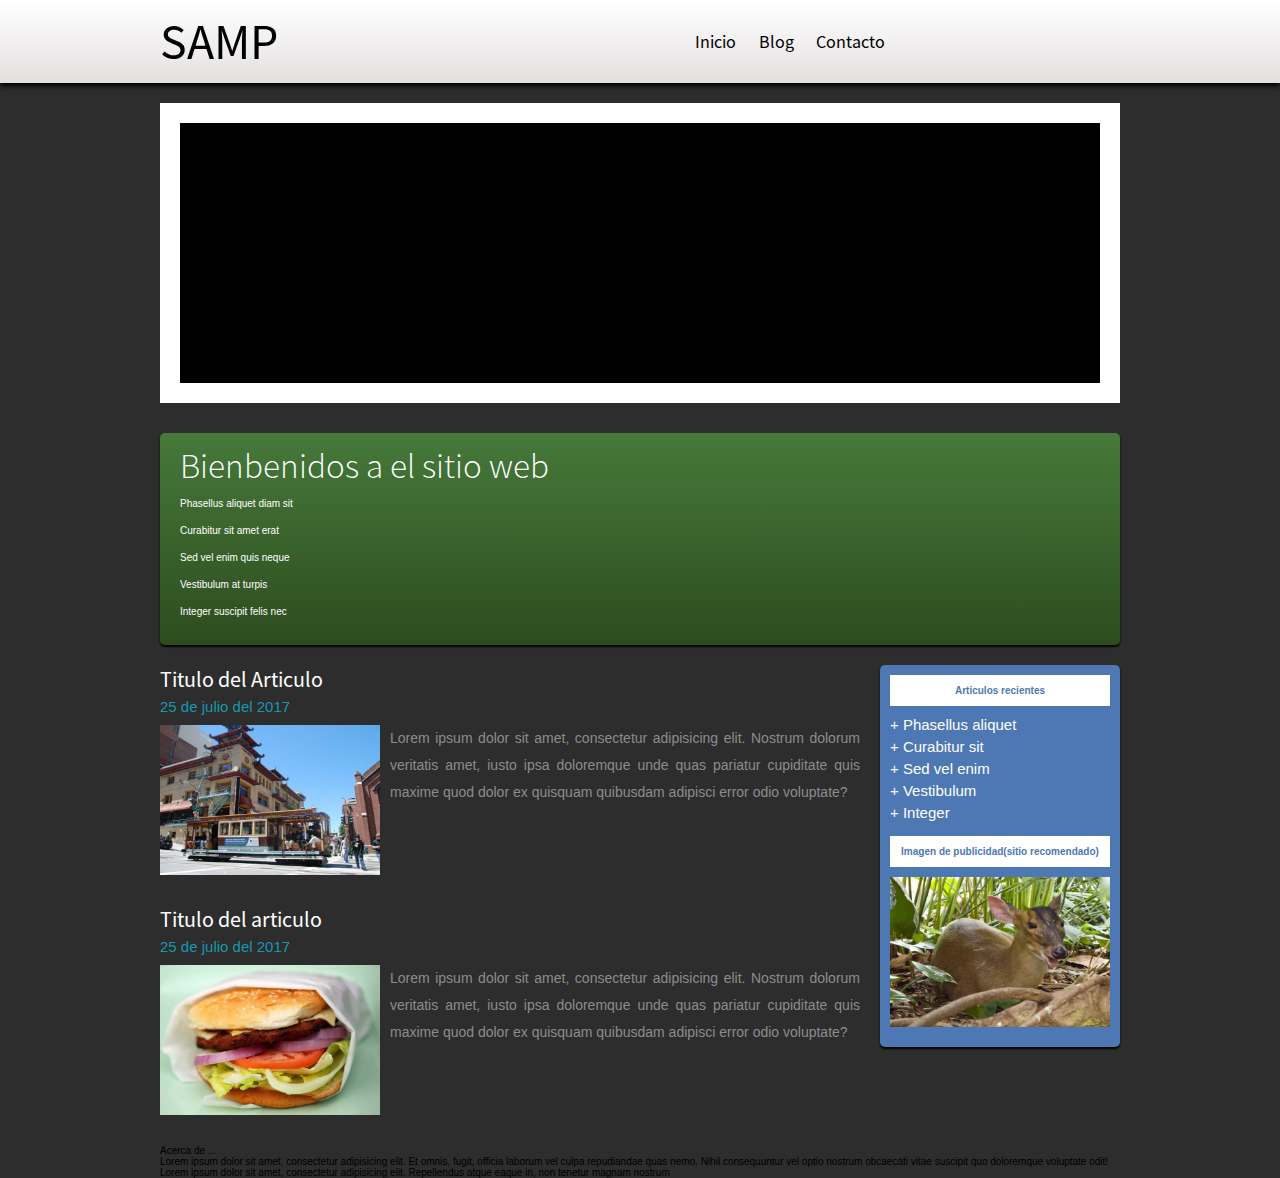
<file: Maquetacion/index.html>
<!DOCTYPE html>
<html lang="en">
<head>
    <meta charset="UTF-8">
    <meta name="description" content="Aqui es la descripcion de nuestra pagina">
    <meta name="keywords" content="Aqui, van, palabras, claves">
    <link rel="stylesheet" type="text/css" href="css/estilos.css">
    <title>Titulo de nuestra web</title>
    
</head>
<body>
     
     <header>
         <div id="subheader">
             <div id="logotipo" > <p><a href="#">SAMP</a></p> </div>
             <nav> 
                 <ul>
                     <li><a href="#" >Inicio</a></li>
                     <li><a href="#">Blog</a></li>
                     <li><a href="#">Contacto</a></li>
                     
                 </ul>
                 
             </nav>
         </div>
     </header>
             
             <section id="wrap">
                 <section id="main">
                         
                     <section id="slideshow"></section>
                     <section id="bienvenidos">
                             <article>
                                  
                                   
                                    <hgroup><h2>Bienbenidos a el sitio web</h2></hgroup>
                                         <p>
                                     
                                     
                                             <ul>
                                                 <li>Phasellus aliquet diam sit </li>

                                                 <li>Curabitur sit amet erat</li>

                                                 <li>Sed vel enim quis neque </li>

                                                 <li>Vestibulum at turpis </li>

                                                 <li>Integer suscipit felis nec</li>

                                             </ul>
                                         
                                         </p>
                                    
                                     
                             </article>
                         
                     </section>
                          
                     <section id="contenido">
                         <article>
                            <hgroup> <h2 class="titulo" >Titulo del Articulo</h2> </hgroup>
                                 <p class="fecha" >25 de julio del 2017</p>   
                                 <img class="thumb" src="media/img/brindage.jpg" alt="descripcion de imagen" >
                                 <p>Lorem ipsum dolor sit amet, consectetur adipisicing elit. Nostrum dolorum veritatis amet, iusto ipsa doloremque unde quas pariatur cupiditate quis maxime quod dolor ex quisquam quibusdam adipisci error odio voluptate?</p>
                             
                         </article>
                         
                        <article>
                            <hgroup> <h2 class="titulo" >Titulo del articulo</h2> </hgroup>
                                 <p class="fecha" >25 de julio del 2017</p>   
                                 <img class="thumb" src="media/img/brindage2.jpg" alt="descripcion de imagen" >
                                 <p>Lorem ipsum dolor sit amet, consectetur adipisicing elit. Nostrum dolorum veritatis amet, iusto ipsa doloremque unde quas pariatur cupiditate quis maxime quod dolor ex quisquam quibusdam adipisci error odio voluptate?</p>
                             
                         </article>                       

                     </section>
                     
                     <aside>
                         <section class="widget" >
                             <h3>Articulos recientes</h3>
                                 <ul>
                                         <li><a href="#"> + Phasellus aliquet </a> </li>

                                         <li><a href="#">+ Curabitur sit </a> </li>

                                         <li><a href="#">+ Sed vel enim </a> </li>

                                         <li><a href="#">+ Vestibulum </a> </li>

                                         <li><a href="#">+ Integer</a> </li>


                                 </ul>
                         </section>
                         
                         <section class="widget" >
                             <h3>Imagen de publicidad(sitio recomendado)</h3>
                             <img src="media/publicidad.jpg" class="thumb"  alt="Imagen de publicidad">
                             
                         </section>
                         
                     </aside>
                     
                     
                     
                     
                     
                 </section>
                 
                     <footer>
                         <section id="acerda-de" >
                             <article>
                                 <hgroup>
                                     <h3>Acerca de ...</h3>
                                    <p>Lorem ipsum dolor sit amet, consectetur adipisicing elit. Et omnis, fugit, officia laborum vel culpa repudiandae quas nemo. Nihil consequuntur vel optio nostrum obcaecati vitae suscipit quo doloremque voluptate odit!</p>
                                     
                                 </hgroup>
                                 
                             </article>
                             
                         </section>
                         
                         <section id="redes-s" >
                             <div class="email" > <a href="#"></a></div>
                             <div class="facebook" > <a href="#"></a></div>
                             <div class="twitter" > <a href="#"></a></div>
                             
                         </section>
                         
                     </footer>
                 
                    <div id="copyright">
                        <p>Lorem ipsum dolor sit amet, consectetur adipisicing elit. Repellendus atque eaque in, non tenetur magnam nostrum</p> 
                    
                    </div>  
                               
             </section>
             
             
         
</body>
</html>
</file>
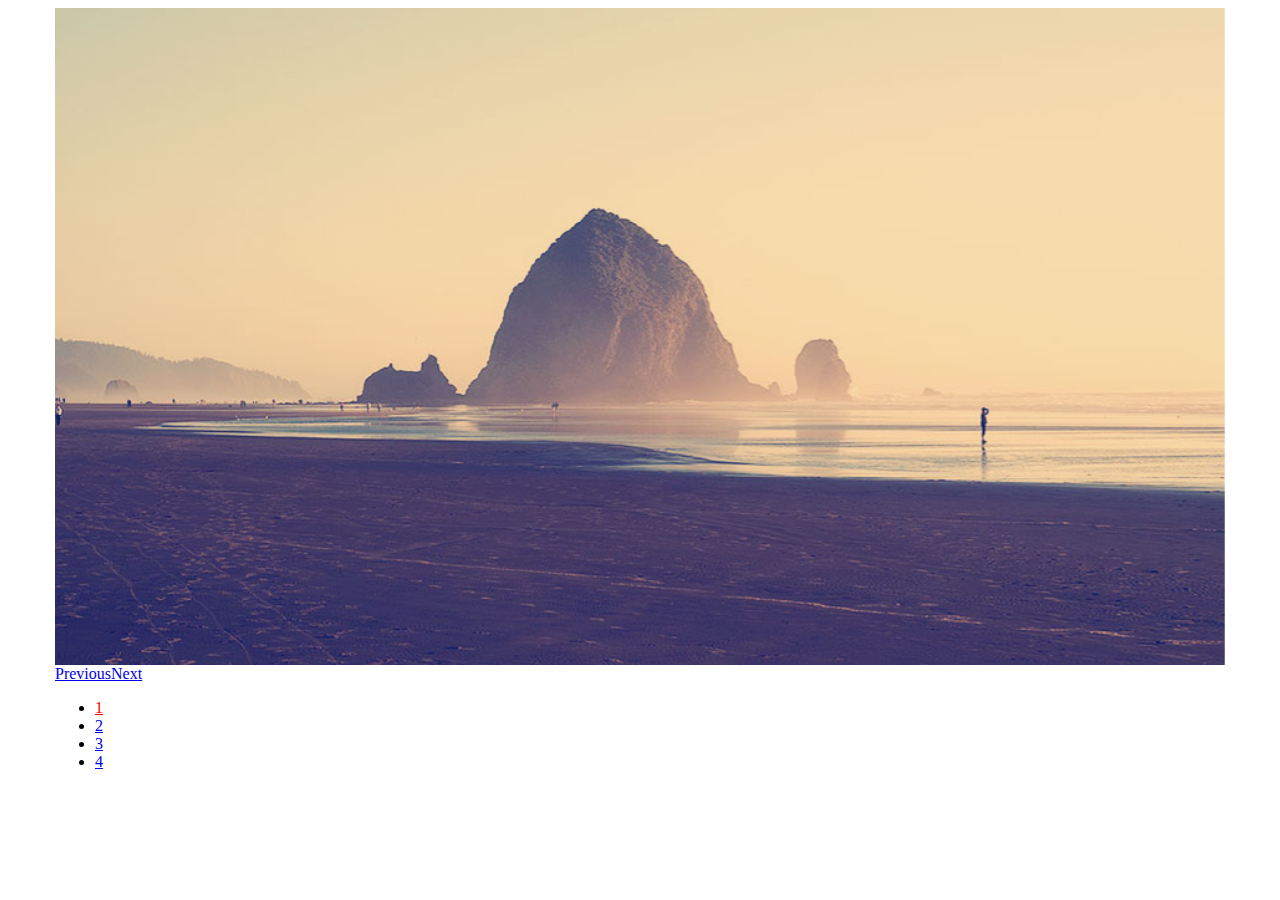
<file: Maquetacion/Recursos/Slides-SlidesJS-3/examples/basic-fade/index.html>
<!doctype html>
<html>
<head>
  <meta charset="utf-8">
  <title>SlidesJS Basic Code Example</title>
  <meta name="description" content="SlidesJS is a simple slideshow plugin for jQuery. Packed with a useful set of features to help novice and advanced developers alike create elegant and user-friendly slideshows.">
  <meta name="author" content="Nathan Searles">

  <!-- SlidesJS Required (if responsive): Sets the page width to the device width. -->
  <meta name="viewport" content="width=device-width">
  <!-- End SlidesJS Required -->

  <!-- SlidesJS Required: These styles are required if you'd like a responsive slideshow -->
  <style>
    /* Prevent the slideshow from flashing on load */
    #slides {
      display: none
    }

    /* Center the slideshow */
    .container {
      margin: 0 auto
    }

    /* Show active item in the pagination */
    .slidesjs-pagination .active {
      color:red;
    }

    /* Media quires for a responsive layout */

    /* For tablets & smart phones */
    @media (max-width: 767px) {
      body {
        padding-left: 10px;
        padding-right: 10px;
      }
      .container {
        width: auto
      }
    }

    /* For smartphones */
    @media (max-width: 480px) {
      .container {
        width: auto
      }
    }

    /* For smaller displays like laptops */
    @media (min-width: 768px) and (max-width: 979px) {
      .container {
        width: 724px
      }
    }

    /* For larger displays */
    @media (min-width: 1200px) {
      .container {
        width: 1170px
      }
    }
  </style>
  <!-- SlidesJS Required: -->
</head>
<body>

  <!-- SlidesJS Required: Start Slides -->
  <!-- The container is used to define the width of the slideshow -->
  <div class="container">
    <div id="slides">
      <img src="img/example-slide-1.jpg" alt="Photo by: Missy S Link: http://www.flickr.com/photos/listenmissy/5087404401/">
      <img src="img/example-slide-2.jpg" alt="Photo by: Daniel Parks Link: http://www.flickr.com/photos/parksdh/5227623068/">
      <img src="img/example-slide-3.jpg" alt="Photo by: Mike Ranweiler Link: http://www.flickr.com/photos/27874907@N04/4833059991/">
      <img src="img/example-slide-4.jpg" alt="Photo by: Stuart SeegerLink: http://www.flickr.com/photos/stuseeger/97577796/">
    </div>
  </div>
  <!-- End SlidesJS Required: Start Slides -->

  <!-- SlidesJS Required: Link to jQuery -->
  <script src="http://code.jquery.com/jquery-1.9.1.min.js"></script>
  <!-- End SlidesJS Required -->

  <!-- SlidesJS Required: Link to jquery.slides.js -->
  <script src="js/jquery.slides.min.js"></script>
  <!-- End SlidesJS Required -->

  <!-- SlidesJS Required: Initialize SlidesJS with a jQuery doc ready -->
  <script>
    $(function() {
      $('#slides').slidesjs({
        width: 940,
        height: 528,
        navigation: {
          effect: "fade"
        },
        pagination: {
          effect: "fade"
        },
        effect: {
          fade: {
            speed: 400
          }
        }
      });
    });
  </script>
  <!-- End SlidesJS Required -->
</body>
</html>
</file>
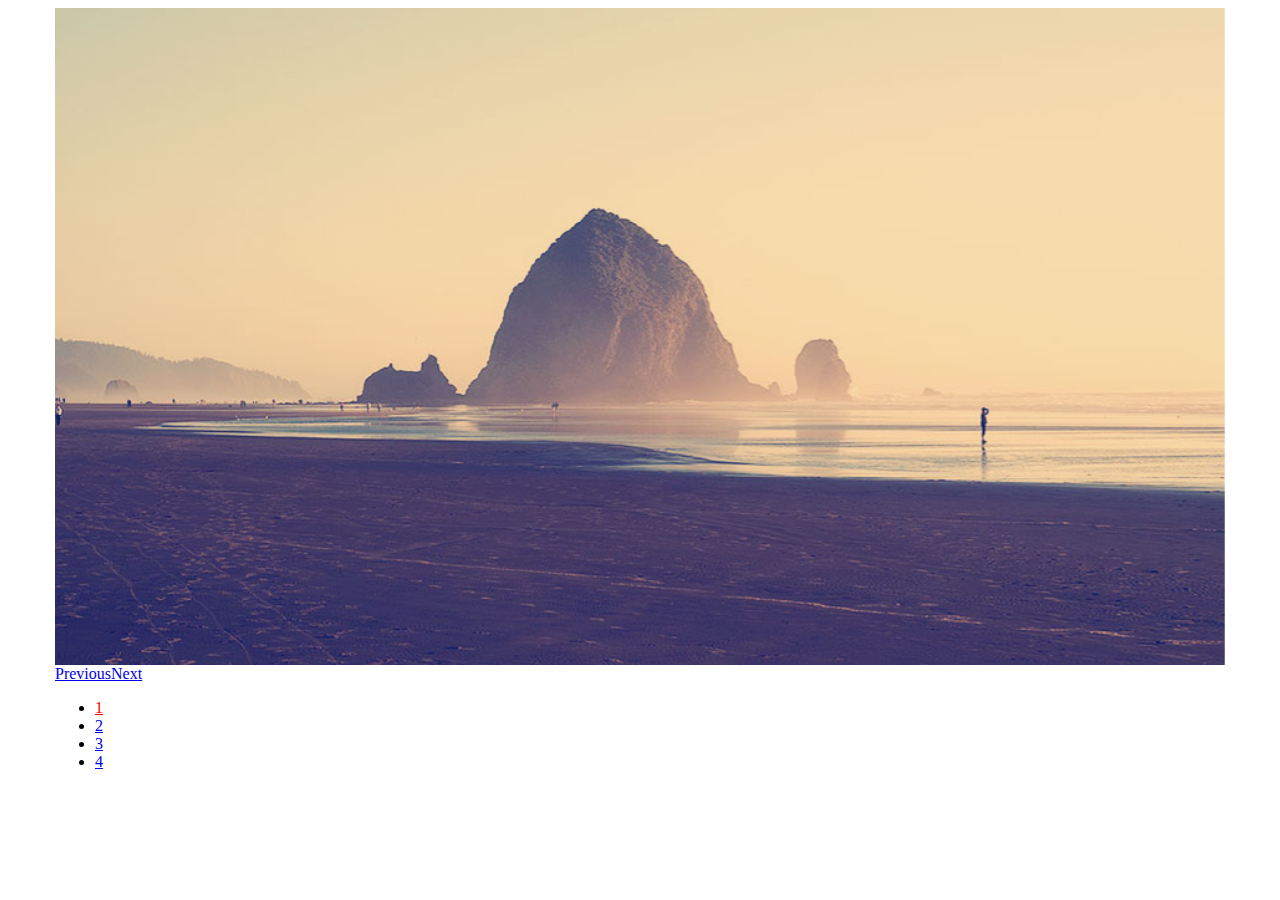
<file: Maquetacion/Recursos/Slides-SlidesJS-3/examples/basic-slide/index.html>
<!doctype html>
<html>
<head>
  <meta charset="utf-8">
  <title>SlidesJS Basic Code Example</title>
  <meta name="description" content="SlidesJS is a simple slideshow plugin for jQuery. Packed with a useful set of features to help novice and advanced developers alike create elegant and user-friendly slideshows.">
  <meta name="author" content="Nathan Searles">

  <!-- SlidesJS Required (if responsive): Sets the page width to the device width. -->
  <meta name="viewport" content="width=device-width">
  <!-- End SlidesJS Required -->

  <!-- SlidesJS Required: These styles are required if you'd like a responsive slideshow -->
  <style>
    /* Prevent the slideshow from flashing on load */
    #slides {
      display: none
    }

    /* Center the slideshow */
    .container {
      margin: 0 auto
    }

    /* Show active item in the pagination */
    .slidesjs-pagination .active {
      color:red;
    }

    /* Media quires for a responsive layout */

    /* For tablets & smart phones */
    @media (max-width: 767px) {
      body {
        padding-left: 10px;
        padding-right: 10px;
      }
      .container {
        width: auto
      }
    }

    /* For smartphones */
    @media (max-width: 480px) {
      .container {
        width: auto
      }
    }

    /* For smaller displays like laptops */
    @media (min-width: 768px) and (max-width: 979px) {
      .container {
        width: 724px
      }
    }

    /* For larger displays */
    @media (min-width: 1200px) {
      .container {
        width: 1170px
      }
    }
  </style>
  <!-- SlidesJS Required: -->
</head>
<body>

  <!-- SlidesJS Required: Start Slides -->
  <!-- The container is used to define the width of the slideshow -->
  <div class="container">
    <div id="slides">
      <img src="img/example-slide-1.jpg" alt="Photo by: Missy S Link: http://www.flickr.com/photos/listenmissy/5087404401/">
      <img src="img/example-slide-2.jpg" alt="Photo by: Daniel Parks Link: http://www.flickr.com/photos/parksdh/5227623068/">
      <img src="img/example-slide-3.jpg" alt="Photo by: Mike Ranweiler Link: http://www.flickr.com/photos/27874907@N04/4833059991/">
      <img src="img/example-slide-4.jpg" alt="Photo by: Stuart SeegerLink: http://www.flickr.com/photos/stuseeger/97577796/">
    </div>
  </div>
  <!-- End SlidesJS Required: Start Slides -->

  <!-- SlidesJS Required: Link to jQuery -->
  <script src="http://code.jquery.com/jquery-1.9.1.min.js"></script>
  <!-- End SlidesJS Required -->

  <!-- SlidesJS Required: Link to jquery.slides.js -->
  <script src="js/jquery.slides.min.js"></script>
  <!-- End SlidesJS Required -->

  <!-- SlidesJS Required: Initialize SlidesJS with a jQuery doc ready -->
  <script>
    $(function() {
      $('#slides').slidesjs({
        width: 940,
        height: 528
      });
    });
  </script>
  <!-- End SlidesJS Required -->
</body>
</html>
</file>
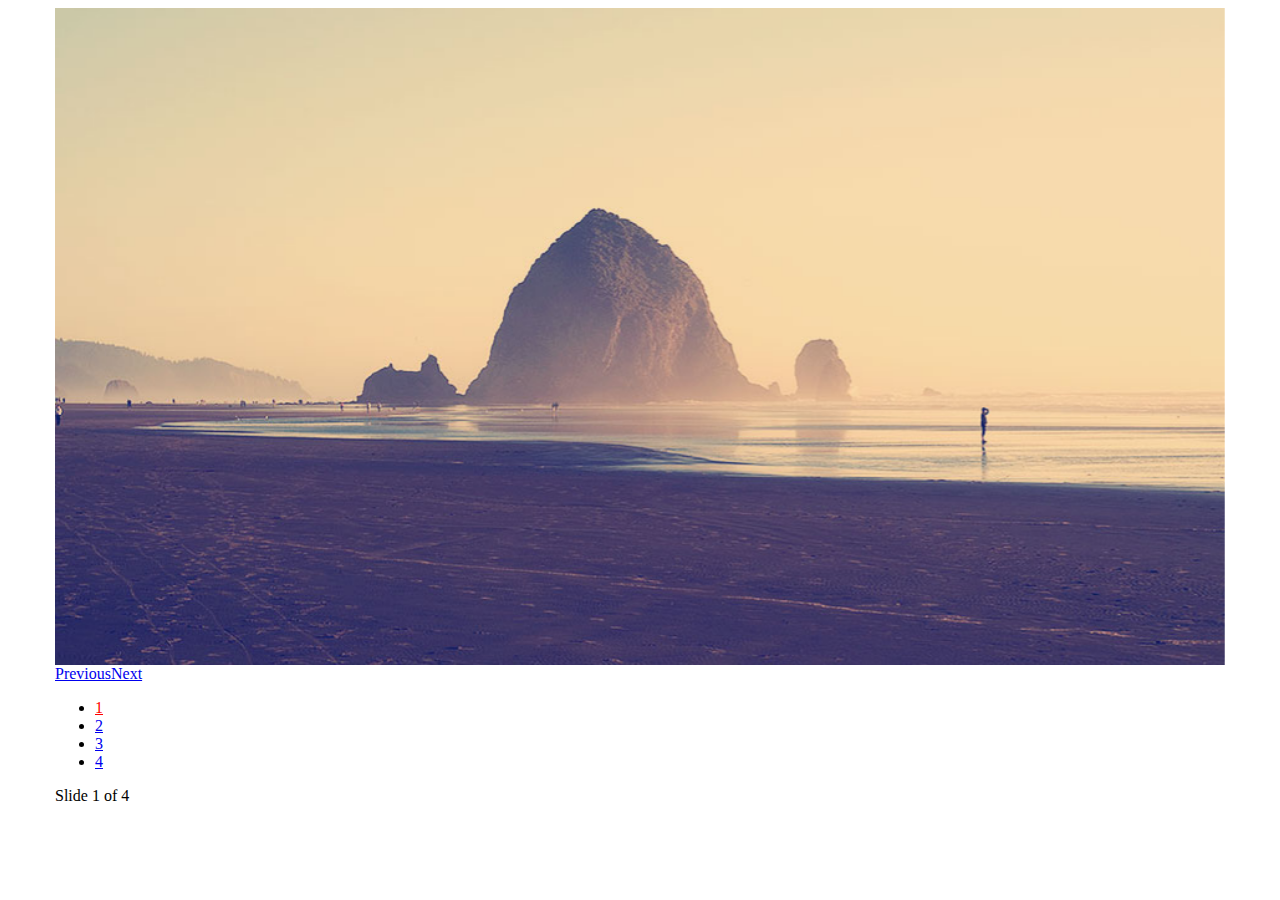
<file: Maquetacion/Recursos/Slides-SlidesJS-3/examples/callbacks/index.html>
<!doctype html>
<html>
<head>
  <meta charset="utf-8">
  <title>SlidesJS Basic Code Example</title>
  <meta name="description" content="SlidesJS is a simple slideshow plugin for jQuery. Packed with a useful set of features to help novice and advanced developers alike create elegant and user-friendly slideshows.">
  <meta name="author" content="Nathan Searles">

  <!-- SlidesJS Required (if responsive): Sets the page width to the device width. -->
  <meta name="viewport" content="width=device-width">
  <!-- End SlidesJS Required -->

  <!-- SlidesJS Required: These styles are required if you'd like a responsive slideshow -->
  <style>
    /* Prevent the slideshow from flashing on load */
    #slides {
      display: none
    }

    /* Center the slideshow */
    .container {
      margin: 0 auto
    }

    /* Show active item in the pagination */
    .slidesjs-pagination .active {
      color:red;
    }

    /* Media quires for a responsive layout */

    /* For tablets & smart phones */
    @media (max-width: 767px) {
      body {
        padding-left: 10px;
        padding-right: 10px;
      }
      .container {
        width: auto
      }
    }

    /* For smartphones */
    @media (max-width: 480px) {
      .container {
        width: auto
      }
    }

    /* For smaller displays like laptops */
    @media (min-width: 768px) and (max-width: 979px) {
      .container {
        width: 724px
      }
    }

    /* For larger displays */
    @media (min-width: 1200px) {
      .container {
        width: 1170px
      }
    }
  </style>
  <!-- SlidesJS Required: -->
</head>
<body>

  <!-- SlidesJS Required: Start Slides -->
  <!-- The container is used to define the width of the slideshow -->
  <div class="container">
    <div id="slides">
      <img src="img/example-slide-1.jpg" alt="Photo by: Missy S Link: http://www.flickr.com/photos/listenmissy/5087404401/">
      <img src="img/example-slide-2.jpg" alt="Photo by: Daniel Parks Link: http://www.flickr.com/photos/parksdh/5227623068/">
      <img src="img/example-slide-3.jpg" alt="Photo by: Mike Ranweiler Link: http://www.flickr.com/photos/27874907@N04/4833059991/">
      <img src="img/example-slide-4.jpg" alt="Photo by: Stuart SeegerLink: http://www.flickr.com/photos/stuseeger/97577796/">
    </div>
    <div id="slidesjs-log">Slide <span class="slidesjs-slide-number">1</span> of 4</div>
  </div>
  <!-- End SlidesJS Required: Start Slides -->

  <!-- SlidesJS Required: Link to jQuery -->
  <script src="http://code.jquery.com/jquery-1.9.1.min.js"></script>
  <!-- End SlidesJS Required -->

  <!-- SlidesJS Required: Link to jquery.slides.js -->
  <script src="js/jquery.slides.min.js"></script>
  <!-- End SlidesJS Required -->

  <!-- SlidesJS Required: Initialize SlidesJS with a jQuery doc ready -->
  <script>
    $(function() {
      $('#slides').slidesjs({
        width: 940,
        height: 528,
        callback: {
          loaded: function(number) {
            // Use your browser console to view log
            console.log('SlidesJS: Loaded with slide #' + number);

            // Show start slide in log
            $('#slidesjs-log .slidesjs-slide-number').text(number);
          },
          start: function(number) {
            // Use your browser console to view log
            console.log('SlidesJS: Start Animation on slide #' + number);
          },
          complete: function(number) {
            // Use your browser console to view log
            console.log('SlidesJS: Animation Complete. Current slide is #' + number);

            // Change slide number on animation complete
            $('#slidesjs-log .slidesjs-slide-number').text(number);
          }
        }
      });
    });
  </script>
  <!-- End SlidesJS Required -->
</body>
</html>
</file>
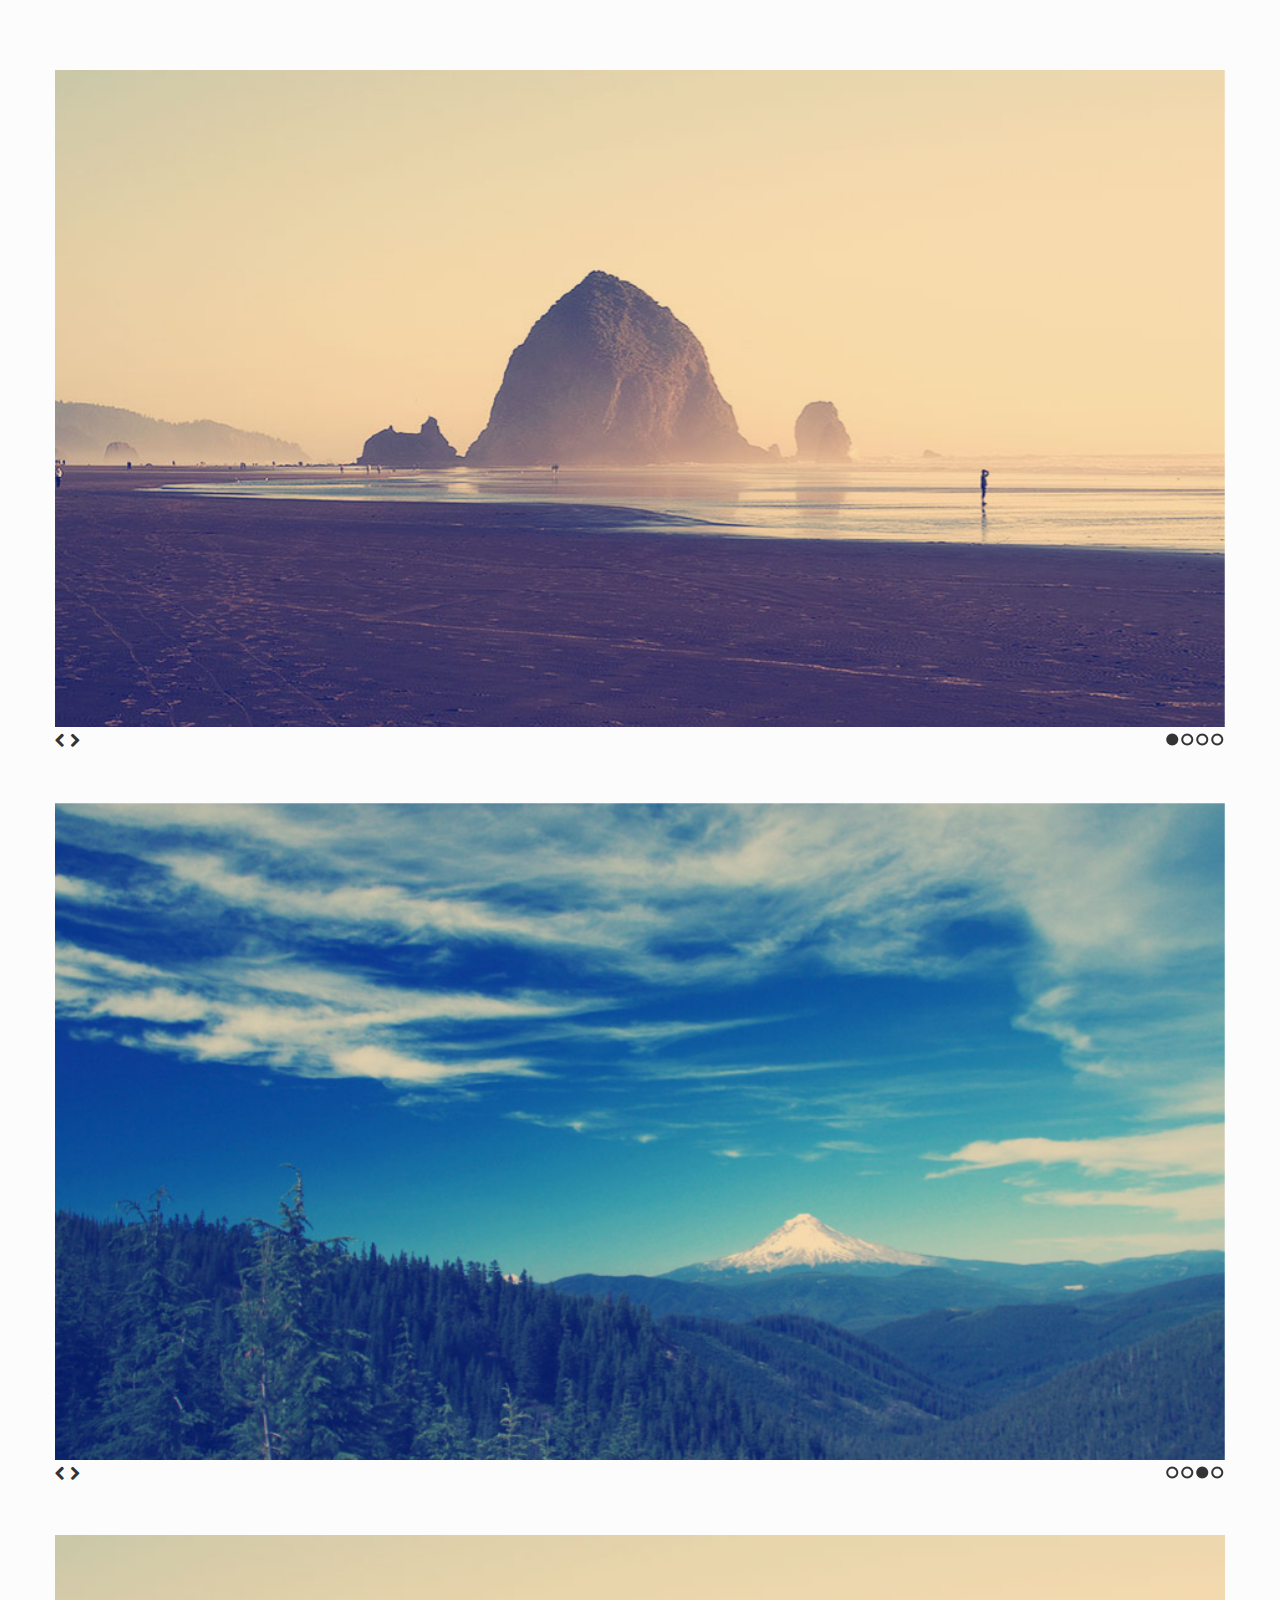
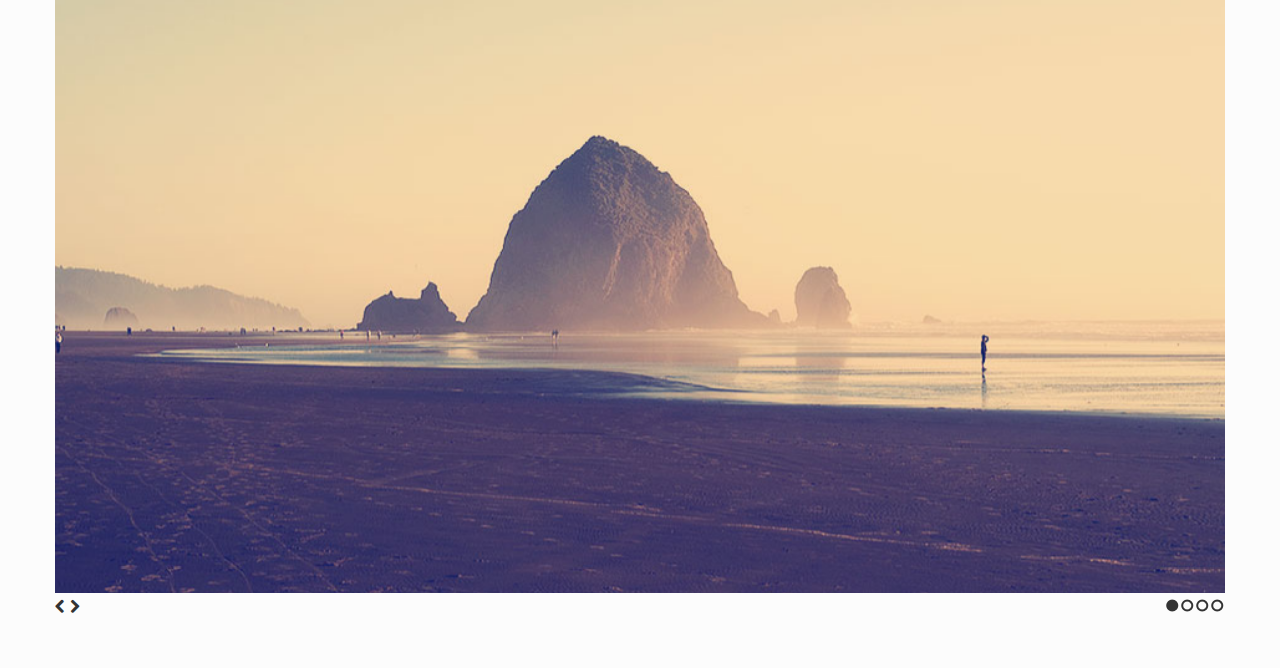
<file: Maquetacion/Recursos/Slides-SlidesJS-3/examples/multiple/index.html>
<!doctype html>
<html>
<head>
  <meta charset="utf-8">
  <title>SlidesJS Standard Code Example</title>
  <meta name="description" content="SlidesJS is a simple slideshow plugin for jQuery. Packed with a useful set of features to help novice and advanced developers alike create elegant and user-friendly slideshows.">
  <meta name="author" content="Nathan Searles">

  <!-- SlidesJS Required (if responsive): Sets the page width to the device width. -->
  <meta name="viewport" content="width=device-width">
  <!-- End SlidesJS Required -->

  <!-- CSS for slidesjs.com example -->
  <link rel="stylesheet" href="css/example.css">
  <link rel="stylesheet" href="css/font-awesome.min.css">
  <!-- End CSS for slidesjs.com example -->

  <!-- SlidesJS Optional: If you'd like to use this design -->
  <style>
    body {
      -webkit-font-smoothing: antialiased;
      font: normal 15px/1.5 "Helvetica Neue", Helvetica, Arial, sans-serif;
      color: #232525;
      padding-top:70px;
    }

    #slides,
    #slides2,
    #slides3 {
      display: none;
      margin-bottom:50px;
    }

    .slidesjs-navigation {
      margin-top:3px;
    }

    .slidesjs-previous {
      margin-right: 5px;
      float: left;
    }

    .slidesjs-next {
      margin-right: 5px;
      float: left;
    }

    .slidesjs-pagination {
      margin: 6px 0 0;
      float: right;
      list-style: none;
    }

    .slidesjs-pagination li {
      float: left;
      margin: 0 1px;
    }

    .slidesjs-pagination li a {
      display: block;
      width: 13px;
      height: 0;
      padding-top: 13px;
      background-image: url(img/pagination.png);
      background-position: 0 0;
      float: left;
      overflow: hidden;
    }

    .slidesjs-pagination li a.active,
    .slidesjs-pagination li a:hover.active {
      background-position: 0 -13px
    }

    .slidesjs-pagination li a:hover {
      background-position: 0 -26px
    }

    a:link,
    a:visited {
      color: #333
    }

    a:hover,
    a:active {
      color: #9e2020
    }

    .navbar {
      overflow: hidden
    }
  </style>
  <!-- End SlidesJS Optional-->

  <!-- SlidesJS Required: These styles are required if you'd like a responsive slideshow -->
  <style>
    #slides {
      display: none
    }

    .container {
      margin: 0 auto
    }

    /* For tablets & smart phones */
    @media (max-width: 767px) {
      body {
        padding-left: 20px;
        padding-right: 20px;
      }
      .container {
        width: auto
      }
    }

    /* For smartphones */
    @media (max-width: 480px) {
      .container {
        width: auto
      }
    }

    /* For smaller displays like laptops */
    @media (min-width: 768px) and (max-width: 979px) {
      .container {
        width: 724px
      }
    }

    /* For larger displays */
    @media (min-width: 1200px) {
      .container {
        width: 1170px
      }
    }
  </style>
  <!-- SlidesJS Required: -->
</head>
<body>
  <!-- SlidesJS Required: Start Slides -->
  <!-- The container is used to define the width of the slideshow -->
  <div class="container">
    <div id="slides">
      <img src="img/example-slide-1.jpg" alt="Photo by: Missy S Link: http://www.flickr.com/photos/listenmissy/5087404401/">
      <img src="img/example-slide-2.jpg" alt="Photo by: Daniel Parks Link: http://www.flickr.com/photos/parksdh/5227623068/">
      <img src="img/example-slide-3.jpg" alt="Photo by: Mike Ranweiler Link: http://www.flickr.com/photos/27874907@N04/4833059991/">
      <img src="img/example-slide-4.jpg" alt="Photo by: Stuart SeegerLink: http://www.flickr.com/photos/stuseeger/97577796/">
      <a href="#" class="slidesjs-previous slidesjs-navigation"><i class="icon-chevron-left"></i></a>
      <a href="#" class="slidesjs-next slidesjs-navigation"><i class="icon-chevron-right"></i></a>
    </div>

    <div id="slides2">
      <img src="img/example-slide-1.jpg" alt="Photo by: Missy S Link: http://www.flickr.com/photos/listenmissy/5087404401/">
      <img src="img/example-slide-2.jpg" alt="Photo by: Daniel Parks Link: http://www.flickr.com/photos/parksdh/5227623068/">
      <img src="img/example-slide-3.jpg" alt="Photo by: Mike Ranweiler Link: http://www.flickr.com/photos/27874907@N04/4833059991/">
      <img src="img/example-slide-4.jpg" alt="Photo by: Stuart SeegerLink: http://www.flickr.com/photos/stuseeger/97577796/">
      <a href="#" class="slidesjs-previous slidesjs-navigation"><i class="icon-chevron-left"></i></a>
      <a href="#" class="slidesjs-next slidesjs-navigation"><i class="icon-chevron-right"></i></a>
    </div>

    <div id="slides3">
      <img src="img/example-slide-1.jpg" alt="Photo by: Missy S Link: http://www.flickr.com/photos/listenmissy/5087404401/">
      <img src="img/example-slide-2.jpg" alt="Photo by: Daniel Parks Link: http://www.flickr.com/photos/parksdh/5227623068/">
      <img src="img/example-slide-3.jpg" alt="Photo by: Mike Ranweiler Link: http://www.flickr.com/photos/27874907@N04/4833059991/">
      <img src="img/example-slide-4.jpg" alt="Photo by: Stuart SeegerLink: http://www.flickr.com/photos/stuseeger/97577796/">
      <a href="#" class="slidesjs-previous slidesjs-navigation"><i class="icon-chevron-left"></i></a>
      <a href="#" class="slidesjs-next slidesjs-navigation"><i class="icon-chevron-right"></i></a>
    </div>
  </div>
  <!-- End SlidesJS Required: Start Slides -->

  <!-- SlidesJS Required: Link to jQuery -->
  <script src="http://code.jquery.com/jquery-1.9.1.min.js"></script>
  <!-- End SlidesJS Required -->

  <!-- SlidesJS Required: Link to jquery.slides.js -->
  <script src="js/jquery.slides.min.js"></script>
  <!-- End SlidesJS Required -->

  <!-- SlidesJS Required: Initialize SlidesJS with a jQuery doc ready -->
  <script>
    $(function() {
      $('#slides').slidesjs({
        width: 940,
        height: 528,
        navigation: false
      });

      /*
        To have multiple slideshows on the same page
        they just need to have separate IDs
      */
      $('#slides2').slidesjs({
        width: 940,
        height: 528,
        navigation: false,
        start: 3,
        play: {
          auto: true
        }
      });

      $('#slides3').slidesjs({
        width: 940,
        height: 528,
        navigation: false
      });
    });
  </script>
  <!-- End SlidesJS Required -->
</body>
</html>
</file>
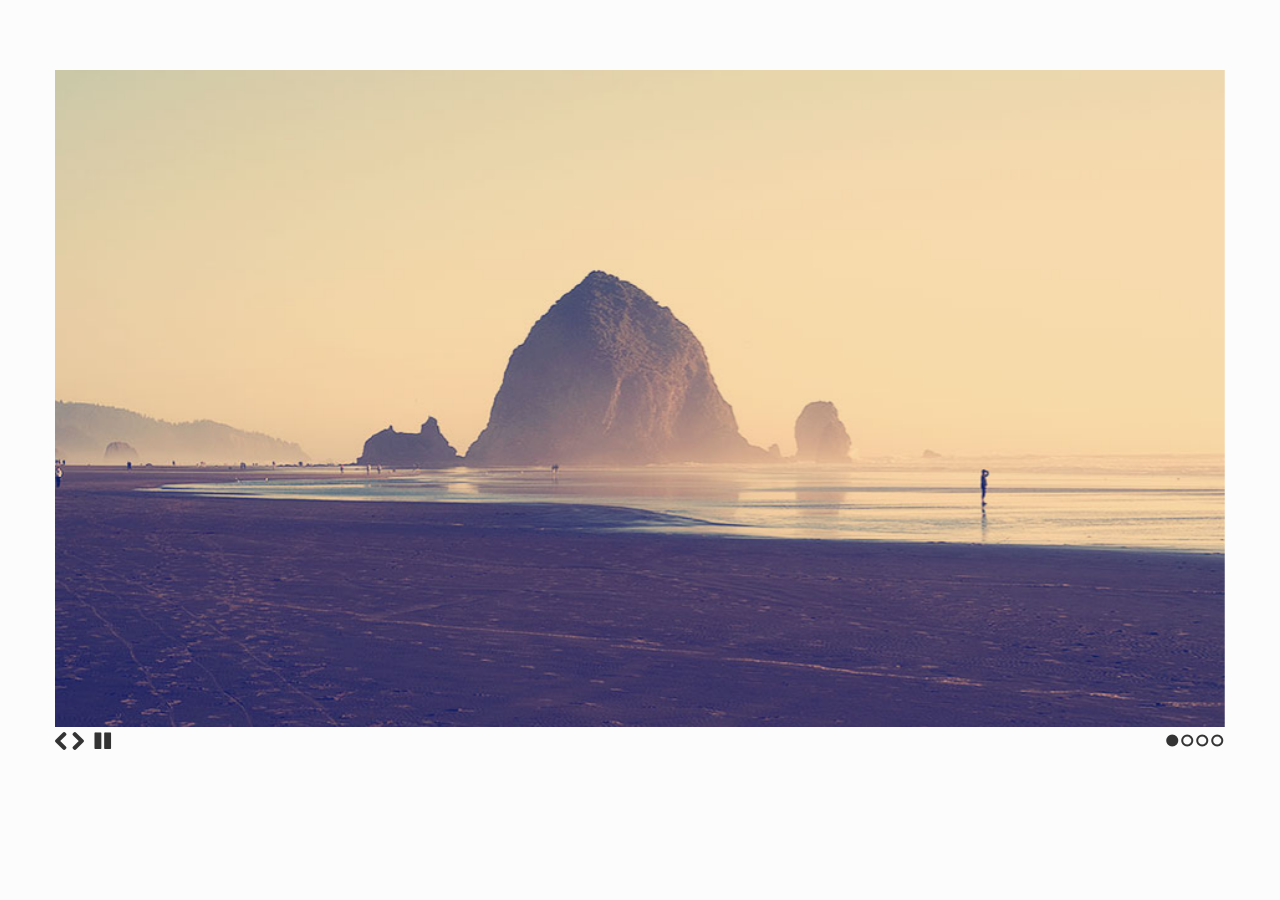
<file: Maquetacion/Recursos/Slides-SlidesJS-3/examples/playing/index.html>
<!doctype html>
<html>
<head>
  <meta charset="utf-8">
  <title>SlidesJS Standard Code Example</title>
  <meta name="description" content="SlidesJS is a simple slideshow plugin for jQuery. Packed with a useful set of features to help novice and advanced developers alike create elegant and user-friendly slideshows.">
  <meta name="author" content="Nathan Searles">

  <!-- SlidesJS Required (if responsive): Sets the page width to the device width. -->
  <meta name="viewport" content="width=device-width">
  <!-- End SlidesJS Required -->

  <!-- CSS for slidesjs.com example -->
  <link rel="stylesheet" href="css/example.css">
  <link rel="stylesheet" href="css/font-awesome.min.css">
  <!-- End CSS for slidesjs.com example -->

  <!-- SlidesJS Optional: If you'd like to use this design -->
  <style>
    body {
      -webkit-font-smoothing: antialiased;
      font: normal 15px/1.5 "Helvetica Neue", Helvetica, Arial, sans-serif;
      color: #232525;
      padding-top:70px;
    }

    #slides {
      display: none
    }

    #slides .slidesjs-navigation {
      margin-top:5px;
    }

    a.slidesjs-next,
    a.slidesjs-previous,
    a.slidesjs-play,
    a.slidesjs-stop {
      background-image: url(img/btns-next-prev.png);
      background-repeat: no-repeat;
      display:block;
      width:12px;
      height:18px;
      overflow: hidden;
      text-indent: -9999px;
      float: left;
      margin-right:5px;
    }

    a.slidesjs-next {
      margin-right:10px;
      background-position: -12px 0;
    }

    a:hover.slidesjs-next {
      background-position: -12px -18px;
    }

    a.slidesjs-previous {
      background-position: 0 0;
    }

    a:hover.slidesjs-previous {
      background-position: 0 -18px;
    }

    a.slidesjs-play {
      width:15px;
      background-position: -25px 0;
    }

    a:hover.slidesjs-play {
      background-position: -25px -18px;
    }

    a.slidesjs-stop {
      width:18px;
      background-position: -41px 0;
    }

    a:hover.slidesjs-stop {
      background-position: -41px -18px;
    }

    .slidesjs-pagination {
      margin: 7px 0 0;
      float: right;
      list-style: none;
    }

    .slidesjs-pagination li {
      float: left;
      margin: 0 1px;
    }

    .slidesjs-pagination li a {
      display: block;
      width: 13px;
      height: 0;
      padding-top: 13px;
      background-image: url(img/pagination.png);
      background-position: 0 0;
      float: left;
      overflow: hidden;
    }

    .slidesjs-pagination li a.active,
    .slidesjs-pagination li a:hover.active {
      background-position: 0 -13px
    }

    .slidesjs-pagination li a:hover {
      background-position: 0 -26px
    }

    #slides a:link,
    #slides a:visited {
      color: #333
    }

    #slides a:hover,
    #slides a:active {
      color: #9e2020
    }

    .navbar {
      overflow: hidden
    }
  </style>
  <!-- End SlidesJS Optional-->

  <!-- SlidesJS Required: These styles are required if you'd like a responsive slideshow -->
  <style>
    #slides {
      display: none
    }

    .container {
      margin: 0 auto
    }

    /* For tablets & smart phones */
    @media (max-width: 767px) {
      body {
        padding-left: 20px;
        padding-right: 20px;
      }
      .container {
        width: auto
      }
    }

    /* For smartphones */
    @media (max-width: 480px) {
      .container {
        width: auto
      }
    }

    /* For smaller displays like laptops */
    @media (min-width: 768px) and (max-width: 979px) {
      .container {
        width: 724px
      }
    }

    /* For larger displays */
    @media (min-width: 1200px) {
      .container {
        width: 1170px
      }
    }
  </style>
  <!-- SlidesJS Required: -->
</head>
<body>

  <!-- SlidesJS Required: Start Slides -->
  <!-- The container is used to define the width of the slideshow -->
  <div class="container">
    <div id="slides">
      <img src="img/example-slide-1.jpg" alt="Photo by: Missy S Link: http://www.flickr.com/photos/listenmissy/5087404401/">
      <img src="img/example-slide-2.jpg" alt="Photo by: Daniel Parks Link: http://www.flickr.com/photos/parksdh/5227623068/">
      <img src="img/example-slide-3.jpg" alt="Photo by: Mike Ranweiler Link: http://www.flickr.com/photos/27874907@N04/4833059991/">
      <img src="img/example-slide-4.jpg" alt="Photo by: Stuart SeegerLink: http://www.flickr.com/photos/stuseeger/97577796/">
    </div>
  </div>
  <!-- End SlidesJS Required: Start Slides -->

  <!-- SlidesJS Required: Link to jQuery -->
  <script src="http://code.jquery.com/jquery-1.9.1.min.js"></script>
  <!-- End SlidesJS Required -->

  <!-- SlidesJS Required: Link to jquery.slides.js -->
  <script src="js/jquery.slides.min.js"></script>
  <!-- End SlidesJS Required -->

  <!-- SlidesJS Required: Initialize SlidesJS with a jQuery doc ready -->
  <script>
    $(function() {
      $('#slides').slidesjs({
        width: 940,
        height: 528,
        play: {
          active: true,
          auto: true,
          interval: 4000,
          swap: true
        }
      });
    });
  </script>
  <!-- End SlidesJS Required -->
</body>
</html>
</file>
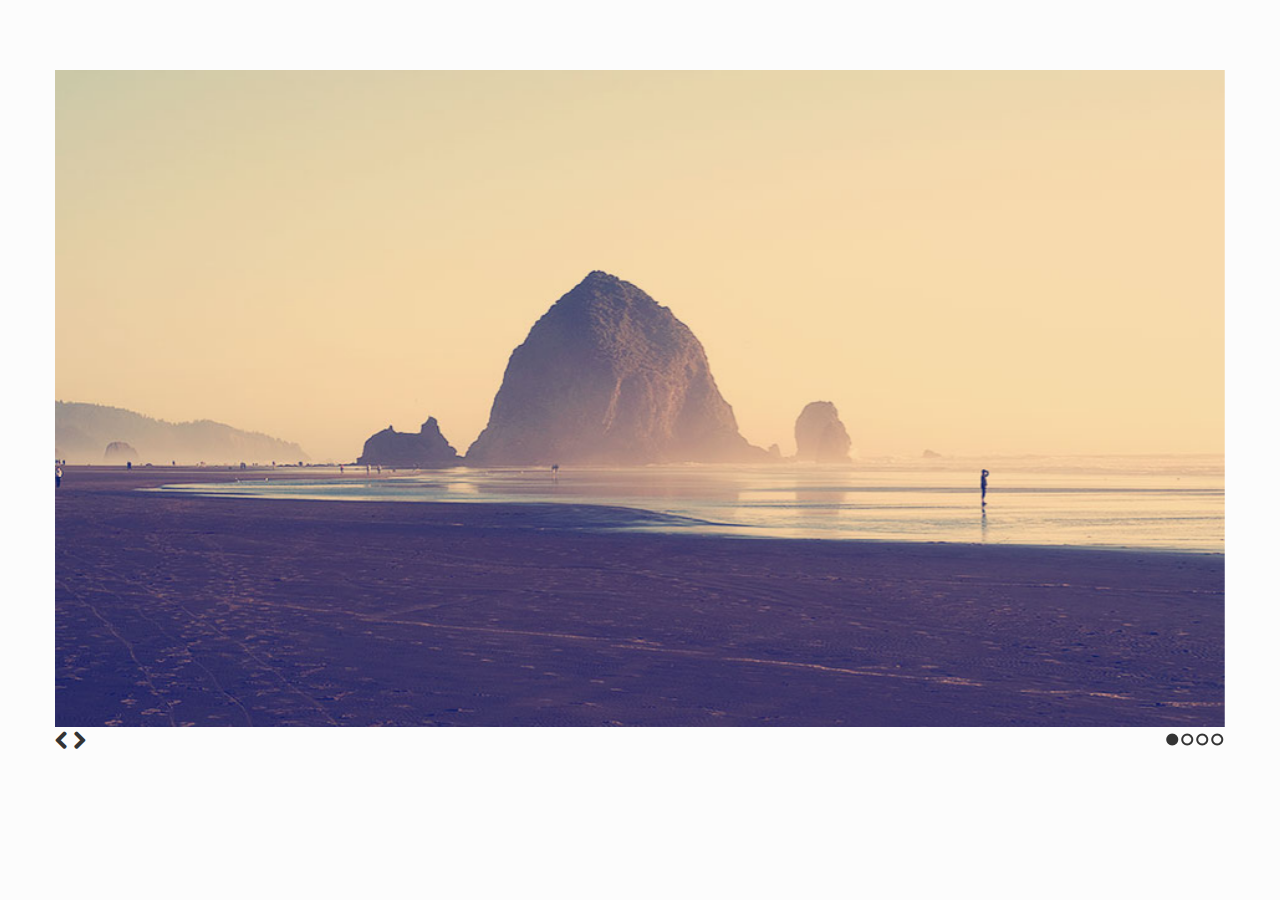
<file: Maquetacion/Recursos/Slides-SlidesJS-3/examples/standard/index.html>
<!doctype html>
<html>
<head>
  <meta charset="utf-8">
  <title>SlidesJS Standard Code Example</title>
  <meta name="description" content="SlidesJS is a simple slideshow plugin for jQuery. Packed with a useful set of features to help novice and advanced developers alike create elegant and user-friendly slideshows.">
  <meta name="author" content="Nathan Searles">

  <!-- SlidesJS Required (if responsive): Sets the page width to the device width. -->
  <meta name="viewport" content="width=device-width">
  <!-- End SlidesJS Required -->

  <!-- CSS for slidesjs.com example -->
  <link rel="stylesheet" href="css/example.css">
  <link rel="stylesheet" href="css/font-awesome.min.css">
  <!-- End CSS for slidesjs.com example -->

  <!-- SlidesJS Optional: If you'd like to use this design -->
  <style>
    body {
      -webkit-font-smoothing: antialiased;
      font: normal 15px/1.5 "Helvetica Neue", Helvetica, Arial, sans-serif;
      color: #232525;
      padding-top:70px;
    }

    #slides {
      display: none
    }

    #slides .slidesjs-navigation {
      margin-top:3px;
    }

    #slides .slidesjs-previous {
      margin-right: 5px;
      float: left;
    }

    #slides .slidesjs-next {
      margin-right: 5px;
      float: left;
    }

    .slidesjs-pagination {
      margin: 6px 0 0;
      float: right;
      list-style: none;
    }

    .slidesjs-pagination li {
      float: left;
      margin: 0 1px;
    }

    .slidesjs-pagination li a {
      display: block;
      width: 13px;
      height: 0;
      padding-top: 13px;
      background-image: url(img/pagination.png);
      background-position: 0 0;
      float: left;
      overflow: hidden;
    }

    .slidesjs-pagination li a.active,
    .slidesjs-pagination li a:hover.active {
      background-position: 0 -13px
    }

    .slidesjs-pagination li a:hover {
      background-position: 0 -26px
    }

    #slides a:link,
    #slides a:visited {
      color: #333
    }

    #slides a:hover,
    #slides a:active {
      color: #9e2020
    }

    .navbar {
      overflow: hidden
    }
  </style>
  <!-- End SlidesJS Optional-->

  <!-- SlidesJS Required: These styles are required if you'd like a responsive slideshow -->
  <style>
    #slides {
      display: none
    }

    .container {
      margin: 0 auto
    }

    /* For tablets & smart phones */
    @media (max-width: 767px) {
      body {
        padding-left: 20px;
        padding-right: 20px;
      }
      .container {
        width: auto
      }
    }

    /* For smartphones */
    @media (max-width: 480px) {
      .container {
        width: auto
      }
    }

    /* For smaller displays like laptops */
    @media (min-width: 768px) and (max-width: 979px) {
      .container {
        width: 724px
      }
    }

    /* For larger displays */
    @media (min-width: 1200px) {
      .container {
        width: 1170px
      }
    }
  </style>
  <!-- SlidesJS Required: -->
</head>
<body>

  <!-- SlidesJS Required: Start Slides -->
  <!-- The container is used to define the width of the slideshow -->
  <div class="container">
    <div id="slides">
      <img src="img/example-slide-1.jpg" alt="Photo by: Missy S Link: http://www.flickr.com/photos/listenmissy/5087404401/">
      <img src="img/example-slide-2.jpg" alt="Photo by: Daniel Parks Link: http://www.flickr.com/photos/parksdh/5227623068/">
      <img src="img/example-slide-3.jpg" alt="Photo by: Mike Ranweiler Link: http://www.flickr.com/photos/27874907@N04/4833059991/">
      <img src="img/example-slide-4.jpg" alt="Photo by: Stuart SeegerLink: http://www.flickr.com/photos/stuseeger/97577796/">
      <a href="#" class="slidesjs-previous slidesjs-navigation"><i class="icon-chevron-left icon-large"></i></a>
      <a href="#" class="slidesjs-next slidesjs-navigation"><i class="icon-chevron-right icon-large"></i></a>
    </div>
  </div>
  <!-- End SlidesJS Required: Start Slides -->

  <!-- SlidesJS Required: Link to jQuery -->
  <script src="http://code.jquery.com/jquery-1.9.1.min.js"></script>
  <!-- End SlidesJS Required -->

  <!-- SlidesJS Required: Link to jquery.slides.js -->
  <script src="js/jquery.slides.min.js"></script>
  <!-- End SlidesJS Required -->

  <!-- SlidesJS Required: Initialize SlidesJS with a jQuery doc ready -->
  <script>
    $(function() {
      $('#slides').slidesjs({
        width: 940,
        height: 528,
        navigation: false
      });
    });
  </script>
  <!-- End SlidesJS Required -->
</body>
</html>
</file>
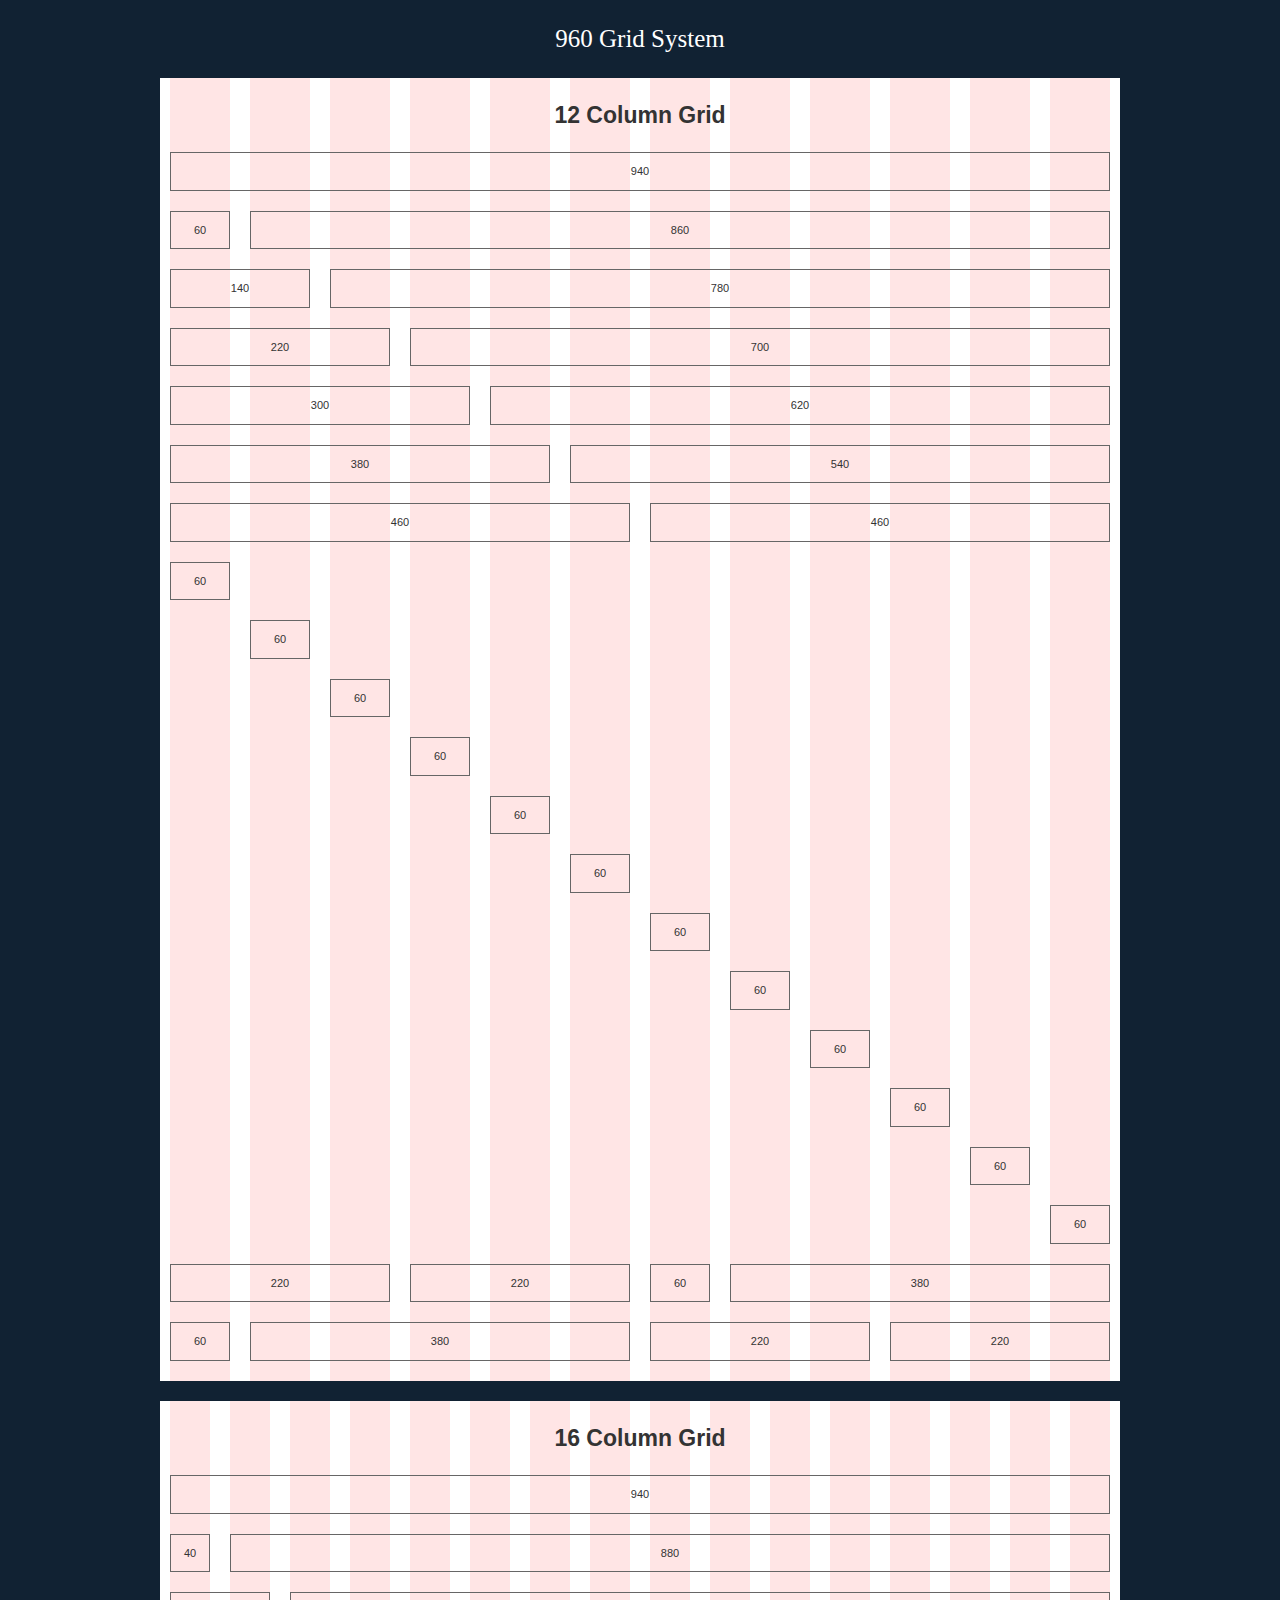
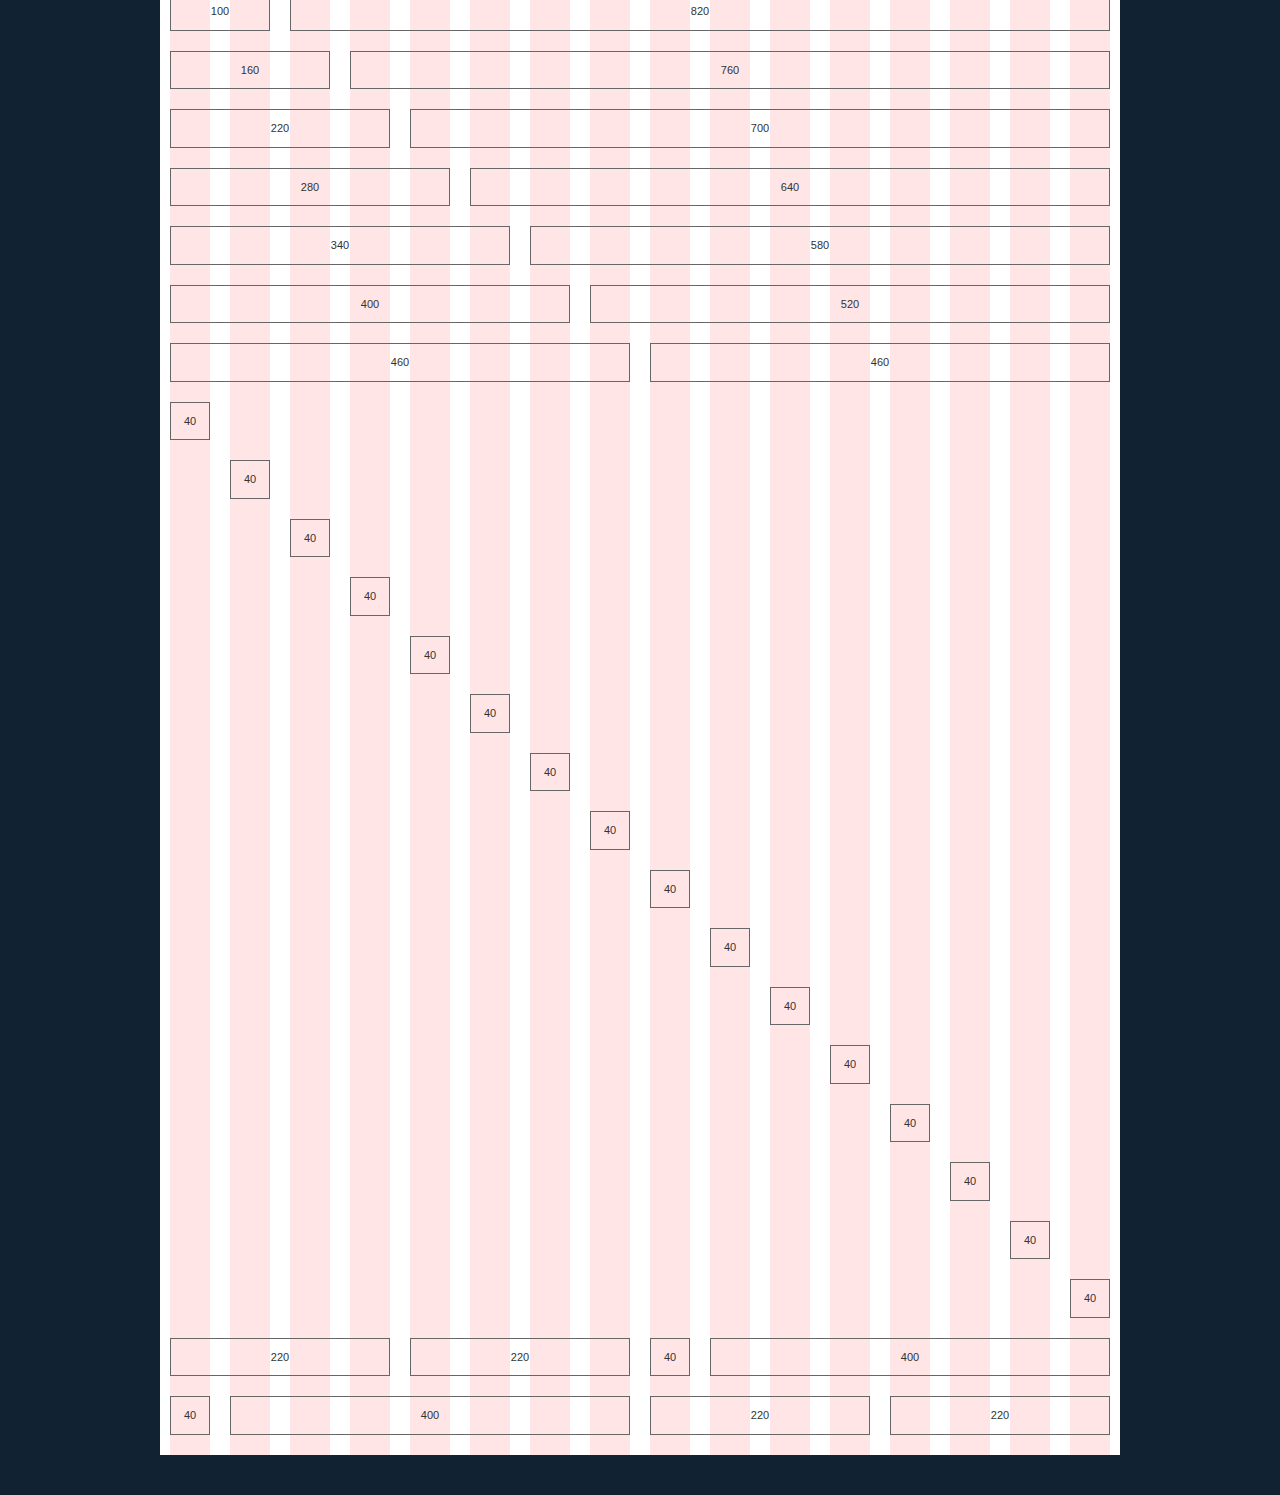
<file: Maquetacion/Recursos/960-Grid-System/code/demo.html>
<!DOCTYPE html>
<html lang="en">
<head>
<meta charset="utf-8" />
<title>960 Grid System &mdash; Demo</title>
<link rel="stylesheet" href="css/reset.css" />
<link rel="stylesheet" href="css/text.css" />
<link rel="stylesheet" href="css/960.css" />
<link rel="stylesheet" href="css/demo.css" />
</head>
<body>
<h1>
  <a href="http://960.gs/">960 Grid System</a>
</h1>
<div class="container_12">
  <h2>
    12 Column Grid
  </h2>
  <div class="grid_12">
    <p>
      940
    </p>
  </div>
  <!-- end .grid_12 -->
  <div class="clear"></div>
  <div class="grid_1">
    <p>
      60
    </p>
  </div>
  <!-- end .grid_1 -->
  <div class="grid_11">
    <p>
      860
    </p>
  </div>
  <!-- end .grid_11 -->
  <div class="clear"></div>
  <div class="grid_2">
    <p>
      140
    </p>
  </div>
  <!-- end .grid_2 -->
  <div class="grid_10">
    <p>
      780
    </p>
  </div>
  <!-- end .grid_10 -->
  <div class="clear"></div>
  <div class="grid_3">
    <p>
      220
    </p>
  </div>
  <!-- end .grid_3 -->
  <div class="grid_9">
    <p>
      700
    </p>
  </div>
  <!-- end .grid_9 -->
  <div class="clear"></div>
  <div class="grid_4">
    <p>
      300
    </p>
  </div>
  <!-- end .grid_4 -->
  <div class="grid_8">
    <p>
      620
    </p>
  </div>
  <!-- end .grid_8 -->
  <div class="clear"></div>
  <div class="grid_5">
    <p>
      380
    </p>
  </div>
  <!-- end .grid_5 -->
  <div class="grid_7">
    <p>
      540
    </p>
  </div>
  <!-- end .grid_7 -->
  <div class="clear"></div>
  <div class="grid_6">
    <p>
      460
    </p>
  </div>
  <!-- end .grid_6 -->
  <div class="grid_6">
    <p>
      460
    </p>
  </div>
  <!-- end .grid_6 -->
  <div class="clear"></div>
  <div class="grid_1 suffix_11">
    <p>
      60
    </p>
  </div>
  <!-- end .grid_1.suffix_11 -->
  <div class="clear"></div>
  <div class="grid_1 prefix_1 suffix_10">
    <p>
      60
    </p>
  </div>
  <!-- end .grid_1.prefix_1.suffix_10 -->
  <div class="clear"></div>
  <div class="grid_1 prefix_2 suffix_9">
    <p>
      60
    </p>
  </div>
  <!-- end .grid_1.prefix_2.suffix_9 -->
  <div class="clear"></div>
  <div class="grid_1 prefix_3 suffix_8">
    <p>
      60
    </p>
  </div>
  <!-- end .grid_1.prefix_3.suffix_8 -->
  <div class="clear"></div>
  <div class="grid_1 prefix_4 suffix_7">
    <p>
      60
    </p>
  </div>
  <!-- end .grid_1.prefix_4.suffix_7 -->
  <div class="clear"></div>
  <div class="grid_1 prefix_5 suffix_6">
    <p>
      60
    </p>
  </div>
  <!-- end .grid_1.prefix_5.suffix_6 -->
  <div class="clear"></div>
  <div class="grid_1 prefix_6 suffix_5">
    <p>
      60
    </p>
  </div>
  <!-- end .grid_1.prefix_6.suffix_5 -->
  <div class="clear"></div>
  <div class="grid_1 prefix_7 suffix_4">
    <p>
      60
    </p>
  </div>
  <!-- end .grid_1.prefix_7.suffix_4 -->
  <div class="clear"></div>
  <div class="grid_1 prefix_8 suffix_3">
    <p>
      60
    </p>
  </div>
  <!-- end .grid_1.prefix_8.suffix_3 -->
  <div class="clear"></div>
  <div class="grid_1 prefix_9 suffix_2">
    <p>
      60
    </p>
  </div>
  <!-- end .grid_1.prefix_9.suffix_2 -->
  <div class="clear"></div>
  <div class="grid_1 prefix_10 suffix_1">
    <p>
      60
    </p>
  </div>
  <!-- end .grid_1.prefix_10.suffix_1 -->
  <div class="clear"></div>
  <div class="grid_1 prefix_11">
    <p>
      60
    </p>
  </div>
  <!-- end .grid_1.prefix_11 -->
  <div class="clear"></div>
  <div class="grid_6 push_6">
    <div class="grid_1 alpha">
      <p>
        60
      </p>
    </div>
    <!-- end .grid_1.alpha -->
    <div class="grid_5 omega">
      <p>
        380
      </p>
    </div>
    <!-- end .grid_5.omega -->
    <div class="clear"></div>
    <div class="grid_3 alpha">
      <p>
        220
      </p>
    </div>
    <!-- end .grid_3.alpha -->
    <div class="grid_3 omega">
      <p>
        220
      </p>
    </div>
    <!-- end .grid_3.omega -->
  </div>
  <!-- end .grid_6.push_6 -->
  <div class="grid_6 pull_6">
    <div class="grid_3 alpha">
      <p>
        220
      </p>
    </div>
    <!-- end .grid_3.alpha -->
    <div class="grid_3 omega">
      <p>
        220
      </p>
    </div>
    <!-- end .grid_3.omega -->
    <div class="clear"></div>
    <div class="grid_1 alpha">
      <p>
        60
      </p>
    </div>
    <!-- end .grid_1.alpha -->
    <div class="grid_5 omega">
      <p>
        380
      </p>
    </div>
    <!-- end .grid_5.omega -->
  </div>
  <!-- end .grid_6.pull_6 -->
</div>
<!-- end .container_12 -->
<div class="container_16">
  <h2>
    16 Column Grid
  </h2>
  <div class="grid_16">
    <p>
      940
    </p>
  </div>
  <!-- end .grid_16 -->
  <div class="clear"></div>
  <div class="grid_1">
    <p>
      40
    </p>
  </div>
  <!-- end .grid_1 -->
  <div class="grid_15">
    <p>
      880
    </p>
  </div>
  <!-- end .grid_15 -->
  <div class="clear"></div>
  <div class="grid_2">
    <p>
      100
    </p>
  </div>
  <!-- end .grid_2 -->
  <div class="grid_14">
    <p>
      820
    </p>
  </div>
  <!-- end .grid_14 -->
  <div class="clear"></div>
  <div class="grid_3">
    <p>
      160
    </p>
  </div>
  <!-- end .grid_3 -->
  <div class="grid_13">
    <p>
      760
    </p>
  </div>
  <!-- end .grid_13 -->
  <div class="clear"></div>
  <div class="grid_4">
    <p>
      220
    </p>
  </div>
  <!-- end .grid_4 -->
  <div class="grid_12">
    <p>
      700
    </p>
  </div>
  <!-- end .grid_12 -->
  <div class="clear"></div>
  <div class="grid_5">
    <p>
      280
    </p>
  </div>
  <!-- end .grid_5 -->
  <div class="grid_11">
    <p>
      640
    </p>
  </div>
  <!-- end .grid_11 -->
  <div class="clear"></div>
  <div class="grid_6">
    <p>
      340
    </p>
  </div>
  <!-- end .grid_6 -->
  <div class="grid_10">
    <p>
      580
    </p>
  </div>
  <!-- end .grid_10 -->
  <div class="clear"></div>
  <div class="grid_7">
    <p>
      400
    </p>
  </div>
  <!-- end .grid_7 -->
  <div class="grid_9">
    <p>
      520
    </p>
  </div>
  <!-- end .grid_9 -->
  <div class="clear"></div>
  <div class="grid_8">
    <p>
      460
    </p>
  </div>
  <!-- end .grid_8 -->
  <div class="grid_8">
    <p>
      460
    </p>
  </div>
  <!-- end .grid_8 -->
  <div class="clear"></div>
  <div class="grid_1 suffix_15">
    <p>
      40
    </p>
  </div>
  <!-- end .grid_1.suffix_15 -->
  <div class="clear"></div>
  <div class="grid_1 prefix_1 suffix_14">
    <p>
      40
    </p>
  </div>
  <!-- end .grid_1.prefix_1.suffix_14 -->
  <div class="clear"></div>
  <div class="grid_1 prefix_2 suffix_13">
    <p>
      40
    </p>
  </div>
  <!-- end .grid_1.prefix_2.suffix_13 -->
  <div class="clear"></div>
  <div class="grid_1 prefix_3 suffix_12">
    <p>
      40
    </p>
  </div>
  <!-- end .grid_1.prefix_3.suffix_12 -->
  <div class="clear"></div>
  <div class="grid_1 prefix_4 suffix_11">
    <p>
      40
    </p>
  </div>
  <!-- end .grid_1.prefix_4.suffix_11 -->
  <div class="clear"></div>
  <div class="grid_1 prefix_5 suffix_10">
    <p>
      40
    </p>
  </div>
  <!-- end .grid_1.prefix_5.suffix_10 -->
  <div class="clear"></div>
  <div class="grid_1 prefix_6 suffix_9">
    <p>
      40
    </p>
  </div>
  <!-- end .grid_1.prefix_6.suffix_9 -->
  <div class="clear"></div>
  <div class="grid_1 prefix_7 suffix_8">
    <p>
      40
    </p>
  </div>
  <!-- end .grid_1.prefix_7.suffix_8 -->
  <div class="clear"></div>
  <div class="grid_1 prefix_8 suffix_7">
    <p>
      40
    </p>
  </div>
  <!-- end .grid_1.prefix_8.suffix_7 -->
  <div class="clear"></div>
  <div class="grid_1 prefix_9 suffix_6">
    <p>
      40
    </p>
  </div>
  <!-- end .grid_1.prefix_9.suffix_6 -->
  <div class="clear"></div>
  <div class="grid_1 prefix_10 suffix_5">
    <p>
      40
    </p>
  </div>
  <!-- end .grid_1.prefix_10.suffix_5 -->
  <div class="clear"></div>
  <div class="grid_1 prefix_11 suffix_4">
    <p>
      40
    </p>
  </div>
  <!-- end .grid_1.prefix_11.suffix_4 -->
  <div class="clear"></div>
  <div class="grid_1 prefix_12 suffix_3">
    <p>
      40
    </p>
  </div>
  <!-- end .grid_1.prefix_12.suffix_3 -->
  <div class="clear"></div>
  <div class="grid_1 prefix_13 suffix_2">
    <p>
      40
    </p>
  </div>
  <!-- end .grid_1.prefix_13.suffix_2 -->
  <div class="clear"></div>
  <div class="grid_1 prefix_14 suffix_1">
    <p>
      40
    </p>
  </div>
  <!-- end .grid_1.prefix_14.suffix_1 -->
  <div class="clear"></div>
  <div class="grid_1 prefix_15">
    <p>
      40
    </p>
  </div>
  <!-- end .grid_1.prefix_15 -->
  <div class="clear"></div>
  <div class="grid_8 push_8">
    <div class="grid_1 alpha">
      <p>
        40
      </p>
    </div>
    <!-- end .grid_1.alpha -->
    <div class="grid_7 omega">
      <p>
        400
      </p>
    </div>
    <!-- end .grid_7.omega -->
    <div class="clear"></div>
    <div class="grid_4 alpha">
      <p>
        220
      </p>
    </div>
    <!-- end .grid_4.alpha -->
    <div class="grid_4 omega">
      <p>
        220
      </p>
    </div>
    <!-- end .grid_4.omega -->
  </div>
  <!-- end .grid_8.push_8 -->
  <div class="grid_8 pull_8">
    <div class="grid_4 alpha">
      <p>
        220
      </p>
    </div>
    <!-- end .grid_4.alpha -->
    <div class="grid_4 omega">
      <p>
        220
      </p>
    </div>
    <!-- end .grid_4.omega -->
    <div class="clear"></div>
    <div class="grid_1 alpha">
      <p>
        40
      </p>
    </div>
    <!-- end .grid_1.alpha -->
    <div class="grid_7 omega">
      <p>
        400
      </p>
    </div>
    <!-- end .grid_7.omega -->
  </div>
  <!-- end .grid_8.pull_8 -->
</div>
<!-- end .container_16 -->
</body>
</html>
</file>
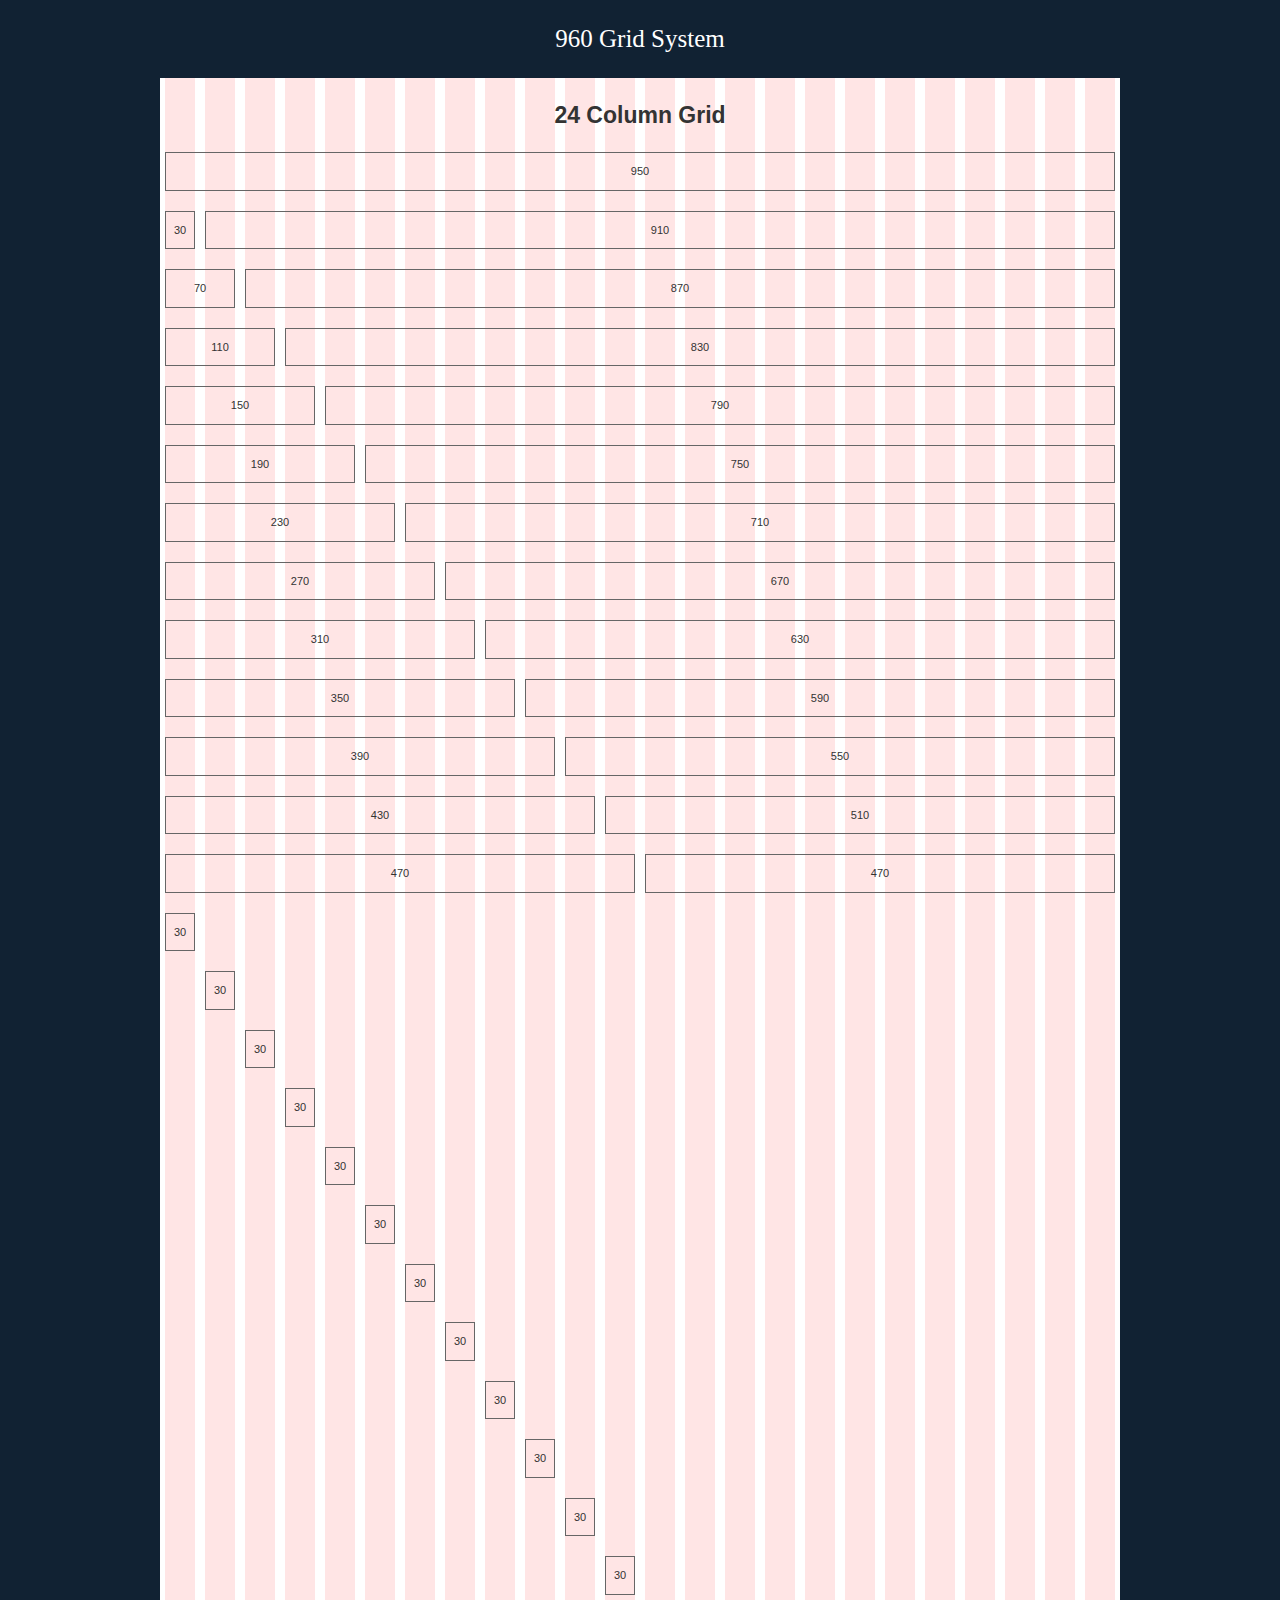
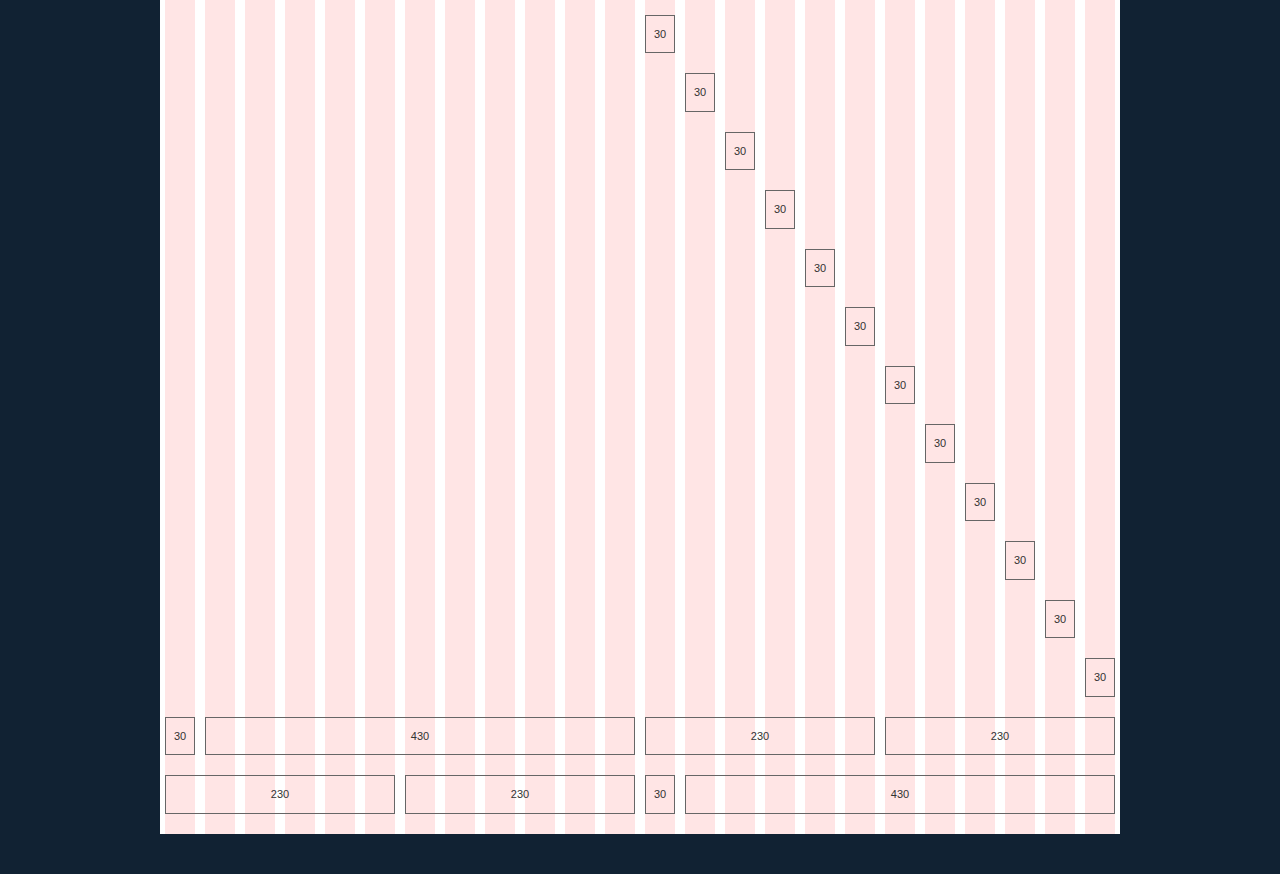
<file: Maquetacion/Recursos/960-Grid-System/code/demo_24_col.html>
<!DOCTYPE html>
<html lang="en">
<head>
<meta charset="utf-8" />
<title>960 Grid System &mdash; Demo</title>
<link rel="stylesheet" href="css/reset.css" />
<link rel="stylesheet" href="css/text.css" />
<link rel="stylesheet" href="css/960_24_col.css" />
<link rel="stylesheet" href="css/demo.css" />
</head>
<body>
<h1>
  <a href="http://960.gs/">960 Grid System</a>
</h1>
<div class="container_24">
  <h2>
    24 Column Grid
  </h2>
  <div class="grid_24">
    <p>
      950
    </p>
  </div>
  <!-- end .grid_24 -->
  <div class="clear"></div>
  <div class="grid_1">
    <p>
      30
    </p>
  </div>
  <!-- end .grid_1 -->
  <div class="grid_23">
    <p>
      910
    </p>
  </div>
  <!-- end .grid_23 -->
  <div class="clear"></div>
  <div class="grid_2">
    <p>
      70
    </p>
  </div>
  <!-- end .grid_2 -->
  <div class="grid_22">
    <p>
      870
    </p>
  </div>
  <!-- end .grid_2 -->
  <div class="clear"></div>
  <div class="grid_3">
    <p>
      110
    </p>
  </div>
  <!-- end .grid_3 -->
  <div class="grid_21">
    <p>
      830
    </p>
  </div>
  <!-- end .grid_21 -->
  <div class="clear"></div>
  <div class="grid_4">
    <p>
      150
    </p>
  </div>
  <!-- end .grid_4 -->
  <div class="grid_20">
    <p>
      790
    </p>
  </div>
  <!-- end .grid_20 -->
  <div class="clear"></div>
  <div class="grid_5">
    <p>
      190
    </p>
  </div>
  <!-- end .grid_5 -->
  <div class="grid_19">
    <p>
      750
    </p>
  </div>
  <!-- end .grid_19 -->
  <div class="clear"></div>
  <div class="grid_6">
    <p>
      230
    </p>
  </div>
  <!-- end .grid_6 -->
  <div class="grid_18">
    <p>
      710
    </p>
  </div>
  <!-- end .grid_18 -->
  <div class="clear"></div>
  <div class="grid_7">
    <p>
      270
    </p>
  </div>
  <!-- end .grid_7 -->
  <div class="grid_17">
    <p>
      670
    </p>
  </div>
  <!-- end .grid_17 -->
  <div class="clear"></div>
  <div class="grid_8">
    <p>
      310
    </p>
  </div>
  <!-- end .grid_8 -->
  <div class="grid_16">
    <p>
      630
    </p>
  </div>
  <!-- end .grid_16 -->
  <div class="clear"></div>
  <div class="grid_9">
    <p>
      350
    </p>
  </div>
  <!-- end .grid_9 -->
  <div class="grid_15">
    <p>
      590
    </p>
  </div>
  <!-- end .grid_15 -->
  <div class="clear"></div>
  <div class="grid_10">
    <p>
      390
    </p>
  </div>
  <!-- end .grid_10 -->
  <div class="grid_14">
    <p>
      550
    </p>
  </div>
  <!-- end .grid_14 -->
  <div class="clear"></div>
  <div class="grid_11">
    <p>
      430
    </p>
  </div>
  <!-- end .grid_11 -->
  <div class="grid_13">
    <p>
      510
    </p>
  </div>
  <!-- end .grid_13 -->
  <div class="clear"></div>
  <div class="grid_12">
    <p>
      470
    </p>
  </div>
  <!-- end .grid_12 -->
  <div class="grid_12">
    <p>
      470
    </p>
  </div>
  <!-- end .grid_12 -->
  <div class="clear"></div>
  <div class="grid_1 suffix_23">
    <p>
      30
    </p>
  </div>
  <!-- end .grid_1.suffix_23 -->
  <div class="clear"></div>
  <div class="grid_1 prefix_1 suffix_22">
    <p>
      30
    </p>
  </div>
  <!-- end .grid_1.prefix_1.suffix_22 -->
  <div class="clear"></div>
  <div class="grid_1 prefix_2 suffix_21">
    <p>
      30
    </p>
  </div>
  <!-- end .grid_1.prefix_2.suffix_21 -->
  <div class="clear"></div>
  <div class="grid_1 prefix_3 suffix_20">
    <p>
      30
    </p>
  </div>
  <!-- end .grid_1.prefix_3.suffix_20 -->
  <div class="clear"></div>
  <div class="grid_1 prefix_4 suffix_19">
    <p>
      30
    </p>
  </div>
  <!-- end .grid_1.prefix_4.suffix_19 -->
  <div class="clear"></div>
  <div class="grid_1 prefix_5 suffix_18">
    <p>
      30
    </p>
  </div>
  <!-- end .grid_1.prefix_5.suffix_18 -->
  <div class="clear"></div>
  <div class="grid_1 prefix_6 suffix_17">
    <p>
      30
    </p>
  </div>
  <!-- end .grid_1.prefix_6.suffix_17 -->
  <div class="clear"></div>
  <div class="grid_1 prefix_7 suffix_16">
    <p>
      30
    </p>
  </div>
  <!-- end .grid_1.prefix_7.suffix_16 -->
  <div class="clear"></div>
  <div class="grid_1 prefix_8 suffix_15">
    <p>
      30
    </p>
  </div>
  <!-- end .grid_1.prefix_8.suffix_15 -->
  <div class="clear"></div>
  <div class="grid_1 prefix_9 suffix_14">
    <p>
      30
    </p>
  </div>
  <!-- end .grid_1.prefix_9.suffix_14 -->
  <div class="clear"></div>
  <div class="grid_1 prefix_10 suffix_13">
    <p>
      30
    </p>
  </div>
  <!-- end .grid_1.prefix_10.suffix_13 -->
  <div class="clear"></div>
  <div class="grid_1 prefix_11 suffix_12">
    <p>
      30
    </p>
  </div>
  <!-- end .grid_1.prefix_11.suffix_12 -->
  <div class="grid_1 prefix_12 suffix_11">
    <p>
      30
    </p>
  </div>
  <!-- end .grid_1.prefix_12.suffix_11 -->
  <div class="clear"></div>
  <div class="grid_1 prefix_13 suffix_10">
    <p>
      30
    </p>
  </div>
  <!-- end .grid_1.prefix_13.suffix_10 -->
  <div class="clear"></div>
  <div class="grid_1 prefix_14 suffix_9">
    <p>
      30
    </p>
  </div>
  <!-- end .grid_1.prefix_14.suffix_9 -->
  <div class="clear"></div>
  <div class="grid_1 prefix_15 suffix_8">
    <p>
      30
    </p>
  </div>
  <!-- end .grid_1.prefix_15.suffix_8 -->
  <div class="clear"></div>
  <div class="grid_1 prefix_16 suffix_7">
    <p>
      30
    </p>
  </div>
  <!-- end .grid_1.prefix_16.suffix_7 -->
  <div class="clear"></div>
  <div class="grid_1 prefix_17 suffix_6">
    <p>
      30
    </p>
  </div>
  <!-- end .grid_1.prefix_17.suffix_6 -->
  <div class="clear"></div>
  <div class="grid_1 prefix_18 suffix_5">
    <p>
      30
    </p>
  </div>
  <!-- end .grid_1.prefix_18.suffix_5 -->
  <div class="clear"></div>
  <div class="grid_1 prefix_19 suffix_4">
    <p>
      30
    </p>
  </div>
  <!-- end .grid_1.prefix_19.suffix_4 -->
  <div class="clear"></div>
  <div class="grid_1 prefix_20 suffix_3">
    <p>
      30
    </p>
  </div>
  <!-- end .grid_1.prefix_20.suffix_3 -->
  <div class="clear"></div>
  <div class="grid_1 prefix_21 suffix_2">
    <p>
      30
    </p>
  </div>
  <!-- end .grid_1.prefix_21.suffix_2 -->
  <div class="clear"></div>
  <div class="grid_1 prefix_22 suffix_1">
    <p>
      30
    </p>
  </div>
  <!-- end .grid_1.prefix_22.suffix_1 -->
  <div class="clear"></div>
  <div class="grid_1 prefix_23">
    <p>
      30
    </p>
  </div>
  <!-- end .grid_1.prefix_23 -->
  <div class="clear"></div>
  <div class="grid_12 push_12">
    <div class="grid_6 alpha">
      <p>
        230
      </p>
    </div>
    <!-- end .grid_6.alpha -->
    <div class="grid_6 omega">
      <p>
        230
      </p>
    </div>
    <!-- end .grid_6.omega -->
    <div class="clear"></div>
    <div class="grid_1 alpha">
      <p>
        30
      </p>
    </div>
    <!-- end .grid_1.alpha -->
    <div class="grid_11 omega">
      <p>
        430
      </p>
    </div>
    <!-- end .grid_11.omega -->
  </div>
  <!-- end .grid_12.push_12 -->
  <div class="grid_12 pull_12">
    <div class="grid_1 alpha">
      <p>
        30
      </p>
    </div>
    <!-- end .grid_1.alpha -->
    <div class="grid_11 omega">
      <p>
        430
      </p>
    </div>
    <!-- end .grid_11.omega -->
    <div class="clear"></div>
    <div class="grid_6 alpha">
      <p>
        230
      </p>
    </div>
    <!-- end .grid_6.alpha -->
    <div class="grid_6 omega">
      <p>
        230
      </p>
    </div>
    <!-- end .grid_6.omega -->
  </div>
  <!-- end .grid_12.pull_12 -->
</div>
<!-- end .container_24 -->
</body>
</html>
</file>
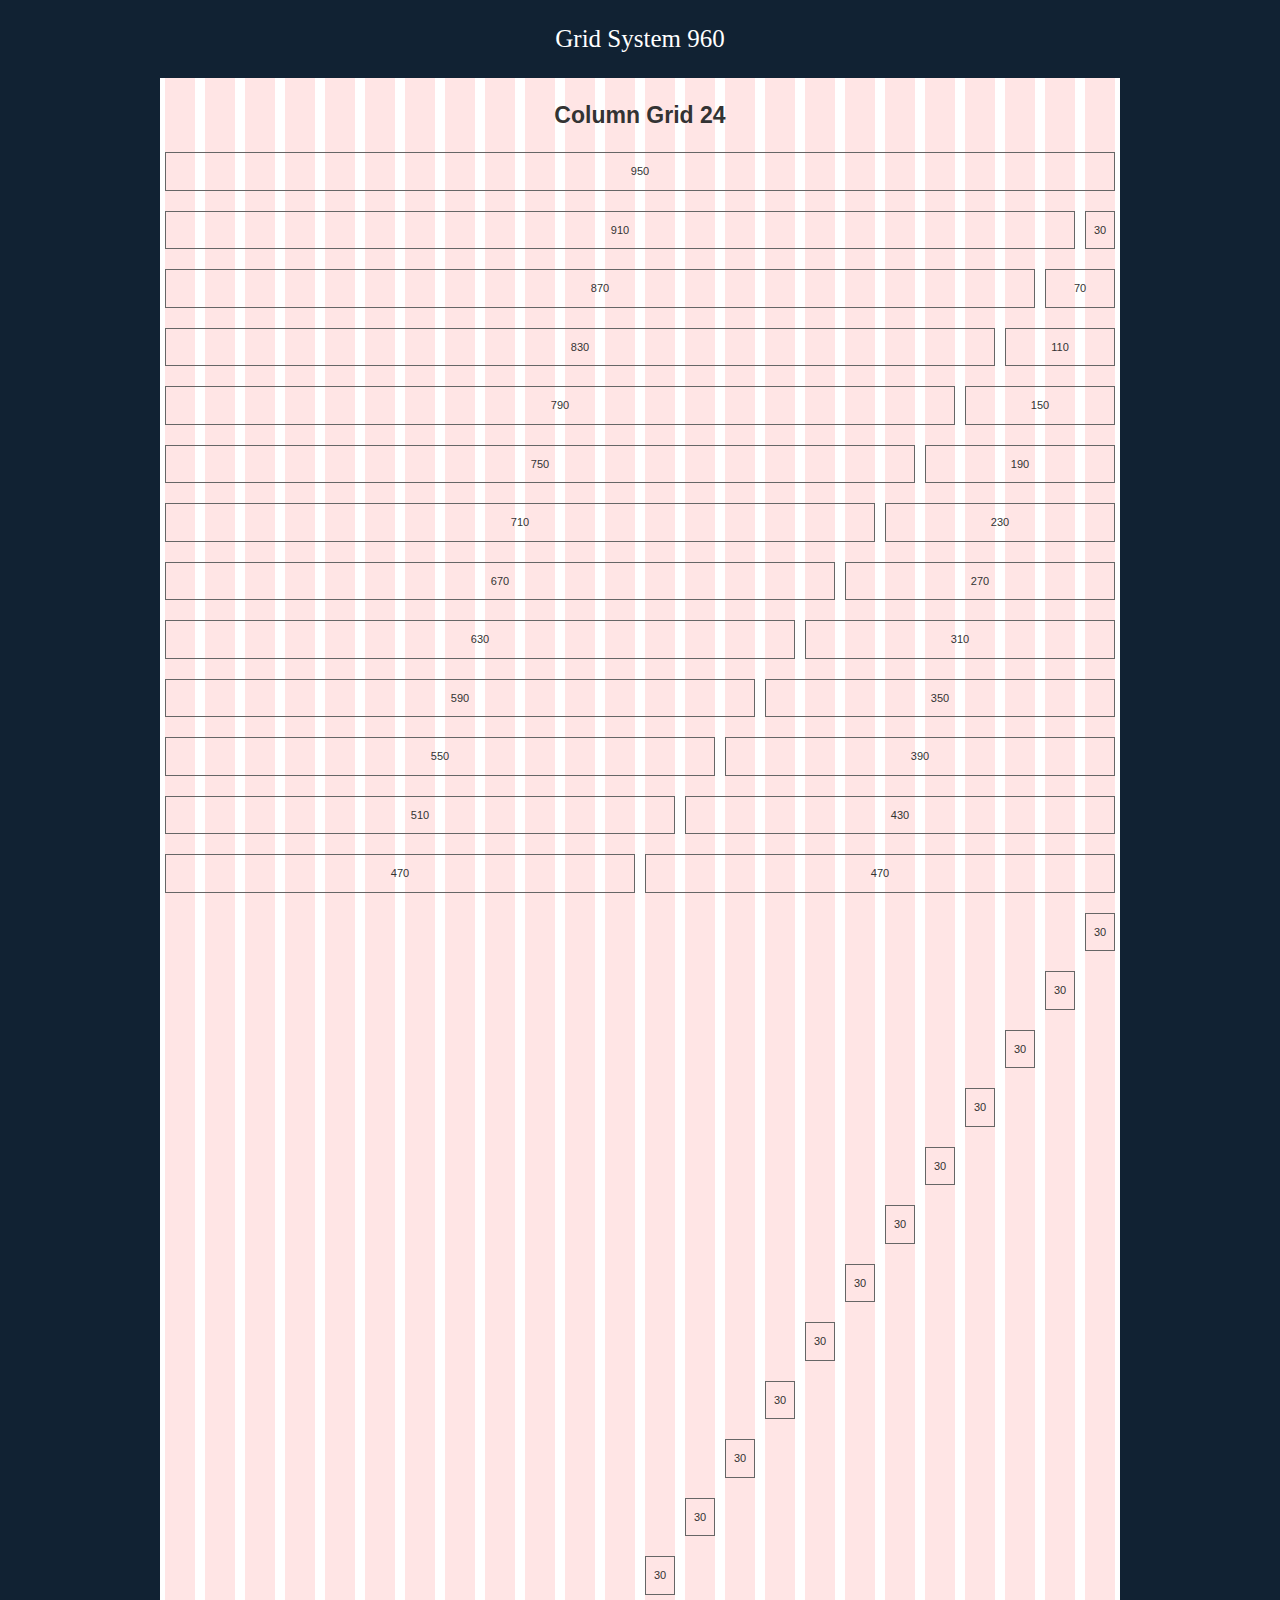
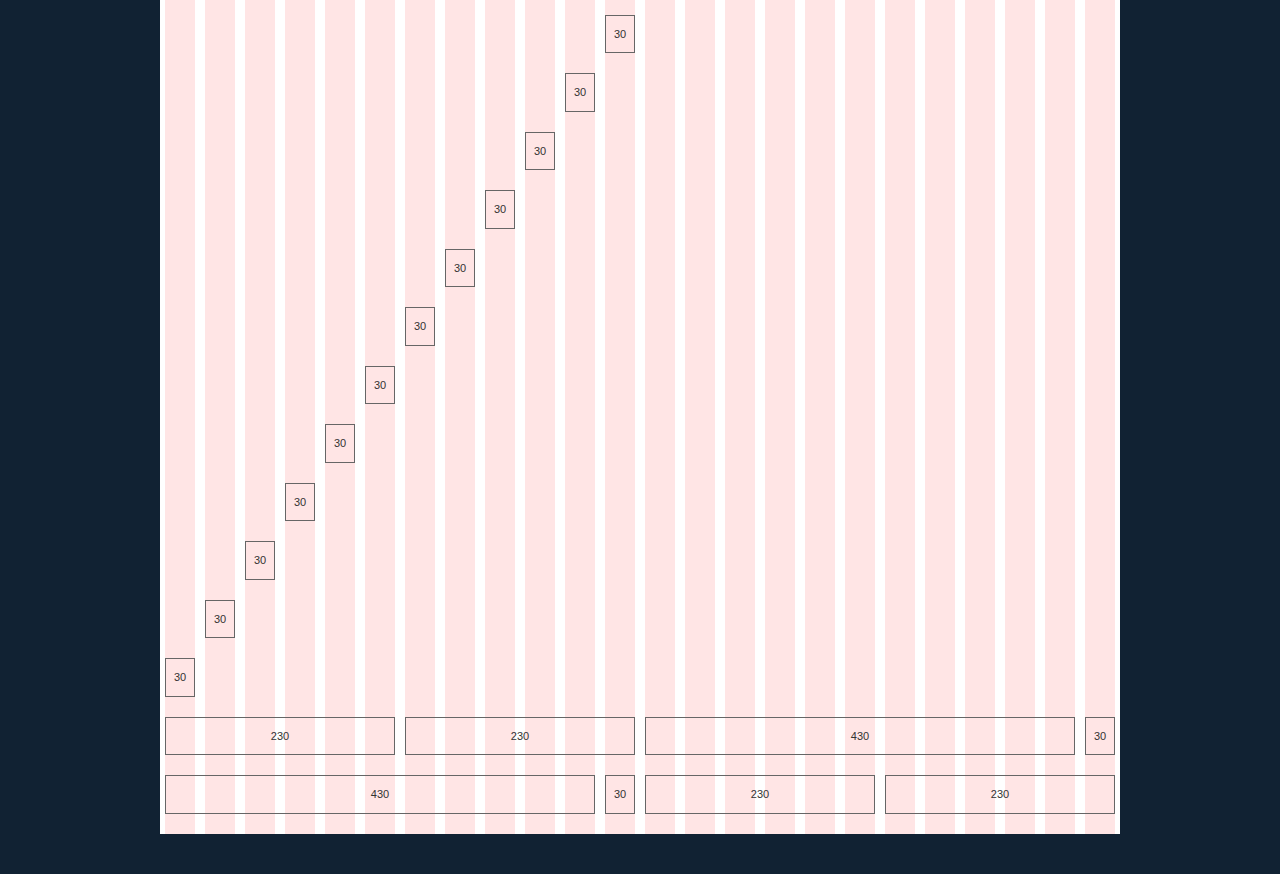
<file: Maquetacion/Recursos/960-Grid-System/code/demo_24_col_rtl.html>
<!DOCTYPE html>
<html lang="en" dir="rtl">
<head>
<meta charset="utf-8" />
<title>960 Grid System &mdash; Demo</title>
<link rel="stylesheet" href="css/reset_rtl.css" />
<link rel="stylesheet" href="css/text_rtl.css" />
<link rel="stylesheet" href="css/960_24_col_rtl.css" />
<link rel="stylesheet" href="css/demo.css" />
</head>
<body>
<h1>
  <a href="http://960.gs/">960 Grid System</a>
</h1>
<div class="container_24">
  <h2>
    24 Column Grid
  </h2>
  <div class="grid_24">
    <p>
      950
    </p>
  </div>
  <!-- end .grid_24 -->
  <div class="clear"></div>
  <div class="grid_1">
    <p>
      30
    </p>
  </div>
  <!-- end .grid_1 -->
  <div class="grid_23">
    <p>
      910
    </p>
  </div>
  <!-- end .grid_23 -->
  <div class="clear"></div>
  <div class="grid_2">
    <p>
      70
    </p>
  </div>
  <!-- end .grid_2 -->
  <div class="grid_22">
    <p>
      870
    </p>
  </div>
  <!-- end .grid_2 -->
  <div class="clear"></div>
  <div class="grid_3">
    <p>
      110
    </p>
  </div>
  <!-- end .grid_3 -->
  <div class="grid_21">
    <p>
      830
    </p>
  </div>
  <!-- end .grid_21 -->
  <div class="clear"></div>
  <div class="grid_4">
    <p>
      150
    </p>
  </div>
  <!-- end .grid_4 -->
  <div class="grid_20">
    <p>
      790
    </p>
  </div>
  <!-- end .grid_20 -->
  <div class="clear"></div>
  <div class="grid_5">
    <p>
      190
    </p>
  </div>
  <!-- end .grid_5 -->
  <div class="grid_19">
    <p>
      750
    </p>
  </div>
  <!-- end .grid_19 -->
  <div class="clear"></div>
  <div class="grid_6">
    <p>
      230
    </p>
  </div>
  <!-- end .grid_6 -->
  <div class="grid_18">
    <p>
      710
    </p>
  </div>
  <!-- end .grid_18 -->
  <div class="clear"></div>
  <div class="grid_7">
    <p>
      270
    </p>
  </div>
  <!-- end .grid_7 -->
  <div class="grid_17">
    <p>
      670
    </p>
  </div>
  <!-- end .grid_17 -->
  <div class="clear"></div>
  <div class="grid_8">
    <p>
      310
    </p>
  </div>
  <!-- end .grid_8 -->
  <div class="grid_16">
    <p>
      630
    </p>
  </div>
  <!-- end .grid_16 -->
  <div class="clear"></div>
  <div class="grid_9">
    <p>
      350
    </p>
  </div>
  <!-- end .grid_9 -->
  <div class="grid_15">
    <p>
      590
    </p>
  </div>
  <!-- end .grid_15 -->
  <div class="clear"></div>
  <div class="grid_10">
    <p>
      390
    </p>
  </div>
  <!-- end .grid_10 -->
  <div class="grid_14">
    <p>
      550
    </p>
  </div>
  <!-- end .grid_14 -->
  <div class="clear"></div>
  <div class="grid_11">
    <p>
      430
    </p>
  </div>
  <!-- end .grid_11 -->
  <div class="grid_13">
    <p>
      510
    </p>
  </div>
  <!-- end .grid_13 -->
  <div class="clear"></div>
  <div class="grid_12">
    <p>
      470
    </p>
  </div>
  <!-- end .grid_12 -->
  <div class="grid_12">
    <p>
      470
    </p>
  </div>
  <!-- end .grid_12 -->
  <div class="clear"></div>
  <div class="grid_1 suffix_23">
    <p>
      30
    </p>
  </div>
  <!-- end .grid_1.suffix_23 -->
  <div class="clear"></div>
  <div class="grid_1 prefix_1 suffix_22">
    <p>
      30
    </p>
  </div>
  <!-- end .grid_1.prefix_1.suffix_22 -->
  <div class="clear"></div>
  <div class="grid_1 prefix_2 suffix_21">
    <p>
      30
    </p>
  </div>
  <!-- end .grid_1.prefix_2.suffix_21 -->
  <div class="clear"></div>
  <div class="grid_1 prefix_3 suffix_20">
    <p>
      30
    </p>
  </div>
  <!-- end .grid_1.prefix_3.suffix_20 -->
  <div class="clear"></div>
  <div class="grid_1 prefix_4 suffix_19">
    <p>
      30
    </p>
  </div>
  <!-- end .grid_1.prefix_4.suffix_19 -->
  <div class="clear"></div>
  <div class="grid_1 prefix_5 suffix_18">
    <p>
      30
    </p>
  </div>
  <!-- end .grid_1.prefix_5.suffix_18 -->
  <div class="clear"></div>
  <div class="grid_1 prefix_6 suffix_17">
    <p>
      30
    </p>
  </div>
  <!-- end .grid_1.prefix_6.suffix_17 -->
  <div class="clear"></div>
  <div class="grid_1 prefix_7 suffix_16">
    <p>
      30
    </p>
  </div>
  <!-- end .grid_1.prefix_7.suffix_16 -->
  <div class="clear"></div>
  <div class="grid_1 prefix_8 suffix_15">
    <p>
      30
    </p>
  </div>
  <!-- end .grid_1.prefix_8.suffix_15 -->
  <div class="clear"></div>
  <div class="grid_1 prefix_9 suffix_14">
    <p>
      30
    </p>
  </div>
  <!-- end .grid_1.prefix_9.suffix_14 -->
  <div class="clear"></div>
  <div class="grid_1 prefix_10 suffix_13">
    <p>
      30
    </p>
  </div>
  <!-- end .grid_1.prefix_10.suffix_13 -->
  <div class="clear"></div>
  <div class="grid_1 prefix_11 suffix_12">
    <p>
      30
    </p>
  </div>
  <!-- end .grid_1.prefix_11.suffix_12 -->
  <div class="grid_1 prefix_12 suffix_11">
    <p>
      30
    </p>
  </div>
  <!-- end .grid_1.prefix_12.suffix_11 -->
  <div class="clear"></div>
  <div class="grid_1 prefix_13 suffix_10">
    <p>
      30
    </p>
  </div>
  <!-- end .grid_1.prefix_13.suffix_10 -->
  <div class="clear"></div>
  <div class="grid_1 prefix_14 suffix_9">
    <p>
      30
    </p>
  </div>
  <!-- end .grid_1.prefix_14.suffix_9 -->
  <div class="clear"></div>
  <div class="grid_1 prefix_15 suffix_8">
    <p>
      30
    </p>
  </div>
  <!-- end .grid_1.prefix_15.suffix_8 -->
  <div class="clear"></div>
  <div class="grid_1 prefix_16 suffix_7">
    <p>
      30
    </p>
  </div>
  <!-- end .grid_1.prefix_16.suffix_7 -->
  <div class="clear"></div>
  <div class="grid_1 prefix_17 suffix_6">
    <p>
      30
    </p>
  </div>
  <!-- end .grid_1.prefix_17.suffix_6 -->
  <div class="clear"></div>
  <div class="grid_1 prefix_18 suffix_5">
    <p>
      30
    </p>
  </div>
  <!-- end .grid_1.prefix_18.suffix_5 -->
  <div class="clear"></div>
  <div class="grid_1 prefix_19 suffix_4">
    <p>
      30
    </p>
  </div>
  <!-- end .grid_1.prefix_19.suffix_4 -->
  <div class="clear"></div>
  <div class="grid_1 prefix_20 suffix_3">
    <p>
      30
    </p>
  </div>
  <!-- end .grid_1.prefix_20.suffix_3 -->
  <div class="clear"></div>
  <div class="grid_1 prefix_21 suffix_2">
    <p>
      30
    </p>
  </div>
  <!-- end .grid_1.prefix_21.suffix_2 -->
  <div class="clear"></div>
  <div class="grid_1 prefix_22 suffix_1">
    <p>
      30
    </p>
  </div>
  <!-- end .grid_1.prefix_22.suffix_1 -->
  <div class="clear"></div>
  <div class="grid_1 prefix_23">
    <p>
      30
    </p>
  </div>
  <!-- end .grid_1.prefix_23 -->
  <div class="clear"></div>
  <div class="grid_12 push_12">
    <div class="grid_6 alpha">
      <p>
        230
      </p>
    </div>
    <!-- end .grid_6.alpha -->
    <div class="grid_6 omega">
      <p>
        230
      </p>
    </div>
    <!-- end .grid_6.omega -->
    <div class="clear"></div>
    <div class="grid_1 alpha">
      <p>
        30
      </p>
    </div>
    <!-- end .grid_1.alpha -->
    <div class="grid_11 omega">
      <p>
        430
      </p>
    </div>
    <!-- end .grid_11.omega -->
  </div>
  <!-- end .grid_12.push_12 -->
  <div class="grid_12 pull_12">
    <div class="grid_1 alpha">
      <p>
        30
      </p>
    </div>
    <!-- end .grid_1.alpha -->
    <div class="grid_11 omega">
      <p>
        430
      </p>
    </div>
    <!-- end .grid_11.omega -->
    <div class="clear"></div>
    <div class="grid_6 alpha">
      <p>
        230
      </p>
    </div>
    <!-- end .grid_6.alpha -->
    <div class="grid_6 omega">
      <p>
        230
      </p>
    </div>
    <!-- end .grid_6.omega -->
  </div>
  <!-- end .grid_12.pull_12 -->
</div>
<!-- end .container_24 -->
</body>
</html>
</file>
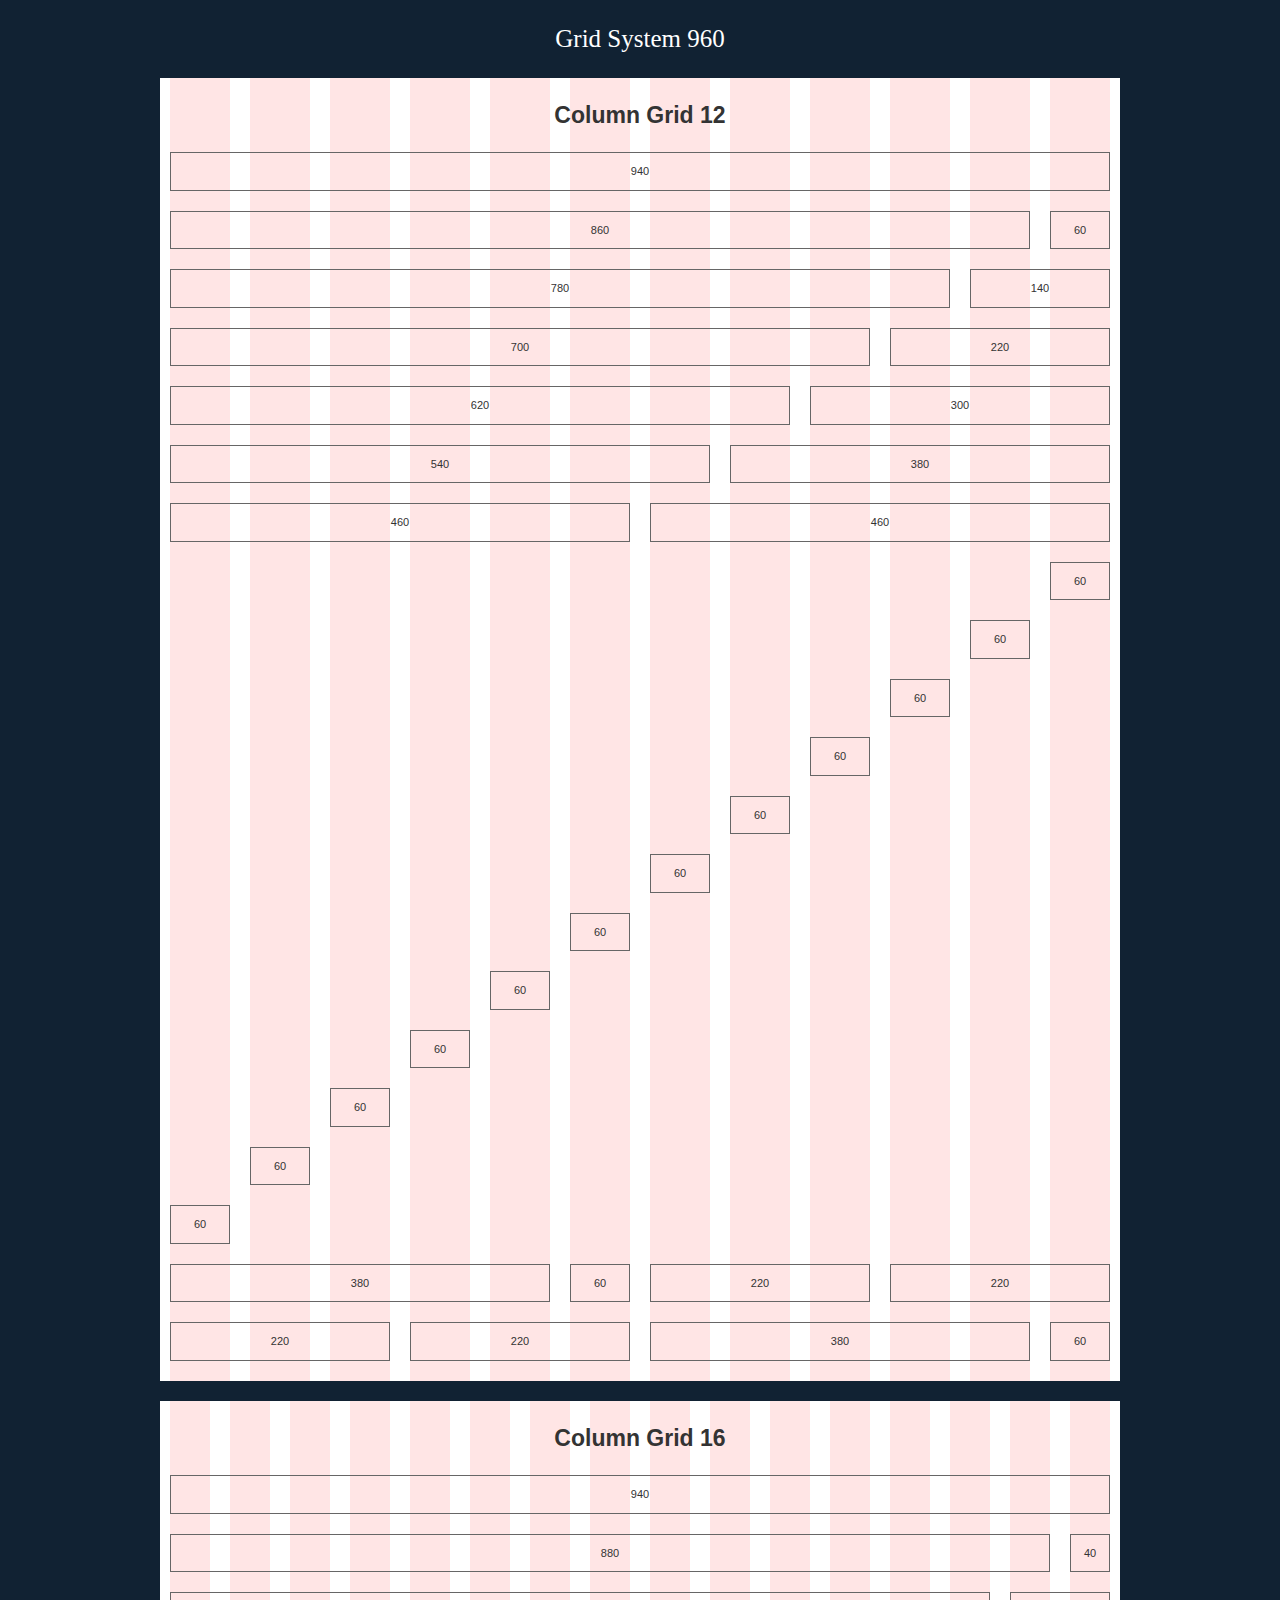
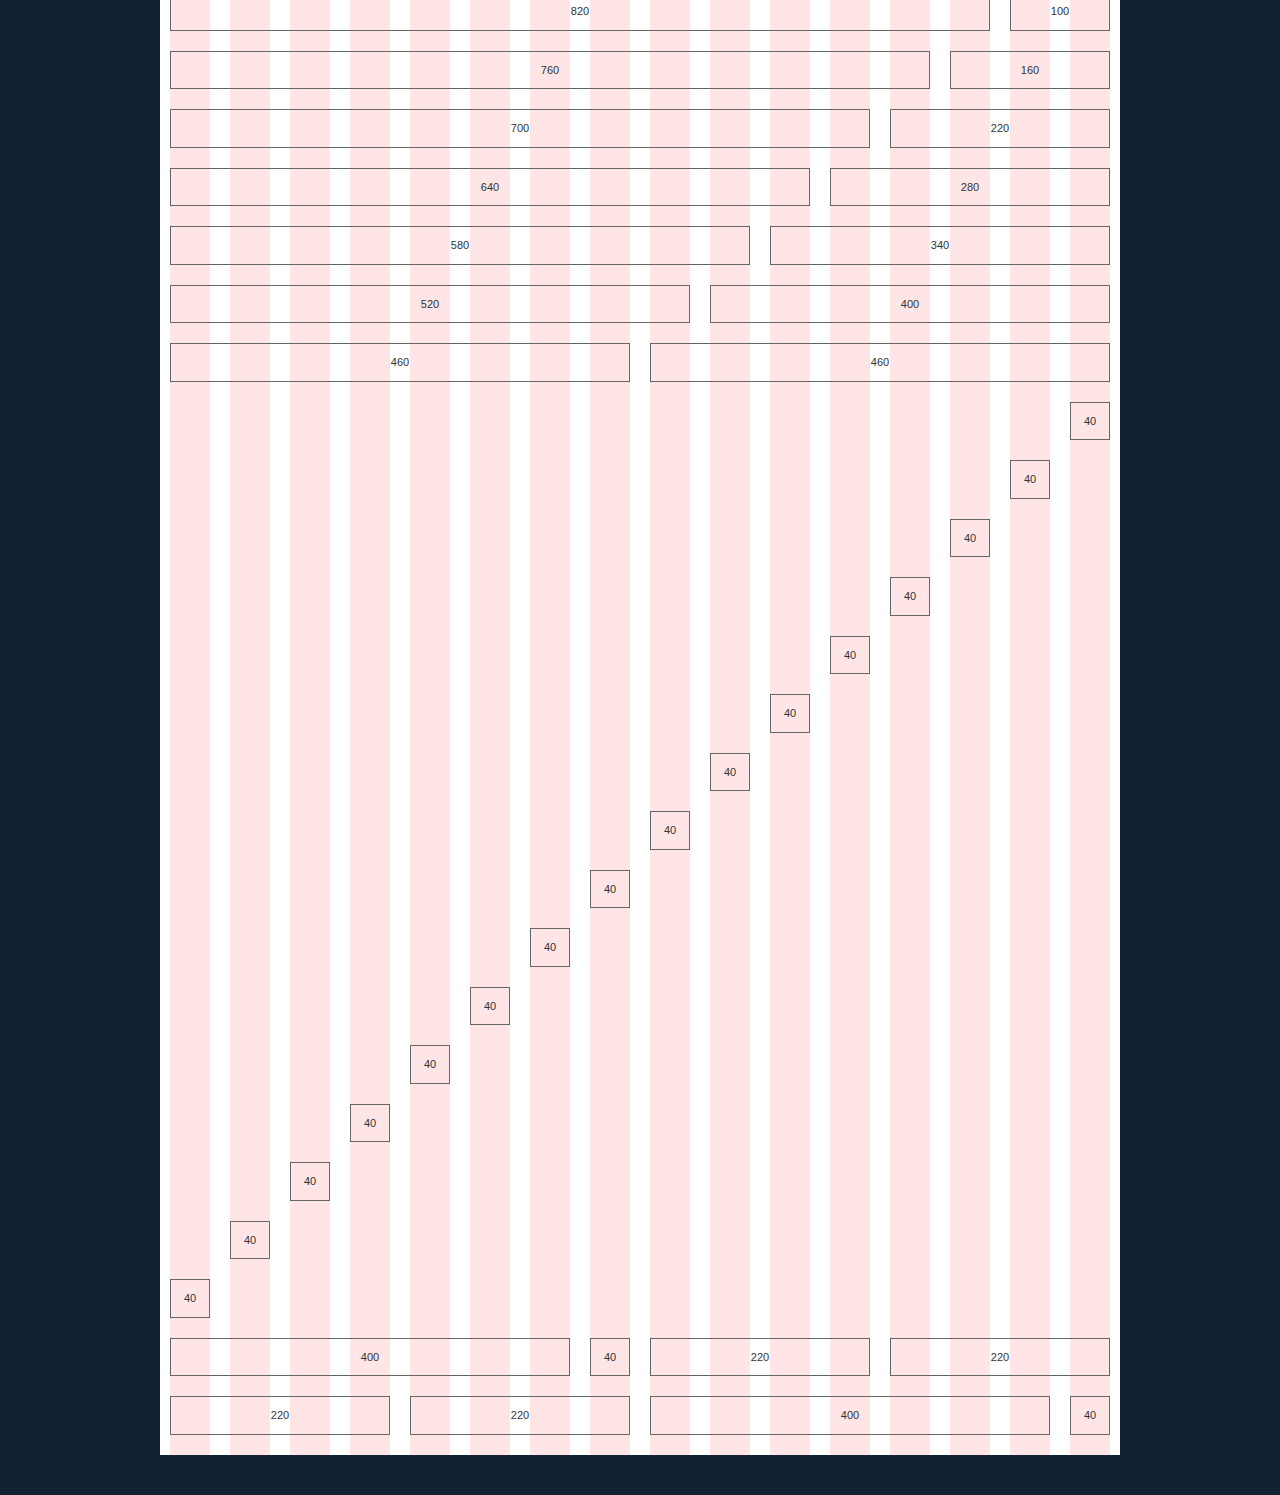
<file: Maquetacion/Recursos/960-Grid-System/code/demo_rtl.html>
<!DOCTYPE html>
<html lang="en" dir="rtl">
<head>
<meta charset="utf-8" />
<title>960 Grid System &mdash; Demo</title>
<link rel="stylesheet" href="css/reset_rtl.css" />
<link rel="stylesheet" href="css/text_rtl.css" />
<link rel="stylesheet" href="css/960_rtl.css" />
<link rel="stylesheet" href="css/demo.css" />
</head>
<body>
<h1>
  <a href="http://960.gs/">960 Grid System</a>
</h1>
<div class="container_12">
  <h2>
    12 Column Grid
  </h2>
  <div class="grid_12">
    <p>
      940
    </p>
  </div>
  <!-- end .grid_12 -->
  <div class="clear"></div>
  <div class="grid_1">
    <p>
      60
    </p>
  </div>
  <!-- end .grid_1 -->
  <div class="grid_11">
    <p>
      860
    </p>
  </div>
  <!-- end .grid_11 -->
  <div class="clear"></div>
  <div class="grid_2">
    <p>
      140
    </p>
  </div>
  <!-- end .grid_2 -->
  <div class="grid_10">
    <p>
      780
    </p>
  </div>
  <!-- end .grid_10 -->
  <div class="clear"></div>
  <div class="grid_3">
    <p>
      220
    </p>
  </div>
  <!-- end .grid_3 -->
  <div class="grid_9">
    <p>
      700
    </p>
  </div>
  <!-- end .grid_9 -->
  <div class="clear"></div>
  <div class="grid_4">
    <p>
      300
    </p>
  </div>
  <!-- end .grid_4 -->
  <div class="grid_8">
    <p>
      620
    </p>
  </div>
  <!-- end .grid_8 -->
  <div class="clear"></div>
  <div class="grid_5">
    <p>
      380
    </p>
  </div>
  <!-- end .grid_5 -->
  <div class="grid_7">
    <p>
      540
    </p>
  </div>
  <!-- end .grid_7 -->
  <div class="clear"></div>
  <div class="grid_6">
    <p>
      460
    </p>
  </div>
  <!-- end .grid_6 -->
  <div class="grid_6">
    <p>
      460
    </p>
  </div>
  <!-- end .grid_6 -->
  <div class="clear"></div>
  <div class="grid_1 suffix_11">
    <p>
      60
    </p>
  </div>
  <!-- end .grid_1.suffix_11 -->
  <div class="clear"></div>
  <div class="grid_1 prefix_1 suffix_10">
    <p>
      60
    </p>
  </div>
  <!-- end .grid_1.prefix_1.suffix_10 -->
  <div class="clear"></div>
  <div class="grid_1 prefix_2 suffix_9">
    <p>
      60
    </p>
  </div>
  <!-- end .grid_1.prefix_2.suffix_9 -->
  <div class="clear"></div>
  <div class="grid_1 prefix_3 suffix_8">
    <p>
      60
    </p>
  </div>
  <!-- end .grid_1.prefix_3.suffix_8 -->
  <div class="clear"></div>
  <div class="grid_1 prefix_4 suffix_7">
    <p>
      60
    </p>
  </div>
  <!-- end .grid_1.prefix_4.suffix_7 -->
  <div class="clear"></div>
  <div class="grid_1 prefix_5 suffix_6">
    <p>
      60
    </p>
  </div>
  <!-- end .grid_1.prefix_5.suffix_6 -->
  <div class="clear"></div>
  <div class="grid_1 prefix_6 suffix_5">
    <p>
      60
    </p>
  </div>
  <!-- end .grid_1.prefix_6.suffix_5 -->
  <div class="clear"></div>
  <div class="grid_1 prefix_7 suffix_4">
    <p>
      60
    </p>
  </div>
  <!-- end .grid_1.prefix_7.suffix_4 -->
  <div class="clear"></div>
  <div class="grid_1 prefix_8 suffix_3">
    <p>
      60
    </p>
  </div>
  <!-- end .grid_1.prefix_8.suffix_3 -->
  <div class="clear"></div>
  <div class="grid_1 prefix_9 suffix_2">
    <p>
      60
    </p>
  </div>
  <!-- end .grid_1.prefix_9.suffix_2 -->
  <div class="clear"></div>
  <div class="grid_1 prefix_10 suffix_1">
    <p>
      60
    </p>
  </div>
  <!-- end .grid_1.prefix_10.suffix_1 -->
  <div class="clear"></div>
  <div class="grid_1 prefix_11">
    <p>
      60
    </p>
  </div>
  <!-- end .grid_1.prefix_11 -->
  <div class="clear"></div>
  <div class="grid_6 push_6">
    <div class="grid_1 alpha">
      <p>
        60
      </p>
    </div>
    <!-- end .grid_1.alpha -->
    <div class="grid_5 omega">
      <p>
        380
      </p>
    </div>
    <!-- end .grid_5.omega -->
    <div class="clear"></div>
    <div class="grid_3 alpha">
      <p>
        220
      </p>
    </div>
    <!-- end .grid_3.alpha -->
    <div class="grid_3 omega">
      <p>
        220
      </p>
    </div>
    <!-- end .grid_3.omega -->
  </div>
  <!-- end .grid_6.push_6 -->
  <div class="grid_6 pull_6">
    <div class="grid_3 alpha">
      <p>
        220
      </p>
    </div>
    <!-- end .grid_3.alpha -->
    <div class="grid_3 omega">
      <p>
        220
      </p>
    </div>
    <!-- end .grid_3.omega -->
    <div class="clear"></div>
    <div class="grid_1 alpha">
      <p>
        60
      </p>
    </div>
    <!-- end .grid_1.alpha -->
    <div class="grid_5 omega">
      <p>
        380
      </p>
    </div>
    <!-- end .grid_5.omega -->
  </div>
  <!-- end .grid_6.pull_6 -->
</div>
<!-- end .container_12 -->
<div class="container_16">
  <h2>
    16 Column Grid
  </h2>
  <div class="grid_16">
    <p>
      940
    </p>
  </div>
  <!-- end .grid_16 -->
  <div class="clear"></div>
  <div class="grid_1">
    <p>
      40
    </p>
  </div>
  <!-- end .grid_1 -->
  <div class="grid_15">
    <p>
      880
    </p>
  </div>
  <!-- end .grid_15 -->
  <div class="clear"></div>
  <div class="grid_2">
    <p>
      100
    </p>
  </div>
  <!-- end .grid_2 -->
  <div class="grid_14">
    <p>
      820
    </p>
  </div>
  <!-- end .grid_14 -->
  <div class="clear"></div>
  <div class="grid_3">
    <p>
      160
    </p>
  </div>
  <!-- end .grid_3 -->
  <div class="grid_13">
    <p>
      760
    </p>
  </div>
  <!-- end .grid_13 -->
  <div class="clear"></div>
  <div class="grid_4">
    <p>
      220
    </p>
  </div>
  <!-- end .grid_4 -->
  <div class="grid_12">
    <p>
      700
    </p>
  </div>
  <!-- end .grid_12 -->
  <div class="clear"></div>
  <div class="grid_5">
    <p>
      280
    </p>
  </div>
  <!-- end .grid_5 -->
  <div class="grid_11">
    <p>
      640
    </p>
  </div>
  <!-- end .grid_11 -->
  <div class="clear"></div>
  <div class="grid_6">
    <p>
      340
    </p>
  </div>
  <!-- end .grid_6 -->
  <div class="grid_10">
    <p>
      580
    </p>
  </div>
  <!-- end .grid_10 -->
  <div class="clear"></div>
  <div class="grid_7">
    <p>
      400
    </p>
  </div>
  <!-- end .grid_7 -->
  <div class="grid_9">
    <p>
      520
    </p>
  </div>
  <!-- end .grid_9 -->
  <div class="clear"></div>
  <div class="grid_8">
    <p>
      460
    </p>
  </div>
  <!-- end .grid_8 -->
  <div class="grid_8">
    <p>
      460
    </p>
  </div>
  <!-- end .grid_8 -->
  <div class="clear"></div>
  <div class="grid_1 suffix_15">
    <p>
      40
    </p>
  </div>
  <!-- end .grid_1.suffix_15 -->
  <div class="clear"></div>
  <div class="grid_1 prefix_1 suffix_14">
    <p>
      40
    </p>
  </div>
  <!-- end .grid_1.prefix_1.suffix_14 -->
  <div class="clear"></div>
  <div class="grid_1 prefix_2 suffix_13">
    <p>
      40
    </p>
  </div>
  <!-- end .grid_1.prefix_2.suffix_13 -->
  <div class="clear"></div>
  <div class="grid_1 prefix_3 suffix_12">
    <p>
      40
    </p>
  </div>
  <!-- end .grid_1.prefix_3.suffix_12 -->
  <div class="clear"></div>
  <div class="grid_1 prefix_4 suffix_11">
    <p>
      40
    </p>
  </div>
  <!-- end .grid_1.prefix_4.suffix_11 -->
  <div class="clear"></div>
  <div class="grid_1 prefix_5 suffix_10">
    <p>
      40
    </p>
  </div>
  <!-- end .grid_1.prefix_5.suffix_10 -->
  <div class="clear"></div>
  <div class="grid_1 prefix_6 suffix_9">
    <p>
      40
    </p>
  </div>
  <!-- end .grid_1.prefix_6.suffix_9 -->
  <div class="clear"></div>
  <div class="grid_1 prefix_7 suffix_8">
    <p>
      40
    </p>
  </div>
  <!-- end .grid_1.prefix_7.suffix_8 -->
  <div class="clear"></div>
  <div class="grid_1 prefix_8 suffix_7">
    <p>
      40
    </p>
  </div>
  <!-- end .grid_1.prefix_8.suffix_7 -->
  <div class="clear"></div>
  <div class="grid_1 prefix_9 suffix_6">
    <p>
      40
    </p>
  </div>
  <!-- end .grid_1.prefix_9.suffix_6 -->
  <div class="clear"></div>
  <div class="grid_1 prefix_10 suffix_5">
    <p>
      40
    </p>
  </div>
  <!-- end .grid_1.prefix_10.suffix_5 -->
  <div class="clear"></div>
  <div class="grid_1 prefix_11 suffix_4">
    <p>
      40
    </p>
  </div>
  <!-- end .grid_1.prefix_11.suffix_4 -->
  <div class="clear"></div>
  <div class="grid_1 prefix_12 suffix_3">
    <p>
      40
    </p>
  </div>
  <!-- end .grid_1.prefix_12.suffix_3 -->
  <div class="clear"></div>
  <div class="grid_1 prefix_13 suffix_2">
    <p>
      40
    </p>
  </div>
  <!-- end .grid_1.prefix_13.suffix_2 -->
  <div class="clear"></div>
  <div class="grid_1 prefix_14 suffix_1">
    <p>
      40
    </p>
  </div>
  <!-- end .grid_1.prefix_14.suffix_1 -->
  <div class="clear"></div>
  <div class="grid_1 prefix_15">
    <p>
      40
    </p>
  </div>
  <!-- end .grid_1.prefix_15 -->
  <div class="clear"></div>
  <div class="grid_8 push_8">
    <div class="grid_1 alpha">
      <p>
        40
      </p>
    </div>
    <!-- end .grid_1.alpha -->
    <div class="grid_7 omega">
      <p>
        400
      </p>
    </div>
    <!-- end .grid_7.omega -->
    <div class="clear"></div>
    <div class="grid_4 alpha">
      <p>
        220
      </p>
    </div>
    <!-- end .grid_4.alpha -->
    <div class="grid_4 omega">
      <p>
        220
      </p>
    </div>
    <!-- end .grid_4.omega -->
  </div>
  <!-- end .grid_8.push_8 -->
  <div class="grid_8 pull_8">
    <div class="grid_4 alpha">
      <p>
        220
      </p>
    </div>
    <!-- end .grid_4.alpha -->
    <div class="grid_4 omega">
      <p>
        220
      </p>
    </div>
    <!-- end .grid_4.omega -->
    <div class="clear"></div>
    <div class="grid_1 alpha">
      <p>
        40
      </p>
    </div>
    <!-- end .grid_1.alpha -->
    <div class="grid_7 omega">
      <p>
        400
      </p>
    </div>
    <!-- end .grid_7.omega -->
  </div>
  <!-- end .grid_8.pull_8 -->
</div>
<!-- end .container_16 -->
</body>
</html>
</file>
<file: Maquetacion/Recursos/960-Grid-System/code/css/text.css>
/*
  960 Grid System ~ Text CSS.
  Learn more ~ http://960.gs/

  Licensed under GPL and MIT.
*/

/* `Basic HTML
----------------------------------------------------------------------------------------------------*/

body {
  font: 13px/1.5 "Helvetica Neue", Arial, "Liberation Sans", FreeSans, sans-serif;
}

pre,
code {
  font-family: "DejaVu Sans Mono", Menlo, Consolas, monospace;
}

hr {
  border: 0 solid #ccc;
  border-top-width: 1px;
  clear: both;
  height: 0;
}

/* `Headings
----------------------------------------------------------------------------------------------------*/

h1 {
  font-size: 25px;
}

h2 {
  font-size: 23px;
}

h3 {
  font-size: 21px;
}

h4 {
  font-size: 19px;
}

h5 {
  font-size: 17px;
}

h6 {
  font-size: 15px;
}

/* `Spacing
----------------------------------------------------------------------------------------------------*/

ol {
  list-style: decimal;
}

ul {
  list-style: disc;
}

li {
  margin-left: 30px;
}

p,
dl,
hr,
h1,
h2,
h3,
h4,
h5,
h6,
ol,
ul,
pre,
table,
address,
fieldset,
figure {
  margin-bottom: 20px;
}
</file>
<file: Maquetacion/Recursos/960-Grid-System/code/css/960.css>
/*
  960 Grid System ~ Core CSS.
  Learn more ~ http://960.gs/

  Licensed under GPL and MIT.
*/

/*
  Forces backgrounds to span full width,
  even if there is horizontal scrolling.
  Increase this if your layout is wider.

  Note: IE6 works fine without this fix.
*/

body {
  min-width: 960px;
}

/* `Container
----------------------------------------------------------------------------------------------------*/

.container_12,
.container_16 {
  margin-left: auto;
  margin-right: auto;
  width: 960px;
}

/* `Grid >> Global
----------------------------------------------------------------------------------------------------*/

.grid_1,
.grid_2,
.grid_3,
.grid_4,
.grid_5,
.grid_6,
.grid_7,
.grid_8,
.grid_9,
.grid_10,
.grid_11,
.grid_12,
.grid_13,
.grid_14,
.grid_15,
.grid_16 {
  display: inline;
  float: left;
  margin-left: 10px;
  margin-right: 10px;
}

.push_1, .pull_1,
.push_2, .pull_2,
.push_3, .pull_3,
.push_4, .pull_4,
.push_5, .pull_5,
.push_6, .pull_6,
.push_7, .pull_7,
.push_8, .pull_8,
.push_9, .pull_9,
.push_10, .pull_10,
.push_11, .pull_11,
.push_12, .pull_12,
.push_13, .pull_13,
.push_14, .pull_14,
.push_15, .pull_15 {
  position: relative;
}

.container_12 .grid_3,
.container_16 .grid_4 {
  width: 220px;
}

.container_12 .grid_6,
.container_16 .grid_8 {
  width: 460px;
}

.container_12 .grid_9,
.container_16 .grid_12 {
  width: 700px;
}

.container_12 .grid_12,
.container_16 .grid_16 {
  width: 940px;
}

/* `Grid >> Children (Alpha ~ First, Omega ~ Last)
----------------------------------------------------------------------------------------------------*/

.alpha {
  margin-left: 0;
}

.omega {
  margin-right: 0;
}

/* `Grid >> 12 Columns
----------------------------------------------------------------------------------------------------*/

.container_12 .grid_1 {
  width: 60px;
}

.container_12 .grid_2 {
  width: 140px;
}

.container_12 .grid_4 {
  width: 300px;
}

.container_12 .grid_5 {
  width: 380px;
}

.container_12 .grid_7 {
  width: 540px;
}

.container_12 .grid_8 {
  width: 620px;
}

.container_12 .grid_10 {
  width: 780px;
}

.container_12 .grid_11 {
  width: 860px;
}

/* `Grid >> 16 Columns
----------------------------------------------------------------------------------------------------*/

.container_16 .grid_1 {
  width: 40px;
}

.container_16 .grid_2 {
  width: 100px;
}

.container_16 .grid_3 {
  width: 160px;
}

.container_16 .grid_5 {
  width: 280px;
}

.container_16 .grid_6 {
  width: 340px;
}

.container_16 .grid_7 {
  width: 400px;
}

.container_16 .grid_9 {
  width: 520px;
}

.container_16 .grid_10 {
  width: 580px;
}

.container_16 .grid_11 {
  width: 640px;
}

.container_16 .grid_13 {
  width: 760px;
}

.container_16 .grid_14 {
  width: 820px;
}

.container_16 .grid_15 {
  width: 880px;
}

/* `Prefix Extra Space >> Global
----------------------------------------------------------------------------------------------------*/

.container_12 .prefix_3,
.container_16 .prefix_4 {
  padding-left: 240px;
}

.container_12 .prefix_6,
.container_16 .prefix_8 {
  padding-left: 480px;
}

.container_12 .prefix_9,
.container_16 .prefix_12 {
  padding-left: 720px;
}

/* `Prefix Extra Space >> 12 Columns
----------------------------------------------------------------------------------------------------*/

.container_12 .prefix_1 {
  padding-left: 80px;
}

.container_12 .prefix_2 {
  padding-left: 160px;
}

.container_12 .prefix_4 {
  padding-left: 320px;
}

.container_12 .prefix_5 {
  padding-left: 400px;
}

.container_12 .prefix_7 {
  padding-left: 560px;
}

.container_12 .prefix_8 {
  padding-left: 640px;
}

.container_12 .prefix_10 {
  padding-left: 800px;
}

.container_12 .prefix_11 {
  padding-left: 880px;
}

/* `Prefix Extra Space >> 16 Columns
----------------------------------------------------------------------------------------------------*/

.container_16 .prefix_1 {
  padding-left: 60px;
}

.container_16 .prefix_2 {
  padding-left: 120px;
}

.container_16 .prefix_3 {
  padding-left: 180px;
}

.container_16 .prefix_5 {
  padding-left: 300px;
}

.container_16 .prefix_6 {
  padding-left: 360px;
}

.container_16 .prefix_7 {
  padding-left: 420px;
}

.container_16 .prefix_9 {
  padding-left: 540px;
}

.container_16 .prefix_10 {
  padding-left: 600px;
}

.container_16 .prefix_11 {
  padding-left: 660px;
}

.container_16 .prefix_13 {
  padding-left: 780px;
}

.container_16 .prefix_14 {
  padding-left: 840px;
}

.container_16 .prefix_15 {
  padding-left: 900px;
}

/* `Suffix Extra Space >> Global
----------------------------------------------------------------------------------------------------*/

.container_12 .suffix_3,
.container_16 .suffix_4 {
  padding-right: 240px;
}

.container_12 .suffix_6,
.container_16 .suffix_8 {
  padding-right: 480px;
}

.container_12 .suffix_9,
.container_16 .suffix_12 {
  padding-right: 720px;
}

/* `Suffix Extra Space >> 12 Columns
----------------------------------------------------------------------------------------------------*/

.container_12 .suffix_1 {
  padding-right: 80px;
}

.container_12 .suffix_2 {
  padding-right: 160px;
}

.container_12 .suffix_4 {
  padding-right: 320px;
}

.container_12 .suffix_5 {
  padding-right: 400px;
}

.container_12 .suffix_7 {
  padding-right: 560px;
}

.container_12 .suffix_8 {
  padding-right: 640px;
}

.container_12 .suffix_10 {
  padding-right: 800px;
}

.container_12 .suffix_11 {
  padding-right: 880px;
}

/* `Suffix Extra Space >> 16 Columns
----------------------------------------------------------------------------------------------------*/

.container_16 .suffix_1 {
  padding-right: 60px;
}

.container_16 .suffix_2 {
  padding-right: 120px;
}

.container_16 .suffix_3 {
  padding-right: 180px;
}

.container_16 .suffix_5 {
  padding-right: 300px;
}

.container_16 .suffix_6 {
  padding-right: 360px;
}

.container_16 .suffix_7 {
  padding-right: 420px;
}

.container_16 .suffix_9 {
  padding-right: 540px;
}

.container_16 .suffix_10 {
  padding-right: 600px;
}

.container_16 .suffix_11 {
  padding-right: 660px;
}

.container_16 .suffix_13 {
  padding-right: 780px;
}

.container_16 .suffix_14 {
  padding-right: 840px;
}

.container_16 .suffix_15 {
  padding-right: 900px;
}

/* `Push Space >> Global
----------------------------------------------------------------------------------------------------*/

.container_12 .push_3,
.container_16 .push_4 {
  left: 240px;
}

.container_12 .push_6,
.container_16 .push_8 {
  left: 480px;
}

.container_12 .push_9,
.container_16 .push_12 {
  left: 720px;
}

/* `Push Space >> 12 Columns
----------------------------------------------------------------------------------------------------*/

.container_12 .push_1 {
  left: 80px;
}

.container_12 .push_2 {
  left: 160px;
}

.container_12 .push_4 {
  left: 320px;
}

.container_12 .push_5 {
  left: 400px;
}

.container_12 .push_7 {
  left: 560px;
}

.container_12 .push_8 {
  left: 640px;
}

.container_12 .push_10 {
  left: 800px;
}

.container_12 .push_11 {
  left: 880px;
}

/* `Push Space >> 16 Columns
----------------------------------------------------------------------------------------------------*/

.container_16 .push_1 {
  left: 60px;
}

.container_16 .push_2 {
  left: 120px;
}

.container_16 .push_3 {
  left: 180px;
}

.container_16 .push_5 {
  left: 300px;
}

.container_16 .push_6 {
  left: 360px;
}

.container_16 .push_7 {
  left: 420px;
}

.container_16 .push_9 {
  left: 540px;
}

.container_16 .push_10 {
  left: 600px;
}

.container_16 .push_11 {
  left: 660px;
}

.container_16 .push_13 {
  left: 780px;
}

.container_16 .push_14 {
  left: 840px;
}

.container_16 .push_15 {
  left: 900px;
}

/* `Pull Space >> Global
----------------------------------------------------------------------------------------------------*/

.container_12 .pull_3,
.container_16 .pull_4 {
  left: -240px;
}

.container_12 .pull_6,
.container_16 .pull_8 {
  left: -480px;
}

.container_12 .pull_9,
.container_16 .pull_12 {
  left: -720px;
}

/* `Pull Space >> 12 Columns
----------------------------------------------------------------------------------------------------*/

.container_12 .pull_1 {
  left: -80px;
}

.container_12 .pull_2 {
  left: -160px;
}

.container_12 .pull_4 {
  left: -320px;
}

.container_12 .pull_5 {
  left: -400px;
}

.container_12 .pull_7 {
  left: -560px;
}

.container_12 .pull_8 {
  left: -640px;
}

.container_12 .pull_10 {
  left: -800px;
}

.container_12 .pull_11 {
  left: -880px;
}

/* `Pull Space >> 16 Columns
----------------------------------------------------------------------------------------------------*/

.container_16 .pull_1 {
  left: -60px;
}

.container_16 .pull_2 {
  left: -120px;
}

.container_16 .pull_3 {
  left: -180px;
}

.container_16 .pull_5 {
  left: -300px;
}

.container_16 .pull_6 {
  left: -360px;
}

.container_16 .pull_7 {
  left: -420px;
}

.container_16 .pull_9 {
  left: -540px;
}

.container_16 .pull_10 {
  left: -600px;
}

.container_16 .pull_11 {
  left: -660px;
}

.container_16 .pull_13 {
  left: -780px;
}

.container_16 .pull_14 {
  left: -840px;
}

.container_16 .pull_15 {
  left: -900px;
}

/* `Clear Floated Elements
----------------------------------------------------------------------------------------------------*/

/* http://sonspring.com/journal/clearing-floats */

.clear {
  clear: both;
  display: block;
  overflow: hidden;
  visibility: hidden;
  width: 0;
  height: 0;
}

/* http://www.yuiblog.com/blog/2010/09/27/clearfix-reloaded-overflowhidden-demystified */

.clearfix:before,
.clearfix:after,
.container_12:before,
.container_12:after,
.container_16:before,
.container_16:after {
  content: '.';
  display: block;
  overflow: hidden;
  visibility: hidden;
  font-size: 0;
  line-height: 0;
  width: 0;
  height: 0;
}

.clearfix:after,
.container_12:after,
.container_16:after {
  clear: both;
}

/*
  The following zoom:1 rule is specifically for IE6 + IE7.
  Move to separate stylesheet if invalid CSS is a problem.
*/

.clearfix,
.container_12,
.container_16 {
  zoom: 1;
}
</file>
<file: Maquetacion/Recursos/960-Grid-System/code/css/demo.css>
body {
  background: #123;
  color: #333;
  font-size: 11px;
  height: auto;
  padding-bottom: 20px;
}

a {
  color: #fff;
  text-decoration: none;
}

a:hover {
  text-decoration: underline;
}

h1 {
  font-family: Georgia, serif;
  font-weight: normal;
  padding-top: 20px;
  text-align: center;
}

h2 {
  padding-top: 20px;
  text-align: center;
}

p {
  border: 1px solid #666;
  overflow: hidden;
  padding: 10px 0;
  text-align: center;
}

.container_12,
.container_16,
.container_24 {
  background-color: #fff;
  background-repeat: repeat-y;
  margin-bottom: 20px;
}

.container_12 {
  background-image: url(../img/12_col.gif);
}

.container_16 {
  background-image: url(../img/16_col.gif);
}

.container_24 {
  background-image: url(../img/24_col.gif);
}
</file>
<file: Maquetacion/Recursos/960-Grid-System/code/css/960_24_col.css>
/*
  960 Grid System ~ Core CSS.
  Learn more ~ http://960.gs/

  Licensed under GPL and MIT.
*/

/*
  Forces backgrounds to span full width,
  even if there is horizontal scrolling.
  Increase this if your layout is wider.

  Note: IE6 works fine without this fix.
*/

body {
  min-width: 960px;
}

/* `Container
----------------------------------------------------------------------------------------------------*/

.container_24 {
  margin-left: auto;
  margin-right: auto;
  width: 960px;
}

/* `Grid >> Global
----------------------------------------------------------------------------------------------------*/

.grid_1,
.grid_2,
.grid_3,
.grid_4,
.grid_5,
.grid_6,
.grid_7,
.grid_8,
.grid_9,
.grid_10,
.grid_11,
.grid_12,
.grid_13,
.grid_14,
.grid_15,
.grid_16,
.grid_17,
.grid_18,
.grid_19,
.grid_20,
.grid_21,
.grid_22,
.grid_23,
.grid_24 {
  display: inline;
  float: left;
  margin-left: 5px;
  margin-right: 5px;
}

.push_1, .pull_1,
.push_2, .pull_2,
.push_3, .pull_3,
.push_4, .pull_4,
.push_5, .pull_5,
.push_6, .pull_6,
.push_7, .pull_7,
.push_8, .pull_8,
.push_9, .pull_9,
.push_10, .pull_10,
.push_11, .pull_11,
.push_12, .pull_12,
.push_13, .pull_13,
.push_14, .pull_14,
.push_15, .pull_15,
.push_16, .pull_16,
.push_17, .pull_17,
.push_18, .pull_18,
.push_19, .pull_19,
.push_20, .pull_20,
.push_21, .pull_21,
.push_22, .pull_22,
.push_23, .pull_23 {
  position: relative;
}

/* `Grid >> Children (Alpha ~ First, Omega ~ Last)
----------------------------------------------------------------------------------------------------*/

.alpha {
  margin-left: 0;
}

.omega {
  margin-right: 0;
}

/* `Grid >> 24 Columns
----------------------------------------------------------------------------------------------------*/

.container_24 .grid_1 {
  width: 30px;
}

.container_24 .grid_2 {
  width: 70px;
}

.container_24 .grid_3 {
  width: 110px;
}

.container_24 .grid_4 {
  width: 150px;
}

.container_24 .grid_5 {
  width: 190px;
}

.container_24 .grid_6 {
  width: 230px;
}

.container_24 .grid_7 {
  width: 270px;
}

.container_24 .grid_8 {
  width: 310px;
}

.container_24 .grid_9 {
  width: 350px;
}

.container_24 .grid_10 {
  width: 390px;
}

.container_24 .grid_11 {
  width: 430px;
}

.container_24 .grid_12 {
  width: 470px;
}

.container_24 .grid_13 {
  width: 510px;
}

.container_24 .grid_14 {
  width: 550px;
}

.container_24 .grid_15 {
  width: 590px;
}

.container_24 .grid_16 {
  width: 630px;
}

.container_24 .grid_17 {
  width: 670px;
}

.container_24 .grid_18 {
  width: 710px;
}

.container_24 .grid_19 {
  width: 750px;
}

.container_24 .grid_20 {
  width: 790px;
}

.container_24 .grid_21 {
  width: 830px;
}

.container_24 .grid_22 {
  width: 870px;
}

.container_24 .grid_23 {
  width: 910px;
}

.container_24 .grid_24 {
  width: 950px;
}

/* `Prefix Extra Space >> 24 Columns
----------------------------------------------------------------------------------------------------*/

.container_24 .prefix_1 {
  padding-left: 40px;
}

.container_24 .prefix_2 {
  padding-left: 80px;
}

.container_24 .prefix_3 {
  padding-left: 120px;
}

.container_24 .prefix_4 {
  padding-left: 160px;
}

.container_24 .prefix_5 {
  padding-left: 200px;
}

.container_24 .prefix_6 {
  padding-left: 240px;
}

.container_24 .prefix_7 {
  padding-left: 280px;
}

.container_24 .prefix_8 {
  padding-left: 320px;
}

.container_24 .prefix_9 {
  padding-left: 360px;
}

.container_24 .prefix_10 {
  padding-left: 400px;
}

.container_24 .prefix_11 {
  padding-left: 440px;
}

.container_24 .prefix_12 {
  padding-left: 480px;
}

.container_24 .prefix_13 {
  padding-left: 520px;
}

.container_24 .prefix_14 {
  padding-left: 560px;
}

.container_24 .prefix_15 {
  padding-left: 600px;
}

.container_24 .prefix_16 {
  padding-left: 640px;
}

.container_24 .prefix_17 {
  padding-left: 680px;
}

.container_24 .prefix_18 {
  padding-left: 720px;
}

.container_24 .prefix_19 {
  padding-left: 760px;
}

.container_24 .prefix_20 {
  padding-left: 800px;
}

.container_24 .prefix_21 {
  padding-left: 840px;
}

.container_24 .prefix_22 {
  padding-left: 880px;
}

.container_24 .prefix_23 {
  padding-left: 920px;
}

/* `Suffix Extra Space >> 24 Columns
----------------------------------------------------------------------------------------------------*/

.container_24 .suffix_1 {
  padding-right: 40px;
}

.container_24 .suffix_2 {
  padding-right: 80px;
}

.container_24 .suffix_3 {
  padding-right: 120px;
}

.container_24 .suffix_4 {
  padding-right: 160px;
}

.container_24 .suffix_5 {
  padding-right: 200px;
}

.container_24 .suffix_6 {
  padding-right: 240px;
}

.container_24 .suffix_7 {
  padding-right: 280px;
}

.container_24 .suffix_8 {
  padding-right: 320px;
}

.container_24 .suffix_9 {
  padding-right: 360px;
}

.container_24 .suffix_10 {
  padding-right: 400px;
}

.container_24 .suffix_11 {
  padding-right: 440px;
}

.container_24 .suffix_12 {
  padding-right: 480px;
}

.container_24 .suffix_13 {
  padding-right: 520px;
}

.container_24 .suffix_14 {
  padding-right: 560px;
}

.container_24 .suffix_15 {
  padding-right: 600px;
}

.container_24 .suffix_16 {
  padding-right: 640px;
}

.container_24 .suffix_17 {
  padding-right: 680px;
}

.container_24 .suffix_18 {
  padding-right: 720px;
}

.container_24 .suffix_19 {
  padding-right: 760px;
}

.container_24 .suffix_20 {
  padding-right: 800px;
}

.container_24 .suffix_21 {
  padding-right: 840px;
}

.container_24 .suffix_22 {
  padding-right: 880px;
}

.container_24 .suffix_23 {
  padding-right: 920px;
}

/* `Push Space >> 24 Columns
----------------------------------------------------------------------------------------------------*/

.container_24 .push_1 {
  left: 40px;
}

.container_24 .push_2 {
  left: 80px;
}

.container_24 .push_3 {
  left: 120px;
}

.container_24 .push_4 {
  left: 160px;
}

.container_24 .push_5 {
  left: 200px;
}

.container_24 .push_6 {
  left: 240px;
}

.container_24 .push_7 {
  left: 280px;
}

.container_24 .push_8 {
  left: 320px;
}

.container_24 .push_9 {
  left: 360px;
}

.container_24 .push_10 {
  left: 400px;
}

.container_24 .push_11 {
  left: 440px;
}

.container_24 .push_12 {
  left: 480px;
}

.container_24 .push_13 {
  left: 520px;
}

.container_24 .push_14 {
  left: 560px;
}

.container_24 .push_15 {
  left: 600px;
}

.container_24 .push_16 {
  left: 640px;
}

.container_24 .push_17 {
  left: 680px;
}

.container_24 .push_18 {
  left: 720px;
}

.container_24 .push_19 {
  left: 760px;
}

.container_24 .push_20 {
  left: 800px;
}

.container_24 .push_21 {
  left: 840px;
}

.container_24 .push_22 {
  left: 880px;
}

.container_24 .push_23 {
  left: 920px;
}

/* `Pull Space >> 24 Columns
----------------------------------------------------------------------------------------------------*/

.container_24 .pull_1 {
  left: -40px;
}

.container_24 .pull_2 {
  left: -80px;
}

.container_24 .pull_3 {
  left: -120px;
}

.container_24 .pull_4 {
  left: -160px;
}

.container_24 .pull_5 {
  left: -200px;
}

.container_24 .pull_6 {
  left: -240px;
}

.container_24 .pull_7 {
  left: -280px;
}

.container_24 .pull_8 {
  left: -320px;
}

.container_24 .pull_9 {
  left: -360px;
}

.container_24 .pull_10 {
  left: -400px;
}

.container_24 .pull_11 {
  left: -440px;
}

.container_24 .pull_12 {
  left: -480px;
}

.container_24 .pull_13 {
  left: -520px;
}

.container_24 .pull_14 {
  left: -560px;
}

.container_24 .pull_15 {
  left: -600px;
}

.container_24 .pull_16 {
  left: -640px;
}

.container_24 .pull_17 {
  left: -680px;
}

.container_24 .pull_18 {
  left: -720px;
}

.container_24 .pull_19 {
  left: -760px;
}

.container_24 .pull_20 {
  left: -800px;
}

.container_24 .pull_21 {
  left: -840px;
}

.container_24 .pull_22 {
  left: -880px;
}

.container_24 .pull_23 {
  left: -920px;
}

/* `Clear Floated Elements
----------------------------------------------------------------------------------------------------*/

/* http://sonspring.com/journal/clearing-floats */

.clear {
  clear: both;
  display: block;
  overflow: hidden;
  visibility: hidden;
  width: 0;
  height: 0;
}

/* http://www.yuiblog.com/blog/2010/09/27/clearfix-reloaded-overflowhidden-demystified */

.clearfix:before,
.clearfix:after,
.container_24:before,
.container_24:after {
  content: '.';
  display: block;
  overflow: hidden;
  visibility: hidden;
  font-size: 0;
  line-height: 0;
  width: 0;
  height: 0;
}

.clearfix:after,
.container_24:after {
  clear: both;
}

/*
  The following zoom:1 rule is specifically for IE6 + IE7.
  Move to separate stylesheet if invalid CSS is a problem.
*/

.clearfix,
.container_24 {
  zoom: 1;
}
</file>
<file: Maquetacion/Recursos/960-Grid-System/code/css/text_rtl.css>
/*
  960 Grid System ~ Text CSS.
  Learn more ~ http://960.gs/

  Licensed under GPL and MIT.
*/

/* `Basic HTML
----------------------------------------------------------------------------------------------------*/

body {
  font: 13px/1.5 "Helvetica Neue", Arial, "Liberation Sans", FreeSans, sans-serif;
}

pre,
code {
  font-family: "DejaVu Sans Mono", Menlo, Consolas, monospace;
}

hr {
  border: 0 solid #ccc;
  border-top-width: 1px;
  clear: both;
  height: 0;
}

/* `Headings
----------------------------------------------------------------------------------------------------*/

h1 {
  font-size: 25px;
}

h2 {
  font-size: 23px;
}

h3 {
  font-size: 21px;
}

h4 {
  font-size: 19px;
}

h5 {
  font-size: 17px;
}

h6 {
  font-size: 15px;
}

/* `Spacing
----------------------------------------------------------------------------------------------------*/

ol {
  list-style: decimal;
}

ul {
  list-style: disc;
}

li {
  margin-right: 30px;
}

p,
dl,
hr,
h1,
h2,
h3,
h4,
h5,
h6,
ol,
ul,
pre,
table,
address,
fieldset,
figure {
  margin-bottom: 20px;
}
</file>
<file: Maquetacion/Recursos/960-Grid-System/code/css/960_24_col_rtl.css>
/*
  960 Grid System ~ Core CSS.
  Learn more ~ http://960.gs/

  Licensed under GPL and MIT.
*/

/*
  Forces backgrounds to span full width,
  even if there is horizontal scrolling.
  Increase this if your layout is wider.

  Note: IE6 works fine without this fix.
*/

body {
  min-width: 960px;
}

/* `Container
----------------------------------------------------------------------------------------------------*/

.container_24 {
  margin-right: auto;
  margin-left: auto;
  width: 960px;
}

/* `Grid >> Global
----------------------------------------------------------------------------------------------------*/

.grid_1,
.grid_2,
.grid_3,
.grid_4,
.grid_5,
.grid_6,
.grid_7,
.grid_8,
.grid_9,
.grid_10,
.grid_11,
.grid_12,
.grid_13,
.grid_14,
.grid_15,
.grid_16,
.grid_17,
.grid_18,
.grid_19,
.grid_20,
.grid_21,
.grid_22,
.grid_23,
.grid_24 {
  display: inline;
  float: right;
  margin-right: 5px;
  margin-left: 5px;
}

.push_1, .pull_1,
.push_2, .pull_2,
.push_3, .pull_3,
.push_4, .pull_4,
.push_5, .pull_5,
.push_6, .pull_6,
.push_7, .pull_7,
.push_8, .pull_8,
.push_9, .pull_9,
.push_10, .pull_10,
.push_11, .pull_11,
.push_12, .pull_12,
.push_13, .pull_13,
.push_14, .pull_14,
.push_15, .pull_15,
.push_16, .pull_16,
.push_17, .pull_17,
.push_18, .pull_18,
.push_19, .pull_19,
.push_20, .pull_20,
.push_21, .pull_21,
.push_22, .pull_22,
.push_23, .pull_23 {
  position: relative;
}

/* `Grid >> Children (Alpha ~ First, Omega ~ Last)
----------------------------------------------------------------------------------------------------*/

.alpha {
  margin-right: 0;
}

.omega {
  margin-left: 0;
}

/* `Grid >> 24 Columns
----------------------------------------------------------------------------------------------------*/

.container_24 .grid_1 {
  width: 30px;
}

.container_24 .grid_2 {
  width: 70px;
}

.container_24 .grid_3 {
  width: 110px;
}

.container_24 .grid_4 {
  width: 150px;
}

.container_24 .grid_5 {
  width: 190px;
}

.container_24 .grid_6 {
  width: 230px;
}

.container_24 .grid_7 {
  width: 270px;
}

.container_24 .grid_8 {
  width: 310px;
}

.container_24 .grid_9 {
  width: 350px;
}

.container_24 .grid_10 {
  width: 390px;
}

.container_24 .grid_11 {
  width: 430px;
}

.container_24 .grid_12 {
  width: 470px;
}

.container_24 .grid_13 {
  width: 510px;
}

.container_24 .grid_14 {
  width: 550px;
}

.container_24 .grid_15 {
  width: 590px;
}

.container_24 .grid_16 {
  width: 630px;
}

.container_24 .grid_17 {
  width: 670px;
}

.container_24 .grid_18 {
  width: 710px;
}

.container_24 .grid_19 {
  width: 750px;
}

.container_24 .grid_20 {
  width: 790px;
}

.container_24 .grid_21 {
  width: 830px;
}

.container_24 .grid_22 {
  width: 870px;
}

.container_24 .grid_23 {
  width: 910px;
}

.container_24 .grid_24 {
  width: 950px;
}

/* `Prefix Extra Space >> 24 Columns
----------------------------------------------------------------------------------------------------*/

.container_24 .prefix_1 {
  padding-right: 40px;
}

.container_24 .prefix_2 {
  padding-right: 80px;
}

.container_24 .prefix_3 {
  padding-right: 120px;
}

.container_24 .prefix_4 {
  padding-right: 160px;
}

.container_24 .prefix_5 {
  padding-right: 200px;
}

.container_24 .prefix_6 {
  padding-right: 240px;
}

.container_24 .prefix_7 {
  padding-right: 280px;
}

.container_24 .prefix_8 {
  padding-right: 320px;
}

.container_24 .prefix_9 {
  padding-right: 360px;
}

.container_24 .prefix_10 {
  padding-right: 400px;
}

.container_24 .prefix_11 {
  padding-right: 440px;
}

.container_24 .prefix_12 {
  padding-right: 480px;
}

.container_24 .prefix_13 {
  padding-right: 520px;
}

.container_24 .prefix_14 {
  padding-right: 560px;
}

.container_24 .prefix_15 {
  padding-right: 600px;
}

.container_24 .prefix_16 {
  padding-right: 640px;
}

.container_24 .prefix_17 {
  padding-right: 680px;
}

.container_24 .prefix_18 {
  padding-right: 720px;
}

.container_24 .prefix_19 {
  padding-right: 760px;
}

.container_24 .prefix_20 {
  padding-right: 800px;
}

.container_24 .prefix_21 {
  padding-right: 840px;
}

.container_24 .prefix_22 {
  padding-right: 880px;
}

.container_24 .prefix_23 {
  padding-right: 920px;
}

/* `Suffix Extra Space >> 24 Columns
----------------------------------------------------------------------------------------------------*/

.container_24 .suffix_1 {
  padding-left: 40px;
}

.container_24 .suffix_2 {
  padding-left: 80px;
}

.container_24 .suffix_3 {
  padding-left: 120px;
}

.container_24 .suffix_4 {
  padding-left: 160px;
}

.container_24 .suffix_5 {
  padding-left: 200px;
}

.container_24 .suffix_6 {
  padding-left: 240px;
}

.container_24 .suffix_7 {
  padding-left: 280px;
}

.container_24 .suffix_8 {
  padding-left: 320px;
}

.container_24 .suffix_9 {
  padding-left: 360px;
}

.container_24 .suffix_10 {
  padding-left: 400px;
}

.container_24 .suffix_11 {
  padding-left: 440px;
}

.container_24 .suffix_12 {
  padding-left: 480px;
}

.container_24 .suffix_13 {
  padding-left: 520px;
}

.container_24 .suffix_14 {
  padding-left: 560px;
}

.container_24 .suffix_15 {
  padding-left: 600px;
}

.container_24 .suffix_16 {
  padding-left: 640px;
}

.container_24 .suffix_17 {
  padding-left: 680px;
}

.container_24 .suffix_18 {
  padding-left: 720px;
}

.container_24 .suffix_19 {
  padding-left: 760px;
}

.container_24 .suffix_20 {
  padding-left: 800px;
}

.container_24 .suffix_21 {
  padding-left: 840px;
}

.container_24 .suffix_22 {
  padding-left: 880px;
}

.container_24 .suffix_23 {
  padding-left: 920px;
}

/* `Push Space >> 24 Columns
----------------------------------------------------------------------------------------------------*/

.container_24 .push_1 {
  right: 40px;
}

.container_24 .push_2 {
  right: 80px;
}

.container_24 .push_3 {
  right: 120px;
}

.container_24 .push_4 {
  right: 160px;
}

.container_24 .push_5 {
  right: 200px;
}

.container_24 .push_6 {
  right: 240px;
}

.container_24 .push_7 {
  right: 280px;
}

.container_24 .push_8 {
  right: 320px;
}

.container_24 .push_9 {
  right: 360px;
}

.container_24 .push_10 {
  right: 400px;
}

.container_24 .push_11 {
  right: 440px;
}

.container_24 .push_12 {
  right: 480px;
}

.container_24 .push_13 {
  right: 520px;
}

.container_24 .push_14 {
  right: 560px;
}

.container_24 .push_15 {
  right: 600px;
}

.container_24 .push_16 {
  right: 640px;
}

.container_24 .push_17 {
  right: 680px;
}

.container_24 .push_18 {
  right: 720px;
}

.container_24 .push_19 {
  right: 760px;
}

.container_24 .push_20 {
  right: 800px;
}

.container_24 .push_21 {
  right: 840px;
}

.container_24 .push_22 {
  right: 880px;
}

.container_24 .push_23 {
  right: 920px;
}

/* `Pull Space >> 24 Columns
----------------------------------------------------------------------------------------------------*/

.container_24 .pull_1 {
  right: -40px;
}

.container_24 .pull_2 {
  right: -80px;
}

.container_24 .pull_3 {
  right: -120px;
}

.container_24 .pull_4 {
  right: -160px;
}

.container_24 .pull_5 {
  right: -200px;
}

.container_24 .pull_6 {
  right: -240px;
}

.container_24 .pull_7 {
  right: -280px;
}

.container_24 .pull_8 {
  right: -320px;
}

.container_24 .pull_9 {
  right: -360px;
}

.container_24 .pull_10 {
  right: -400px;
}

.container_24 .pull_11 {
  right: -440px;
}

.container_24 .pull_12 {
  right: -480px;
}

.container_24 .pull_13 {
  right: -520px;
}

.container_24 .pull_14 {
  right: -560px;
}

.container_24 .pull_15 {
  right: -600px;
}

.container_24 .pull_16 {
  right: -640px;
}

.container_24 .pull_17 {
  right: -680px;
}

.container_24 .pull_18 {
  right: -720px;
}

.container_24 .pull_19 {
  right: -760px;
}

.container_24 .pull_20 {
  right: -800px;
}

.container_24 .pull_21 {
  right: -840px;
}

.container_24 .pull_22 {
  right: -880px;
}

.container_24 .pull_23 {
  right: -920px;
}

/* `Clear Floated Elements
----------------------------------------------------------------------------------------------------*/

/* http://sonspring.com/journal/clearing-floats */

.clear {
  clear: both;
  display: block;
  overflow: hidden;
  visibility: hidden;
  width: 0;
  height: 0;
}

/* http://www.yuiblog.com/blog/2010/09/27/clearfix-reloaded-overflowhidden-demystified */

.clearfix:before,
.clearfix:after,
.container_24:before,
.container_24:after {
  content: '.';
  display: block;
  overflow: hidden;
  visibility: hidden;
  font-size: 0;
  line-height: 0;
  width: 0;
  height: 0;
}

.clearfix:after,
.container_24:after {
  clear: both;
}

/*
  The following zoom:1 rule is specifically for IE6 + IE7.
  Move to separate stylesheet if invalid CSS is a problem.
*/

.clearfix,
.container_24 {
  zoom: 1;
}
</file>
<file: Maquetacion/Recursos/960-Grid-System/code/css/960_rtl.css>
/*
  960 Grid System ~ Core CSS.
  Learn more ~ http://960.gs/

  Licensed under GPL and MIT.
*/

/*
  Forces backgrounds to span full width,
  even if there is horizontal scrolling.
  Increase this if your layout is wider.

  Note: IE6 works fine without this fix.
*/

body {
  min-width: 960px;
}

/* `Container
----------------------------------------------------------------------------------------------------*/

.container_12,
.container_16 {
  margin-right: auto;
  margin-left: auto;
  width: 960px;
}

/* `Grid >> Global
----------------------------------------------------------------------------------------------------*/

.grid_1,
.grid_2,
.grid_3,
.grid_4,
.grid_5,
.grid_6,
.grid_7,
.grid_8,
.grid_9,
.grid_10,
.grid_11,
.grid_12,
.grid_13,
.grid_14,
.grid_15,
.grid_16 {
  display: inline;
  float: right;
  margin-right: 10px;
  margin-left: 10px;
}

.push_1, .pull_1,
.push_2, .pull_2,
.push_3, .pull_3,
.push_4, .pull_4,
.push_5, .pull_5,
.push_6, .pull_6,
.push_7, .pull_7,
.push_8, .pull_8,
.push_9, .pull_9,
.push_10, .pull_10,
.push_11, .pull_11,
.push_12, .pull_12,
.push_13, .pull_13,
.push_14, .pull_14,
.push_15, .pull_15 {
  position: relative;
}

.container_12 .grid_3,
.container_16 .grid_4 {
  width: 220px;
}

.container_12 .grid_6,
.container_16 .grid_8 {
  width: 460px;
}

.container_12 .grid_9,
.container_16 .grid_12 {
  width: 700px;
}

.container_12 .grid_12,
.container_16 .grid_16 {
  width: 940px;
}

/* `Grid >> Children (Alpha ~ First, Omega ~ Last)
----------------------------------------------------------------------------------------------------*/

.alpha {
  margin-right: 0;
}

.omega {
  margin-left: 0;
}

/* `Grid >> 12 Columns
----------------------------------------------------------------------------------------------------*/

.container_12 .grid_1 {
  width: 60px;
}

.container_12 .grid_2 {
  width: 140px;
}

.container_12 .grid_4 {
  width: 300px;
}

.container_12 .grid_5 {
  width: 380px;
}

.container_12 .grid_7 {
  width: 540px;
}

.container_12 .grid_8 {
  width: 620px;
}

.container_12 .grid_10 {
  width: 780px;
}

.container_12 .grid_11 {
  width: 860px;
}

/* `Grid >> 16 Columns
----------------------------------------------------------------------------------------------------*/

.container_16 .grid_1 {
  width: 40px;
}

.container_16 .grid_2 {
  width: 100px;
}

.container_16 .grid_3 {
  width: 160px;
}

.container_16 .grid_5 {
  width: 280px;
}

.container_16 .grid_6 {
  width: 340px;
}

.container_16 .grid_7 {
  width: 400px;
}

.container_16 .grid_9 {
  width: 520px;
}

.container_16 .grid_10 {
  width: 580px;
}

.container_16 .grid_11 {
  width: 640px;
}

.container_16 .grid_13 {
  width: 760px;
}

.container_16 .grid_14 {
  width: 820px;
}

.container_16 .grid_15 {
  width: 880px;
}

/* `Prefix Extra Space >> Global
----------------------------------------------------------------------------------------------------*/

.container_12 .prefix_3,
.container_16 .prefix_4 {
  padding-right: 240px;
}

.container_12 .prefix_6,
.container_16 .prefix_8 {
  padding-right: 480px;
}

.container_12 .prefix_9,
.container_16 .prefix_12 {
  padding-right: 720px;
}

/* `Prefix Extra Space >> 12 Columns
----------------------------------------------------------------------------------------------------*/

.container_12 .prefix_1 {
  padding-right: 80px;
}

.container_12 .prefix_2 {
  padding-right: 160px;
}

.container_12 .prefix_4 {
  padding-right: 320px;
}

.container_12 .prefix_5 {
  padding-right: 400px;
}

.container_12 .prefix_7 {
  padding-right: 560px;
}

.container_12 .prefix_8 {
  padding-right: 640px;
}

.container_12 .prefix_10 {
  padding-right: 800px;
}

.container_12 .prefix_11 {
  padding-right: 880px;
}

/* `Prefix Extra Space >> 16 Columns
----------------------------------------------------------------------------------------------------*/

.container_16 .prefix_1 {
  padding-right: 60px;
}

.container_16 .prefix_2 {
  padding-right: 120px;
}

.container_16 .prefix_3 {
  padding-right: 180px;
}

.container_16 .prefix_5 {
  padding-right: 300px;
}

.container_16 .prefix_6 {
  padding-right: 360px;
}

.container_16 .prefix_7 {
  padding-right: 420px;
}

.container_16 .prefix_9 {
  padding-right: 540px;
}

.container_16 .prefix_10 {
  padding-right: 600px;
}

.container_16 .prefix_11 {
  padding-right: 660px;
}

.container_16 .prefix_13 {
  padding-right: 780px;
}

.container_16 .prefix_14 {
  padding-right: 840px;
}

.container_16 .prefix_15 {
  padding-right: 900px;
}

/* `Suffix Extra Space >> Global
----------------------------------------------------------------------------------------------------*/

.container_12 .suffix_3,
.container_16 .suffix_4 {
  padding-left: 240px;
}

.container_12 .suffix_6,
.container_16 .suffix_8 {
  padding-left: 480px;
}

.container_12 .suffix_9,
.container_16 .suffix_12 {
  padding-left: 720px;
}

/* `Suffix Extra Space >> 12 Columns
----------------------------------------------------------------------------------------------------*/

.container_12 .suffix_1 {
  padding-left: 80px;
}

.container_12 .suffix_2 {
  padding-left: 160px;
}

.container_12 .suffix_4 {
  padding-left: 320px;
}

.container_12 .suffix_5 {
  padding-left: 400px;
}

.container_12 .suffix_7 {
  padding-left: 560px;
}

.container_12 .suffix_8 {
  padding-left: 640px;
}

.container_12 .suffix_10 {
  padding-left: 800px;
}

.container_12 .suffix_11 {
  padding-left: 880px;
}

/* `Suffix Extra Space >> 16 Columns
----------------------------------------------------------------------------------------------------*/

.container_16 .suffix_1 {
  padding-left: 60px;
}

.container_16 .suffix_2 {
  padding-left: 120px;
}

.container_16 .suffix_3 {
  padding-left: 180px;
}

.container_16 .suffix_5 {
  padding-left: 300px;
}

.container_16 .suffix_6 {
  padding-left: 360px;
}

.container_16 .suffix_7 {
  padding-left: 420px;
}

.container_16 .suffix_9 {
  padding-left: 540px;
}

.container_16 .suffix_10 {
  padding-left: 600px;
}

.container_16 .suffix_11 {
  padding-left: 660px;
}

.container_16 .suffix_13 {
  padding-left: 780px;
}

.container_16 .suffix_14 {
  padding-left: 840px;
}

.container_16 .suffix_15 {
  padding-left: 900px;
}

/* `Push Space >> Global
----------------------------------------------------------------------------------------------------*/

.container_12 .push_3,
.container_16 .push_4 {
  right: 240px;
}

.container_12 .push_6,
.container_16 .push_8 {
  right: 480px;
}

.container_12 .push_9,
.container_16 .push_12 {
  right: 720px;
}

/* `Push Space >> 12 Columns
----------------------------------------------------------------------------------------------------*/

.container_12 .push_1 {
  right: 80px;
}

.container_12 .push_2 {
  right: 160px;
}

.container_12 .push_4 {
  right: 320px;
}

.container_12 .push_5 {
  right: 400px;
}

.container_12 .push_7 {
  right: 560px;
}

.container_12 .push_8 {
  right: 640px;
}

.container_12 .push_10 {
  right: 800px;
}

.container_12 .push_11 {
  right: 880px;
}

/* `Push Space >> 16 Columns
----------------------------------------------------------------------------------------------------*/

.container_16 .push_1 {
  right: 60px;
}

.container_16 .push_2 {
  right: 120px;
}

.container_16 .push_3 {
  right: 180px;
}

.container_16 .push_5 {
  right: 300px;
}

.container_16 .push_6 {
  right: 360px;
}

.container_16 .push_7 {
  right: 420px;
}

.container_16 .push_9 {
  right: 540px;
}

.container_16 .push_10 {
  right: 600px;
}

.container_16 .push_11 {
  right: 660px;
}

.container_16 .push_13 {
  right: 780px;
}

.container_16 .push_14 {
  right: 840px;
}

.container_16 .push_15 {
  right: 900px;
}

/* `Pull Space >> Global
----------------------------------------------------------------------------------------------------*/

.container_12 .pull_3,
.container_16 .pull_4 {
  right: -240px;
}

.container_12 .pull_6,
.container_16 .pull_8 {
  right: -480px;
}

.container_12 .pull_9,
.container_16 .pull_12 {
  right: -720px;
}

/* `Pull Space >> 12 Columns
----------------------------------------------------------------------------------------------------*/

.container_12 .pull_1 {
  right: -80px;
}

.container_12 .pull_2 {
  right: -160px;
}

.container_12 .pull_4 {
  right: -320px;
}

.container_12 .pull_5 {
  right: -400px;
}

.container_12 .pull_7 {
  right: -560px;
}

.container_12 .pull_8 {
  right: -640px;
}

.container_12 .pull_10 {
  right: -800px;
}

.container_12 .pull_11 {
  right: -880px;
}

/* `Pull Space >> 16 Columns
----------------------------------------------------------------------------------------------------*/

.container_16 .pull_1 {
  right: -60px;
}

.container_16 .pull_2 {
  right: -120px;
}

.container_16 .pull_3 {
  right: -180px;
}

.container_16 .pull_5 {
  right: -300px;
}

.container_16 .pull_6 {
  right: -360px;
}

.container_16 .pull_7 {
  right: -420px;
}

.container_16 .pull_9 {
  right: -540px;
}

.container_16 .pull_10 {
  right: -600px;
}

.container_16 .pull_11 {
  right: -660px;
}

.container_16 .pull_13 {
  right: -780px;
}

.container_16 .pull_14 {
  right: -840px;
}

.container_16 .pull_15 {
  right: -900px;
}

/* `Clear Floated Elements
----------------------------------------------------------------------------------------------------*/

/* http://sonspring.com/journal/clearing-floats */

.clear {
  clear: both;
  display: block;
  overflow: hidden;
  visibility: hidden;
  width: 0;
  height: 0;
}

/* http://www.yuiblog.com/blog/2010/09/27/clearfix-reloaded-overflowhidden-demystified */

.clearfix:before,
.clearfix:after,
.container_12:before,
.container_12:after,
.container_16:before,
.container_16:after {
  content: '.';
  display: block;
  overflow: hidden;
  visibility: hidden;
  font-size: 0;
  line-height: 0;
  width: 0;
  height: 0;
}

.clearfix:after,
.container_12:after,
.container_16:after {
  clear: both;
}

/*
  The following zoom:1 rule is specifically for IE6 + IE7.
  Move to separate stylesheet if invalid CSS is a problem.
*/

.clearfix,
.container_12,
.container_16 {
  zoom: 1;
}
</file>
<file: Maquetacion/css/estilos.css>
@import url('reset.css');
@import url('fuentes.css');
/*-- Estilos generales--*/
body{
    background:#2d2d2d;
    font-family:fantasy, inherit, sans-serif;
        
}

a{   text-decoration: none;
    color:white;
}

a:hover{
    text-decoration: underline;
}

#wrap{
    width: 960px;
    margin: auto;
    clear: both;
    
}
/*Header*/
header{
    width: 100%;
    float: left;
    @font-face
    font-family: sourcesans;
    background: #ffffff; /* Old browsers */
    background: -moz-linear-gradient(top, #ffffff 0%, #e4e0e0 100%); /* FF3.6-15 */
    background: -webkit-linear-gradient(top, #ffffff 0%,#e4e0e0 100%); /* Chrome10-25,Safari5.1-6 */
    background: linear-gradient(to bottom, #ffffff 0%,#e4e0e0 100%); /* W3C, IE10+, FF16+, Chrome26+, Opera12+, Safari7+ */
    filter: progid:DXImageTransform.Microsoft.gradient( startColorstr='#ffffff', endColorstr='#e4e0e0',GradientType=0 ); /* IE6-9 */
        box-shadow: 0px 3px 5px #000;
    }

#subheader{
    width: 960px;
    margin: auto;
    
}

#logotipo{
    
    float: left;
    width: 300px;
    padding: 10px 0px;
    
}

#logotipo a{
    font-family:sourcesans;
    font-size: 50px;
    color: #000;
    
}

#logotipo a:hover{text-decoration: none;}



/*--Menu --*/

header #subheader nav{
    float: left;
    width: 660px;
    padding: 30px 0px;
    text-align: center;
    
}

header #subheader nav ul li{
    display: inline;/*elemtos mostrados en linea*/
    font-family: sourcesans;
     
    
}

header #subheader nav ul li a {
    color:#000;
    font-size:18px;
    padding: 10px;
        border-radius:2px;
    
}

header #subheader nav ul li a:hover{
    color:white;
    background: #1798af;
    text-decoration: none;
}

/*Main*/


#main{
    width: 100%;
    margin: 20px 0px 0px 0px;
    float: left;
}


/*slideshow*/

#slideshow{
    width: 920px;
    height: 260px;
    float: left;
    background: #000;   
    border: solid 20px white;
    margin-bottom: 10px;
    
}

/*bienbenidos*/

#bienvenidos{
    width: 920px;
    float: left;
    padding: 20px;
    
        background: #46793a; /* Old browsers */
        background: -moz-linear-gradient(top, #46793a 0%, #2d4c1e 100%, #2d4c1e 100%, #207cca 100%); /* FF3.6-15 */
        background: -webkit-linear-gradient(top, #46793a 0%,#2d4c1e 100%,#2d4c1e 100%,#207cca 100%); /* Chrome10-25,Safari5.1-6 */
        background: linear-gradient(to bottom, #46793a 0%,#2d4c1e 100%,#2d4c1e 100%,#207cca 100%); /* W3C, IE10+, FF16+, Chrome26+, Opera12+, Safari7+ */
        filter: progid:DXImageTransform.Microsoft.gradient( startColorstr='#46793a', endColorstr='#207cca',GradientType=0 ); /* IE6-9 */
    
    margin: 20px 0px;
        border-radius: 5px;
        box-shadow: 0px 2px 2px #000;/*Sombra*/
     
}

#bienvenidos article h2{
    font-family: sourcesans-light;
    color:white;
    font-size: 35px;
    margin-bottom: 10px;
    }

#bienvenidos article {
    color:white;
    line-height: 27px;
}

/*Contenido*/

#contenido{
    width: 700px;
    float: left;
    
}

#contenido article{
    float: left;
    margin-bottom: 20px;
}

#contenido article .titulo{
    font-size: 22px;
    font-family: sourcesans;
    color:white;
    
}

#contenido article .fecha{
    
    font-size: 15px;/*tamaño de letra*/
    color:#1798af;
    margin-bottom: 5px;/*margen hacia abajo*/
}

#contenido article .thumb{
    width: 220px; /*largo*/
    height: 150px;/*ancho*/
    float: left;/*elementos a la izquierda*/
    margin: 0px 10px 10px 0px;
    
}
.thumb{ /*imagen formato*/
    width: 220px; /*largo*/
    height: 150px;/*ancho*/
    float: left;/*elementos a la izquierda*/
    margin: 0px 10px 10px 0px;
    
}

#contenido article >p{
    color: #8c8c8c;
    font-size:14px;
    text-align: justify;
    line-height: 27px;/*espaciando entre cada linea*/
}

/*Sidebar*/
aside {
    width: 220px;
    float: left;
    margin-left: 20px;
    background: #4d78b3;
    padding: 10px 10px 0px 10px;/* arriva-px  derecha-px abajo-px izquierda-px*/   
    border-radius: 5px;/*borde poniendo radios*/
    box-shadow: 0px 2px 2px #000; /* derecha-px abajo-px izquierda-px #color */
    
}

aside .widget{
    
    margin-bottom: 10px;
    float: left;
}

aside .widget>h3{
    background: white;
    color: #4d78b3;
    width: 220px;
    padding: 10px 0px;
    text-align: center;
    font-weight: bold;
    margin-bottom: 10px;
    
}


aside .widget{
    color: white;
}

aside .widget ul li{
    margin-bottom: 5px;
    font-size: 15px;
}
</file>
<file: Maquetacion/Recursos/Slides-SlidesJS-3/examples/multiple/css/example.css>
/*!
 * Bootstrap v2.2.2
 *
 * Copyright 2012 Twitter, Inc
 * Licensed under the Apache License v2.0
 * http://www.apache.org/licenses/LICENSE-2.0
 *
 * Designed and built with all the love in the world @twitter by @mdo and @fat.
 */
.clearfix {
  *zoom: 1;
}
.clearfix:before,
.clearfix:after {
  display: table;
  content: "";
  line-height: 0;
}
.clearfix:after {
  clear: both;
}
.hide-text {
  font: 0/0 a;
  color: transparent;
  text-shadow: none;
  background-color: transparent;
  border: 0;
}
.input-block-level {
  display: block;
  width: 100%;
  min-height: 30px;
  -webkit-box-sizing: border-box;
  -moz-box-sizing: border-box;
  box-sizing: border-box;
}
article,
aside,
details,
figcaption,
figure,
footer,
header,
hgroup,
nav,
section {
  display: block;
}
audio,
canvas,
video {
  display: inline-block;
  *display: inline;
  *zoom: 1;
}
audio:not([controls]) {
  display: none;
}
html {
  font-size: 100%;
  -webkit-text-size-adjust: 100%;
  -ms-text-size-adjust: 100%;
}
a:focus {
  outline: thin dotted #333;
  outline: 5px auto -webkit-focus-ring-color;
  outline-offset: -2px;
}
a:hover,
a:active {
  outline: 0;
}
sub,
sup {
  position: relative;
  font-size: 75%;
  line-height: 0;
  vertical-align: baseline;
}
sup {
  top: -0.5em;
}
sub {
  bottom: -0.25em;
}
img {
  /* Responsive images (ensure images don't scale beyond their parents) */

  max-width: 100%;
  /* Part 1: Set a maxium relative to the parent */

  width: auto\9;
  /* IE7-8 need help adjusting responsive images */

  height: auto;
  /* Part 2: Scale the height according to the width, otherwise you get stretching */

  vertical-align: middle;
  border: 0;
  -ms-interpolation-mode: bicubic;
}
#map_canvas img,
.google-maps img {
  max-width: none;
}
button,
input,
select,
textarea {
  margin: 0;
  font-size: 100%;
  vertical-align: middle;
}
button,
input {
  *overflow: visible;
  line-height: normal;
}
button::-moz-focus-inner,
input::-moz-focus-inner {
  padding: 0;
  border: 0;
}
button,
html input[type="button"],
input[type="reset"],
input[type="submit"] {
  -webkit-appearance: button;
  cursor: pointer;
}
label,
select,
button,
input[type="button"],
input[type="reset"],
input[type="submit"],
input[type="radio"],
input[type="checkbox"] {
  cursor: pointer;
}
input[type="search"] {
  -webkit-box-sizing: content-box;
  -moz-box-sizing: content-box;
  box-sizing: content-box;
  -webkit-appearance: textfield;
}
input[type="search"]::-webkit-search-decoration,
input[type="search"]::-webkit-search-cancel-button {
  -webkit-appearance: none;
}
textarea {
  overflow: auto;
  vertical-align: top;
}
@media print {
  * {
    text-shadow: none !important;
    color: #000 !important;
    background: transparent !important;
    box-shadow: none !important;
  }
  a,
  a:visited {
    text-decoration: underline;
  }
  a[href]:after {
    content: " (" attr(href) ")";
  }
  abbr[title]:after {
    content: " (" attr(title) ")";
  }
  .ir a:after,
  a[href^="javascript:"]:after,
  a[href^="#"]:after {
    content: "";
  }
  pre,
  blockquote {
    border: 1px solid #999;
    page-break-inside: avoid;
  }
  thead {
    display: table-header-group;
  }
  tr,
  img {
    page-break-inside: avoid;
  }
  img {
    max-width: 100% !important;
  }
  @page  {
    margin: 0.5cm;
  }
  p,
  h2,
  h3 {
    orphans: 3;
    widows: 3;
  }
  h2,
  h3 {
    page-break-after: avoid;
  }
}
body {
  margin: 0;
  font-family: "Helvetica Neue", Helvetica, Arial, sans-serif;
  font-size: 14px;
  line-height: 20px;
  color: #333333;
  background-color: #ffffff;
}
/*a {
  color: #0088cc;
  text-decoration: none;
}
a:hover {
  color: #005580;
  text-decoration: underline;
}*/
.img-rounded {
  -webkit-border-radius: 6px;
  -moz-border-radius: 6px;
  border-radius: 6px;
}
.img-polaroid {
  padding: 4px;
  background-color: #fff;
  border: 1px solid #ccc;
  border: 1px solid rgba(0, 0, 0, 0.2);
  -webkit-box-shadow: 0 1px 3px rgba(0, 0, 0, 0.1);
  -moz-box-shadow: 0 1px 3px rgba(0, 0, 0, 0.1);
  box-shadow: 0 1px 3px rgba(0, 0, 0, 0.1);
}
.img-circle {
  -webkit-border-radius: 500px;
  -moz-border-radius: 500px;
  border-radius: 500px;
}
.row {
  margin-left: -20px;
  *zoom: 1;
}
.row:before,
.row:after {
  display: table;
  content: "";
  line-height: 0;
}
.row:after {
  clear: both;
}
[class*="span"] {
  float: left;
  min-height: 1px;
  margin-left: 20px;
}
.container,
.navbar-static-top .container,
.navbar-fixed-top .container,
.navbar-fixed-bottom .container {
  width: 940px;
}
.span12 {
  width: 940px;
}
.span11 {
  width: 860px;
}
.span10 {
  width: 780px;
}
.span9 {
  width: 700px;
}
.span8 {
  width: 620px;
}
.span7 {
  width: 540px;
}
.span6 {
  width: 460px;
}
.span5 {
  width: 380px;
}
.span4 {
  width: 300px;
}
.span3 {
  width: 220px;
}
.span2 {
  width: 140px;
}
.span1 {
  width: 60px;
}
.offset12 {
  margin-left: 980px;
}
.offset11 {
  margin-left: 900px;
}
.offset10 {
  margin-left: 820px;
}
.offset9 {
  margin-left: 740px;
}
.offset8 {
  margin-left: 660px;
}
.offset7 {
  margin-left: 580px;
}
.offset6 {
  margin-left: 500px;
}
.offset5 {
  margin-left: 420px;
}
.offset4 {
  margin-left: 340px;
}
.offset3 {
  margin-left: 260px;
}
.offset2 {
  margin-left: 180px;
}
.offset1 {
  margin-left: 100px;
}
.row-fluid {
  width: 100%;
  *zoom: 1;
}
.row-fluid:before,
.row-fluid:after {
  display: table;
  content: "";
  line-height: 0;
}
.row-fluid:after {
  clear: both;
}
.row-fluid [class*="span"] {
  display: block;
  width: 100%;
  min-height: 30px;
  -webkit-box-sizing: border-box;
  -moz-box-sizing: border-box;
  box-sizing: border-box;
  float: left;
  margin-left: 2.127659574468085%;
  *margin-left: 2.074468085106383%;
}
.row-fluid [class*="span"]:first-child {
  margin-left: 0;
}
.row-fluid .controls-row [class*="span"] + [class*="span"] {
  margin-left: 2.127659574468085%;
}
.row-fluid .span12 {
  width: 100%;
  *width: 99.94680851063829%;
}
.row-fluid .span11 {
  width: 91.48936170212765%;
  *width: 91.43617021276594%;
}
.row-fluid .span10 {
  width: 82.97872340425532%;
  *width: 82.92553191489361%;
}
.row-fluid .span9 {
  width: 74.46808510638297%;
  *width: 74.41489361702126%;
}
.row-fluid .span8 {
  width: 65.95744680851064%;
  *width: 65.90425531914893%;
}
.row-fluid .span7 {
  width: 57.44680851063829%;
  *width: 57.39361702127659%;
}
.row-fluid .span6 {
  width: 48.93617021276595%;
  *width: 48.88297872340425%;
}
.row-fluid .span5 {
  width: 40.42553191489362%;
  *width: 40.37234042553192%;
}
.row-fluid .span4 {
  width: 31.914893617021278%;
  *width: 31.861702127659576%;
}
.row-fluid .span3 {
  width: 23.404255319148934%;
  *width: 23.351063829787233%;
}
.row-fluid .span2 {
  width: 14.893617021276595%;
  *width: 14.840425531914894%;
}
.row-fluid .span1 {
  width: 6.382978723404255%;
  *width: 6.329787234042553%;
}
.row-fluid .offset12 {
  margin-left: 104.25531914893617%;
  *margin-left: 104.14893617021275%;
}
.row-fluid .offset12:first-child {
  margin-left: 102.12765957446808%;
  *margin-left: 102.02127659574467%;
}
.row-fluid .offset11 {
  margin-left: 95.74468085106382%;
  *margin-left: 95.6382978723404%;
}
.row-fluid .offset11:first-child {
  margin-left: 93.61702127659574%;
  *margin-left: 93.51063829787232%;
}
.row-fluid .offset10 {
  margin-left: 87.23404255319149%;
  *margin-left: 87.12765957446807%;
}
.row-fluid .offset10:first-child {
  margin-left: 85.1063829787234%;
  *margin-left: 84.99999999999999%;
}
.row-fluid .offset9 {
  margin-left: 78.72340425531914%;
  *margin-left: 78.61702127659572%;
}
.row-fluid .offset9:first-child {
  margin-left: 76.59574468085106%;
  *margin-left: 76.48936170212764%;
}
.row-fluid .offset8 {
  margin-left: 70.2127659574468%;
  *margin-left: 70.10638297872339%;
}
.row-fluid .offset8:first-child {
  margin-left: 68.08510638297872%;
  *margin-left: 67.9787234042553%;
}
.row-fluid .offset7 {
  margin-left: 61.70212765957446%;
  *margin-left: 61.59574468085106%;
}
.row-fluid .offset7:first-child {
  margin-left: 59.574468085106375%;
  *margin-left: 59.46808510638297%;
}
.row-fluid .offset6 {
  margin-left: 53.191489361702125%;
  *margin-left: 53.085106382978715%;
}
.row-fluid .offset6:first-child {
  margin-left: 51.063829787234035%;
  *margin-left: 50.95744680851063%;
}
.row-fluid .offset5 {
  margin-left: 44.68085106382979%;
  *margin-left: 44.57446808510638%;
}
.row-fluid .offset5:first-child {
  margin-left: 42.5531914893617%;
  *margin-left: 42.4468085106383%;
}
.row-fluid .offset4 {
  margin-left: 36.170212765957444%;
  *margin-left: 36.06382978723405%;
}
.row-fluid .offset4:first-child {
  margin-left: 34.04255319148936%;
  *margin-left: 33.93617021276596%;
}
.row-fluid .offset3 {
  margin-left: 27.659574468085104%;
  *margin-left: 27.5531914893617%;
}
.row-fluid .offset3:first-child {
  margin-left: 25.53191489361702%;
  *margin-left: 25.425531914893618%;
}
.row-fluid .offset2 {
  margin-left: 19.148936170212764%;
  *margin-left: 19.04255319148936%;
}
.row-fluid .offset2:first-child {
  margin-left: 17.02127659574468%;
  *margin-left: 16.914893617021278%;
}
.row-fluid .offset1 {
  margin-left: 10.638297872340425%;
  *margin-left: 10.53191489361702%;
}
.row-fluid .offset1:first-child {
  margin-left: 8.51063829787234%;
  *margin-left: 8.404255319148938%;
}
[class*="span"].hide,
.row-fluid [class*="span"].hide {
  display: none;
}
[class*="span"].pull-right,
.row-fluid [class*="span"].pull-right {
  float: right;
}
.container {
  margin-right: auto;
  margin-left: auto;
  *zoom: 1;
}
.container:before,
.container:after {
  display: table;
  content: "";
  line-height: 0;
}
.container:after {
  clear: both;
}
.container-fluid {
  padding-right: 20px;
  padding-left: 20px;
  *zoom: 1;
}
.container-fluid:before,
.container-fluid:after {
  display: table;
  content: "";
  line-height: 0;
}
.container-fluid:after {
  clear: both;
}
.btn {
  display: inline-block;
  *display: inline;
  /* IE7 inline-block hack */

  *zoom: 1;
  padding: 4px 12px;
  margin-bottom: 0;
  font-size: 14px;
  line-height: 20px;
  text-align: center;
  vertical-align: middle;
  cursor: pointer;
  color: #333333;
  text-shadow: 0 1px 1px rgba(255, 255, 255, 0.75);
  background-color: #f5f5f5;
  background-image: -moz-linear-gradient(top, #ffffff, #e6e6e6);
  background-image: -webkit-gradient(linear, 0 0, 0 100%, from(#ffffff), to(#e6e6e6));
  background-image: -webkit-linear-gradient(top, #ffffff, #e6e6e6);
  background-image: -o-linear-gradient(top, #ffffff, #e6e6e6);
  background-image: linear-gradient(to bottom, #ffffff, #e6e6e6);
  background-repeat: repeat-x;
  filter: progid:DXImageTransform.Microsoft.gradient(startColorstr='#ffffffff', endColorstr='#ffe6e6e6', GradientType=0);
  border-color: #e6e6e6 #e6e6e6 #bfbfbf;
  border-color: rgba(0, 0, 0, 0.1) rgba(0, 0, 0, 0.1) rgba(0, 0, 0, 0.25);
  *background-color: #e6e6e6;
  /* Darken IE7 buttons by default so they stand out more given they won't have borders */

  filter: progid:DXImageTransform.Microsoft.gradient(enabled = false);
  border: 1px solid #bbbbbb;
  *border: 0;
  border-bottom-color: #a2a2a2;
  -webkit-border-radius: 4px;
  -moz-border-radius: 4px;
  border-radius: 4px;
  *margin-left: .3em;
  -webkit-box-shadow: inset 0 1px 0 rgba(255,255,255,.2), 0 1px 2px rgba(0,0,0,.05);
  -moz-box-shadow: inset 0 1px 0 rgba(255,255,255,.2), 0 1px 2px rgba(0,0,0,.05);
  box-shadow: inset 0 1px 0 rgba(255,255,255,.2), 0 1px 2px rgba(0,0,0,.05);
}
.btn:hover,
.btn:active,
.btn.active,
.btn.disabled,
.btn[disabled] {
  color: #333333;
  background-color: #e6e6e6;
  *background-color: #d9d9d9;
}
.btn:active,
.btn.active {
  background-color: #cccccc \9;
}
.btn:first-child {
  *margin-left: 0;
}
.btn:hover {
  color: #333333;
  text-decoration: none;
  background-position: 0 -15px;
  -webkit-transition: background-position 0.1s linear;
  -moz-transition: background-position 0.1s linear;
  -o-transition: background-position 0.1s linear;
  transition: background-position 0.1s linear;
}
.btn:focus {
  outline: thin dotted #333;
  outline: 5px auto -webkit-focus-ring-color;
  outline-offset: -2px;
}
.btn.active,
.btn:active {
  background-image: none;
  outline: 0;
  -webkit-box-shadow: inset 0 2px 4px rgba(0,0,0,.15), 0 1px 2px rgba(0,0,0,.05);
  -moz-box-shadow: inset 0 2px 4px rgba(0,0,0,.15), 0 1px 2px rgba(0,0,0,.05);
  box-shadow: inset 0 2px 4px rgba(0,0,0,.15), 0 1px 2px rgba(0,0,0,.05);
}
.btn.disabled,
.btn[disabled] {
  cursor: default;
  background-image: none;
  opacity: 0.65;
  filter: alpha(opacity=65);
  -webkit-box-shadow: none;
  -moz-box-shadow: none;
  box-shadow: none;
}
.btn-large {
  padding: 11px 19px;
  font-size: 17.5px;
  -webkit-border-radius: 6px;
  -moz-border-radius: 6px;
  border-radius: 6px;
}
.btn-large [class^="icon-"],
.btn-large [class*=" icon-"] {
  margin-top: 4px;
}
.btn-small {
  padding: 2px 10px;
  font-size: 11.9px;
  -webkit-border-radius: 3px;
  -moz-border-radius: 3px;
  border-radius: 3px;
}
.btn-small [class^="icon-"],
.btn-small [class*=" icon-"] {
  margin-top: 0;
}
.btn-mini [class^="icon-"],
.btn-mini [class*=" icon-"] {
  margin-top: -1px;
}
.btn-mini {
  padding: 0 6px;
  font-size: 10.5px;
  -webkit-border-radius: 3px;
  -moz-border-radius: 3px;
  border-radius: 3px;
}
.btn-block {
  display: block;
  width: 100%;
  padding-left: 0;
  padding-right: 0;
  -webkit-box-sizing: border-box;
  -moz-box-sizing: border-box;
  box-sizing: border-box;
}
.btn-block + .btn-block {
  margin-top: 5px;
}
input[type="submit"].btn-block,
input[type="reset"].btn-block,
input[type="button"].btn-block {
  width: 100%;
}
.btn-primary.active,
.btn-warning.active,
.btn-danger.active,
.btn-success.active,
.btn-info.active,
.btn-inverse.active {
  color: rgba(255, 255, 255, 0.75);
}
.btn {
  border-color: #c5c5c5;
  border-color: rgba(0, 0, 0, 0.15) rgba(0, 0, 0, 0.15) rgba(0, 0, 0, 0.25);
}
.btn-primary {
  color: #ffffff;
  text-shadow: 0 -1px 0 rgba(0, 0, 0, 0.25);
  background-color: #006dcc;
  background-image: -moz-linear-gradient(top, #0088cc, #0044cc);
  background-image: -webkit-gradient(linear, 0 0, 0 100%, from(#0088cc), to(#0044cc));
  background-image: -webkit-linear-gradient(top, #0088cc, #0044cc);
  background-image: -o-linear-gradient(top, #0088cc, #0044cc);
  background-image: linear-gradient(to bottom, #0088cc, #0044cc);
  background-repeat: repeat-x;
  filter: progid:DXImageTransform.Microsoft.gradient(startColorstr='#ff0088cc', endColorstr='#ff0044cc', GradientType=0);
  border-color: #0044cc #0044cc #002a80;
  border-color: rgba(0, 0, 0, 0.1) rgba(0, 0, 0, 0.1) rgba(0, 0, 0, 0.25);
  *background-color: #0044cc;
  /* Darken IE7 buttons by default so they stand out more given they won't have borders */

  filter: progid:DXImageTransform.Microsoft.gradient(enabled = false);
}
.btn-primary:hover,
.btn-primary:active,
.btn-primary.active,
.btn-primary.disabled,
.btn-primary[disabled] {
  color: #ffffff;
  background-color: #0044cc;
  *background-color: #003bb3;
}
.btn-primary:active,
.btn-primary.active {
  background-color: #003399 \9;
}
.btn-warning {
  color: #ffffff;
  text-shadow: 0 -1px 0 rgba(0, 0, 0, 0.25);
  background-color: #faa732;
  background-image: -moz-linear-gradient(top, #fbb450, #f89406);
  background-image: -webkit-gradient(linear, 0 0, 0 100%, from(#fbb450), to(#f89406));
  background-image: -webkit-linear-gradient(top, #fbb450, #f89406);
  background-image: -o-linear-gradient(top, #fbb450, #f89406);
  background-image: linear-gradient(to bottom, #fbb450, #f89406);
  background-repeat: repeat-x;
  filter: progid:DXImageTransform.Microsoft.gradient(startColorstr='#fffbb450', endColorstr='#fff89406', GradientType=0);
  border-color: #f89406 #f89406 #ad6704;
  border-color: rgba(0, 0, 0, 0.1) rgba(0, 0, 0, 0.1) rgba(0, 0, 0, 0.25);
  *background-color: #f89406;
  /* Darken IE7 buttons by default so they stand out more given they won't have borders */

  filter: progid:DXImageTransform.Microsoft.gradient(enabled = false);
}
.btn-warning:hover,
.btn-warning:active,
.btn-warning.active,
.btn-warning.disabled,
.btn-warning[disabled] {
  color: #ffffff;
  background-color: #f89406;
  *background-color: #df8505;
}
.btn-warning:active,
.btn-warning.active {
  background-color: #c67605 \9;
}
.btn-danger {
  color: #ffffff;
  text-shadow: 0 -1px 0 rgba(0, 0, 0, 0.25);
  background-color: #da4f49;
  background-image: -moz-linear-gradient(top, #ee5f5b, #bd362f);
  background-image: -webkit-gradient(linear, 0 0, 0 100%, from(#ee5f5b), to(#bd362f));
  background-image: -webkit-linear-gradient(top, #ee5f5b, #bd362f);
  background-image: -o-linear-gradient(top, #ee5f5b, #bd362f);
  background-image: linear-gradient(to bottom, #ee5f5b, #bd362f);
  background-repeat: repeat-x;
  filter: progid:DXImageTransform.Microsoft.gradient(startColorstr='#ffee5f5b', endColorstr='#ffbd362f', GradientType=0);
  border-color: #bd362f #bd362f #802420;
  border-color: rgba(0, 0, 0, 0.1) rgba(0, 0, 0, 0.1) rgba(0, 0, 0, 0.25);
  *background-color: #bd362f;
  /* Darken IE7 buttons by default so they stand out more given they won't have borders */

  filter: progid:DXImageTransform.Microsoft.gradient(enabled = false);
}
.btn-danger:hover,
.btn-danger:active,
.btn-danger.active,
.btn-danger.disabled,
.btn-danger[disabled] {
  color: #ffffff;
  background-color: #bd362f;
  *background-color: #a9302a;
}
.btn-danger:active,
.btn-danger.active {
  background-color: #942a25 \9;
}
.btn-success {
  color: #ffffff;
  text-shadow: 0 -1px 0 rgba(0, 0, 0, 0.25);
  background-color: #5bb75b;
  background-image: -moz-linear-gradient(top, #62c462, #51a351);
  background-image: -webkit-gradient(linear, 0 0, 0 100%, from(#62c462), to(#51a351));
  background-image: -webkit-linear-gradient(top, #62c462, #51a351);
  background-image: -o-linear-gradient(top, #62c462, #51a351);
  background-image: linear-gradient(to bottom, #62c462, #51a351);
  background-repeat: repeat-x;
  filter: progid:DXImageTransform.Microsoft.gradient(startColorstr='#ff62c462', endColorstr='#ff51a351', GradientType=0);
  border-color: #51a351 #51a351 #387038;
  border-color: rgba(0, 0, 0, 0.1) rgba(0, 0, 0, 0.1) rgba(0, 0, 0, 0.25);
  *background-color: #51a351;
  /* Darken IE7 buttons by default so they stand out more given they won't have borders */

  filter: progid:DXImageTransform.Microsoft.gradient(enabled = false);
}
.btn-success:hover,
.btn-success:active,
.btn-success.active,
.btn-success.disabled,
.btn-success[disabled] {
  color: #ffffff;
  background-color: #51a351;
  *background-color: #499249;
}
.btn-success:active,
.btn-success.active {
  background-color: #408140 \9;
}
.btn-info {
  color: #ffffff;
  text-shadow: 0 -1px 0 rgba(0, 0, 0, 0.25);
  background-color: #49afcd;
  background-image: -moz-linear-gradient(top, #5bc0de, #2f96b4);
  background-image: -webkit-gradient(linear, 0 0, 0 100%, from(#5bc0de), to(#2f96b4));
  background-image: -webkit-linear-gradient(top, #5bc0de, #2f96b4);
  background-image: -o-linear-gradient(top, #5bc0de, #2f96b4);
  background-image: linear-gradient(to bottom, #5bc0de, #2f96b4);
  background-repeat: repeat-x;
  filter: progid:DXImageTransform.Microsoft.gradient(startColorstr='#ff5bc0de', endColorstr='#ff2f96b4', GradientType=0);
  border-color: #2f96b4 #2f96b4 #1f6377;
  border-color: rgba(0, 0, 0, 0.1) rgba(0, 0, 0, 0.1) rgba(0, 0, 0, 0.25);
  *background-color: #2f96b4;
  /* Darken IE7 buttons by default so they stand out more given they won't have borders */

  filter: progid:DXImageTransform.Microsoft.gradient(enabled = false);
}
.btn-info:hover,
.btn-info:active,
.btn-info.active,
.btn-info.disabled,
.btn-info[disabled] {
  color: #ffffff;
  background-color: #2f96b4;
  *background-color: #2a85a0;
}
.btn-info:active,
.btn-info.active {
  background-color: #24748c \9;
}
.btn-inverse {
  color: #ffffff;
  text-shadow: 0 -1px 0 rgba(0, 0, 0, 0.25);
  background-color: #363636;
  background-image: -moz-linear-gradient(top, #444444, #222222);
  background-image: -webkit-gradient(linear, 0 0, 0 100%, from(#444444), to(#222222));
  background-image: -webkit-linear-gradient(top, #444444, #222222);
  background-image: -o-linear-gradient(top, #444444, #222222);
  background-image: linear-gradient(to bottom, #444444, #222222);
  background-repeat: repeat-x;
  filter: progid:DXImageTransform.Microsoft.gradient(startColorstr='#ff444444', endColorstr='#ff222222', GradientType=0);
  border-color: #222222 #222222 #000000;
  border-color: rgba(0, 0, 0, 0.1) rgba(0, 0, 0, 0.1) rgba(0, 0, 0, 0.25);
  *background-color: #222222;
  /* Darken IE7 buttons by default so they stand out more given they won't have borders */

  filter: progid:DXImageTransform.Microsoft.gradient(enabled = false);
}
.btn-inverse:hover,
.btn-inverse:active,
.btn-inverse.active,
.btn-inverse.disabled,
.btn-inverse[disabled] {
  color: #ffffff;
  background-color: #222222;
  *background-color: #151515;
}
.btn-inverse:active,
.btn-inverse.active {
  background-color: #080808 \9;
}
button.btn,
input[type="submit"].btn {
  *padding-top: 3px;
  *padding-bottom: 3px;
}
button.btn::-moz-focus-inner,
input[type="submit"].btn::-moz-focus-inner {
  padding: 0;
  border: 0;
}
button.btn.btn-large,
input[type="submit"].btn.btn-large {
  *padding-top: 7px;
  *padding-bottom: 7px;
}
button.btn.btn-small,
input[type="submit"].btn.btn-small {
  *padding-top: 3px;
  *padding-bottom: 3px;
}
button.btn.btn-mini,
input[type="submit"].btn.btn-mini {
  *padding-top: 1px;
  *padding-bottom: 1px;
}
.btn-link,
.btn-link:active,
.btn-link[disabled] {
  background-color: transparent;
  background-image: none;
  -webkit-box-shadow: none;
  -moz-box-shadow: none;
  box-shadow: none;
}
.btn-link {
  border-color: transparent;
  cursor: pointer;
  color: #0088cc;
  -webkit-border-radius: 0;
  -moz-border-radius: 0;
  border-radius: 0;
}
.btn-link:hover {
  color: #005580;
  text-decoration: underline;
  background-color: transparent;
}
.btn-link[disabled]:hover {
  color: #333333;
  text-decoration: none;
}
.btn-group {
  position: relative;
  display: inline-block;
  *display: inline;
  /* IE7 inline-block hack */

  *zoom: 1;
  font-size: 0;
  vertical-align: middle;
  white-space: nowrap;
  *margin-left: .3em;
}
.btn-group:first-child {
  *margin-left: 0;
}
.btn-group + .btn-group {
  margin-left: 5px;
}
.btn-toolbar {
  font-size: 0;
  margin-top: 10px;
  margin-bottom: 10px;
}
.btn-toolbar > .btn + .btn,
.btn-toolbar > .btn-group + .btn,
.btn-toolbar > .btn + .btn-group {
  margin-left: 5px;
}
.btn-group > .btn {
  position: relative;
  -webkit-border-radius: 0;
  -moz-border-radius: 0;
  border-radius: 0;
}
.btn-group > .btn + .btn {
  margin-left: -1px;
}
.btn-group > .btn,
.btn-group > .dropdown-menu,
.btn-group > .popover {
  font-size: 14px;
}
.btn-group > .btn-mini {
  font-size: 10.5px;
}
.btn-group > .btn-small {
  font-size: 11.9px;
}
.btn-group > .btn-large {
  font-size: 17.5px;
}
.btn-group > .btn:first-child {
  margin-left: 0;
  -webkit-border-top-left-radius: 4px;
  -moz-border-radius-topleft: 4px;
  border-top-left-radius: 4px;
  -webkit-border-bottom-left-radius: 4px;
  -moz-border-radius-bottomleft: 4px;
  border-bottom-left-radius: 4px;
}
.btn-group > .btn:last-child,
.btn-group > .dropdown-toggle {
  -webkit-border-top-right-radius: 4px;
  -moz-border-radius-topright: 4px;
  border-top-right-radius: 4px;
  -webkit-border-bottom-right-radius: 4px;
  -moz-border-radius-bottomright: 4px;
  border-bottom-right-radius: 4px;
}
.btn-group > .btn.large:first-child {
  margin-left: 0;
  -webkit-border-top-left-radius: 6px;
  -moz-border-radius-topleft: 6px;
  border-top-left-radius: 6px;
  -webkit-border-bottom-left-radius: 6px;
  -moz-border-radius-bottomleft: 6px;
  border-bottom-left-radius: 6px;
}
.btn-group > .btn.large:last-child,
.btn-group > .large.dropdown-toggle {
  -webkit-border-top-right-radius: 6px;
  -moz-border-radius-topright: 6px;
  border-top-right-radius: 6px;
  -webkit-border-bottom-right-radius: 6px;
  -moz-border-radius-bottomright: 6px;
  border-bottom-right-radius: 6px;
}
.btn-group > .btn:hover,
.btn-group > .btn:focus,
.btn-group > .btn:active,
.btn-group > .btn.active {
  z-index: 2;
}
.btn-group .dropdown-toggle:active,
.btn-group.open .dropdown-toggle {
  outline: 0;
}
.btn-group > .btn + .dropdown-toggle {
  padding-left: 8px;
  padding-right: 8px;
  -webkit-box-shadow: inset 1px 0 0 rgba(255,255,255,.125), inset 0 1px 0 rgba(255,255,255,.2), 0 1px 2px rgba(0,0,0,.05);
  -moz-box-shadow: inset 1px 0 0 rgba(255,255,255,.125), inset 0 1px 0 rgba(255,255,255,.2), 0 1px 2px rgba(0,0,0,.05);
  box-shadow: inset 1px 0 0 rgba(255,255,255,.125), inset 0 1px 0 rgba(255,255,255,.2), 0 1px 2px rgba(0,0,0,.05);
  *padding-top: 5px;
  *padding-bottom: 5px;
}
.btn-group > .btn-mini + .dropdown-toggle {
  padding-left: 5px;
  padding-right: 5px;
  *padding-top: 2px;
  *padding-bottom: 2px;
}
.btn-group > .btn-small + .dropdown-toggle {
  *padding-top: 5px;
  *padding-bottom: 4px;
}
.btn-group > .btn-large + .dropdown-toggle {
  padding-left: 12px;
  padding-right: 12px;
  *padding-top: 7px;
  *padding-bottom: 7px;
}
.btn-group.open .dropdown-toggle {
  background-image: none;
  -webkit-box-shadow: inset 0 2px 4px rgba(0,0,0,.15), 0 1px 2px rgba(0,0,0,.05);
  -moz-box-shadow: inset 0 2px 4px rgba(0,0,0,.15), 0 1px 2px rgba(0,0,0,.05);
  box-shadow: inset 0 2px 4px rgba(0,0,0,.15), 0 1px 2px rgba(0,0,0,.05);
}
.btn-group.open .btn.dropdown-toggle {
  background-color: #e6e6e6;
}
.btn-group.open .btn-primary.dropdown-toggle {
  background-color: #0044cc;
}
.btn-group.open .btn-warning.dropdown-toggle {
  background-color: #f89406;
}
.btn-group.open .btn-danger.dropdown-toggle {
  background-color: #bd362f;
}
.btn-group.open .btn-success.dropdown-toggle {
  background-color: #51a351;
}
.btn-group.open .btn-info.dropdown-toggle {
  background-color: #2f96b4;
}
.btn-group.open .btn-inverse.dropdown-toggle {
  background-color: #222222;
}
.btn .caret {
  margin-top: 8px;
  margin-left: 0;
}
.btn-mini .caret,
.btn-small .caret,
.btn-large .caret {
  margin-top: 6px;
}
.btn-large .caret {
  border-left-width: 5px;
  border-right-width: 5px;
  border-top-width: 5px;
}
.dropup .btn-large .caret {
  border-bottom-width: 5px;
}
.btn-primary .caret,
.btn-warning .caret,
.btn-danger .caret,
.btn-info .caret,
.btn-success .caret,
.btn-inverse .caret {
  border-top-color: #ffffff;
  border-bottom-color: #ffffff;
}
.btn-group-vertical {
  display: inline-block;
  *display: inline;
  /* IE7 inline-block hack */

  *zoom: 1;
}
.btn-group-vertical > .btn {
  display: block;
  float: none;
  max-width: 100%;
  -webkit-border-radius: 0;
  -moz-border-radius: 0;
  border-radius: 0;
}
.btn-group-vertical > .btn + .btn {
  margin-left: 0;
  margin-top: -1px;
}
.btn-group-vertical > .btn:first-child {
  -webkit-border-radius: 4px 4px 0 0;
  -moz-border-radius: 4px 4px 0 0;
  border-radius: 4px 4px 0 0;
}
.btn-group-vertical > .btn:last-child {
  -webkit-border-radius: 0 0 4px 4px;
  -moz-border-radius: 0 0 4px 4px;
  border-radius: 0 0 4px 4px;
}
.btn-group-vertical > .btn-large:first-child {
  -webkit-border-radius: 6px 6px 0 0;
  -moz-border-radius: 6px 6px 0 0;
  border-radius: 6px 6px 0 0;
}
.btn-group-vertical > .btn-large:last-child {
  -webkit-border-radius: 0 0 6px 6px;
  -moz-border-radius: 0 0 6px 6px;
  border-radius: 0 0 6px 6px;
}
.navbar {
  overflow: visible;
  margin-bottom: 20px;
  *position: relative;
  *z-index: 2;
}
.navbar-inner {
  min-height: 40px;
  padding-left: 20px;
  padding-right: 20px;
  background-color: #fafafa;
  background-image: -moz-linear-gradient(top, #ffffff, #f2f2f2);
  background-image: -webkit-gradient(linear, 0 0, 0 100%, from(#ffffff), to(#f2f2f2));
  background-image: -webkit-linear-gradient(top, #ffffff, #f2f2f2);
  background-image: -o-linear-gradient(top, #ffffff, #f2f2f2);
  background-image: linear-gradient(to bottom, #ffffff, #f2f2f2);
  background-repeat: repeat-x;
  filter: progid:DXImageTransform.Microsoft.gradient(startColorstr='#ffffffff', endColorstr='#fff2f2f2', GradientType=0);
  border: 1px solid #d4d4d4;
  -webkit-border-radius: 4px;
  -moz-border-radius: 4px;
  border-radius: 4px;
  -webkit-box-shadow: 0 1px 4px rgba(0, 0, 0, 0.065);
  -moz-box-shadow: 0 1px 4px rgba(0, 0, 0, 0.065);
  box-shadow: 0 1px 4px rgba(0, 0, 0, 0.065);
  *zoom: 1;
}
.navbar-inner:before,
.navbar-inner:after {
  display: table;
  content: "";
  line-height: 0;
}
.navbar-inner:after {
  clear: both;
}
.navbar .container {
  width: auto !important;
}
.nav-collapse.collapse {
  height: auto;
  overflow: visible;
}
.navbar .brand {
  float: left;
  display: block;
  padding: 10px 20px 10px;
  margin-left: -20px;
  font-size: 20px;
  font-weight: 200;
  color: #777777;
  text-shadow: 0 1px 0 #ffffff;
}
.navbar .brand.pull-right {
  float: right;
}
.navbar .brand:hover {
  text-decoration: none;
}
.navbar-text {
  margin-bottom: 0;
  line-height: 40px;
  color: #777777;
}
.navbar-link {
  color: #777777;
}
.navbar-link:hover {
  color: #333333;
}
.navbar .divider-vertical {
  height: 40px;
  margin: 0 9px;
  border-left: 1px solid #f2f2f2;
  border-right: 1px solid #ffffff;
}
.navbar .btn,
.navbar .btn-group {
  margin-top: 5px;
}
.navbar .btn-group .btn,
.navbar .input-prepend .btn,
.navbar .input-append .btn {
  margin-top: 0;
}

.navbar-static-top {
  position: static;
  margin-bottom: 0;
}
.navbar-static-top .navbar-inner {
  -webkit-border-radius: 0;
  -moz-border-radius: 0;
  border-radius: 0;
}
.navbar-fixed-top,
.navbar-fixed-bottom {
  position: fixed;
  right: 0;
  left: 0;
  z-index: 1030;
  margin-bottom: 0;
}
.navbar-fixed-top .navbar-inner,
.navbar-static-top .navbar-inner {
  border-width: 0 0 1px;
}
.navbar-fixed-bottom .navbar-inner {
  border-width: 1px 0 0;
}
.navbar-fixed-top .navbar-inner,
.navbar-fixed-bottom .navbar-inner {
  padding-left: 0;
  padding-right: 0;
  -webkit-border-radius: 0;
  -moz-border-radius: 0;
  border-radius: 0;
}
.navbar-static-top .container,
.navbar-fixed-top .container,
.navbar-fixed-bottom .container {
  width: 940px;
}
.navbar-fixed-top {
  top: 0;
}
.navbar-fixed-top .navbar-inner,
.navbar-static-top .navbar-inner {
  -webkit-box-shadow: 0 1px 10px rgba(0,0,0,.1);
  -moz-box-shadow: 0 1px 10px rgba(0,0,0,.1);
  box-shadow: 0 1px 10px rgba(0,0,0,.1);
}
.navbar-fixed-bottom {
  bottom: 0;
}
.navbar-fixed-bottom .navbar-inner {
  -webkit-box-shadow: 0 -1px 10px rgba(0,0,0,.1);
  -moz-box-shadow: 0 -1px 10px rgba(0,0,0,.1);
  box-shadow: 0 -1px 10px rgba(0,0,0,.1);
}
.navbar .nav {
  position: relative;
  left: 0;
  display: block;
  float: left;
  margin: 0 10px 0 0;
  padding: 0;
}
.navbar .nav.pull-right {
  float: right;
  margin-right: 0;
}
.navbar .nav > li {
  float: left;
}
.navbar .nav > li > a {
  float: none;
  padding: 10px 15px 10px;
  color: #777777;
  text-decoration: none;
  text-shadow: 0 1px 0 #ffffff;
}
.navbar .nav .dropdown-toggle .caret {
  margin-top: 8px;
}
.navbar .nav > li > a:focus,
.navbar .nav > li > a:hover {
  background-color: transparent;
  color: #333333;
  text-decoration: none;
}
.navbar .nav > .active > a,
.navbar .nav > .active > a:hover,
.navbar .nav > .active > a:focus {
  color: #555555;
  text-decoration: none;
  background-color: #e5e5e5;
  -webkit-box-shadow: inset 0 3px 8px rgba(0, 0, 0, 0.125);
  -moz-box-shadow: inset 0 3px 8px rgba(0, 0, 0, 0.125);
  box-shadow: inset 0 3px 8px rgba(0, 0, 0, 0.125);
}
.navbar .btn-navbar {
  display: none;
  float: right;
  padding: 7px 10px;
  margin-left: 5px;
  margin-right: 5px;
  color: #ffffff;
  text-shadow: 0 -1px 0 rgba(0, 0, 0, 0.25);
  background-color: #ededed;
  background-image: -moz-linear-gradient(top, #f2f2f2, #e5e5e5);
  background-image: -webkit-gradient(linear, 0 0, 0 100%, from(#f2f2f2), to(#e5e5e5));
  background-image: -webkit-linear-gradient(top, #f2f2f2, #e5e5e5);
  background-image: -o-linear-gradient(top, #f2f2f2, #e5e5e5);
  background-image: linear-gradient(to bottom, #f2f2f2, #e5e5e5);
  background-repeat: repeat-x;
  filter: progid:DXImageTransform.Microsoft.gradient(startColorstr='#fff2f2f2', endColorstr='#ffe5e5e5', GradientType=0);
  border-color: #e5e5e5 #e5e5e5 #bfbfbf;
  border-color: rgba(0, 0, 0, 0.1) rgba(0, 0, 0, 0.1) rgba(0, 0, 0, 0.25);
  *background-color: #e5e5e5;
  /* Darken IE7 buttons by default so they stand out more given they won't have borders */

  filter: progid:DXImageTransform.Microsoft.gradient(enabled = false);
  -webkit-box-shadow: inset 0 1px 0 rgba(255,255,255,.1), 0 1px 0 rgba(255,255,255,.075);
  -moz-box-shadow: inset 0 1px 0 rgba(255,255,255,.1), 0 1px 0 rgba(255,255,255,.075);
  box-shadow: inset 0 1px 0 rgba(255,255,255,.1), 0 1px 0 rgba(255,255,255,.075);
}
.navbar .btn-navbar:hover,
.navbar .btn-navbar:active,
.navbar .btn-navbar.active,
.navbar .btn-navbar.disabled,
.navbar .btn-navbar[disabled] {
  color: #ffffff;
  background-color: #e5e5e5;
  *background-color: #d9d9d9;
}
.navbar .btn-navbar:active,
.navbar .btn-navbar.active {
  background-color: #cccccc \9;
}
.navbar .btn-navbar .icon-bar {
  display: block;
  width: 18px;
  height: 2px;
  background-color: #f5f5f5;
  -webkit-border-radius: 1px;
  -moz-border-radius: 1px;
  border-radius: 1px;
  -webkit-box-shadow: 0 1px 0 rgba(0, 0, 0, 0.25);
  -moz-box-shadow: 0 1px 0 rgba(0, 0, 0, 0.25);
  box-shadow: 0 1px 0 rgba(0, 0, 0, 0.25);
}
.btn-navbar .icon-bar + .icon-bar {
  margin-top: 3px;
}
.navbar .nav > li > .dropdown-menu:before {
  content: '';
  display: inline-block;
  border-left: 7px solid transparent;
  border-right: 7px solid transparent;
  border-bottom: 7px solid #ccc;
  border-bottom-color: rgba(0, 0, 0, 0.2);
  position: absolute;
  top: -7px;
  left: 9px;
}
.navbar .nav > li > .dropdown-menu:after {
  content: '';
  display: inline-block;
  border-left: 6px solid transparent;
  border-right: 6px solid transparent;
  border-bottom: 6px solid #ffffff;
  position: absolute;
  top: -6px;
  left: 10px;
}
.navbar-fixed-bottom .nav > li > .dropdown-menu:before {
  border-top: 7px solid #ccc;
  border-top-color: rgba(0, 0, 0, 0.2);
  border-bottom: 0;
  bottom: -7px;
  top: auto;
}
.navbar-fixed-bottom .nav > li > .dropdown-menu:after {
  border-top: 6px solid #ffffff;
  border-bottom: 0;
  bottom: -6px;
  top: auto;
}
.navbar .nav li.dropdown > a:hover .caret {
  border-top-color: #555555;
  border-bottom-color: #555555;
}
.navbar .nav li.dropdown.open > .dropdown-toggle,
.navbar .nav li.dropdown.active > .dropdown-toggle,
.navbar .nav li.dropdown.open.active > .dropdown-toggle {
  background-color: #e5e5e5;
  color: #555555;
}
.navbar .nav li.dropdown > .dropdown-toggle .caret {
  border-top-color: #777777;
  border-bottom-color: #777777;
}
.navbar .nav li.dropdown.open > .dropdown-toggle .caret,
.navbar .nav li.dropdown.active > .dropdown-toggle .caret,
.navbar .nav li.dropdown.open.active > .dropdown-toggle .caret {
  border-top-color: #555555;
  border-bottom-color: #555555;
}
.navbar .pull-right > li > .dropdown-menu,
.navbar .nav > li > .dropdown-menu.pull-right {
  left: auto;
  right: 0;
}
.navbar .pull-right > li > .dropdown-menu:before,
.navbar .nav > li > .dropdown-menu.pull-right:before {
  left: auto;
  right: 12px;
}
.navbar .pull-right > li > .dropdown-menu:after,
.navbar .nav > li > .dropdown-menu.pull-right:after {
  left: auto;
  right: 13px;
}
.navbar .pull-right > li > .dropdown-menu .dropdown-menu,
.navbar .nav > li > .dropdown-menu.pull-right .dropdown-menu {
  left: auto;
  right: 100%;
  margin-left: 0;
  margin-right: -1px;
  -webkit-border-radius: 6px 0 6px 6px;
  -moz-border-radius: 6px 0 6px 6px;
  border-radius: 6px 0 6px 6px;
}
.navbar-inverse .navbar-inner {
  background-color: #1b1b1b;
  background-image: -moz-linear-gradient(top, #222222, #111111);
  background-image: -webkit-gradient(linear, 0 0, 0 100%, from(#222222), to(#111111));
  background-image: -webkit-linear-gradient(top, #222222, #111111);
  background-image: -o-linear-gradient(top, #222222, #111111);
  background-image: linear-gradient(to bottom, #222222, #111111);
  background-repeat: repeat-x;
  filter: progid:DXImageTransform.Microsoft.gradient(startColorstr='#ff222222', endColorstr='#ff111111', GradientType=0);
  border-color: #252525;
}
.navbar-inverse .brand,
.navbar-inverse .nav > li > a {
  color: #999999;
  text-shadow: 0 -1px 0 rgba(0, 0, 0, 0.25);
}
.navbar-inverse .brand:hover,
.navbar-inverse .nav > li > a:hover {
  color: #ffffff;
}
.navbar-inverse .brand {
  color: #999999;
}
.navbar-inverse .navbar-text {
  color: #999999;
}
.navbar-inverse .nav > li > a:focus,
.navbar-inverse .nav > li > a:hover {
  background-color: transparent;
  color: #ffffff;
}
.navbar-inverse .nav .active > a,
.navbar-inverse .nav .active > a:hover,
.navbar-inverse .nav .active > a:focus {
  color: #ffffff;
  background-color: #111111;
}
.navbar-inverse .navbar-link {
  color: #999999;
}
.navbar-inverse .navbar-link:hover {
  color: #ffffff;
}
.navbar-inverse .divider-vertical {
  border-left-color: #111111;
  border-right-color: #222222;
}
.navbar-inverse .nav li.dropdown.open > .dropdown-toggle,
.navbar-inverse .nav li.dropdown.active > .dropdown-toggle,
.navbar-inverse .nav li.dropdown.open.active > .dropdown-toggle {
  background-color: #111111;
  color: #ffffff;
}
.navbar-inverse .nav li.dropdown > a:hover .caret {
  border-top-color: #ffffff;
  border-bottom-color: #ffffff;
}
.navbar-inverse .nav li.dropdown > .dropdown-toggle .caret {
  border-top-color: #999999;
  border-bottom-color: #999999;
}
.navbar-inverse .nav li.dropdown.open > .dropdown-toggle .caret,
.navbar-inverse .nav li.dropdown.active > .dropdown-toggle .caret,
.navbar-inverse .nav li.dropdown.open.active > .dropdown-toggle .caret {
  border-top-color: #ffffff;
  border-bottom-color: #ffffff;
}
.navbar-inverse .navbar-search .search-query {
  color: #ffffff;
  background-color: #515151;
  border-color: #111111;
  -webkit-box-shadow: inset 0 1px 2px rgba(0,0,0,.1), 0 1px 0 rgba(255,255,255,.15);
  -moz-box-shadow: inset 0 1px 2px rgba(0,0,0,.1), 0 1px 0 rgba(255,255,255,.15);
  box-shadow: inset 0 1px 2px rgba(0,0,0,.1), 0 1px 0 rgba(255,255,255,.15);
  -webkit-transition: none;
  -moz-transition: none;
  -o-transition: none;
  transition: none;
}
.navbar-inverse .navbar-search .search-query:-moz-placeholder {
  color: #cccccc;
}
.navbar-inverse .navbar-search .search-query:-ms-input-placeholder {
  color: #cccccc;
}
.navbar-inverse .navbar-search .search-query::-webkit-input-placeholder {
  color: #cccccc;
}
.navbar-inverse .navbar-search .search-query:focus,
.navbar-inverse .navbar-search .search-query.focused {
  padding: 5px 15px;
  color: #333333;
  text-shadow: 0 1px 0 #ffffff;
  background-color: #ffffff;
  border: 0;
  -webkit-box-shadow: 0 0 3px rgba(0, 0, 0, 0.15);
  -moz-box-shadow: 0 0 3px rgba(0, 0, 0, 0.15);
  box-shadow: 0 0 3px rgba(0, 0, 0, 0.15);
  outline: 0;
}
.navbar-inverse .btn-navbar {
  color: #ffffff;
  text-shadow: 0 -1px 0 rgba(0, 0, 0, 0.25);
  background-color: #0e0e0e;
  background-image: -moz-linear-gradient(top, #151515, #040404);
  background-image: -webkit-gradient(linear, 0 0, 0 100%, from(#151515), to(#040404));
  background-image: -webkit-linear-gradient(top, #151515, #040404);
  background-image: -o-linear-gradient(top, #151515, #040404);
  background-image: linear-gradient(to bottom, #151515, #040404);
  background-repeat: repeat-x;
  filter: progid:DXImageTransform.Microsoft.gradient(startColorstr='#ff151515', endColorstr='#ff040404', GradientType=0);
  border-color: #040404 #040404 #000000;
  border-color: rgba(0, 0, 0, 0.1) rgba(0, 0, 0, 0.1) rgba(0, 0, 0, 0.25);
  *background-color: #040404;
  /* Darken IE7 buttons by default so they stand out more given they won't have borders */

  filter: progid:DXImageTransform.Microsoft.gradient(enabled = false);
}
.navbar-inverse .btn-navbar:hover,
.navbar-inverse .btn-navbar:active,
.navbar-inverse .btn-navbar.active,
.navbar-inverse .btn-navbar.disabled,
.navbar-inverse .btn-navbar[disabled] {
  color: #ffffff;
  background-color: #040404;
  *background-color: #000000;
}
.navbar-inverse .btn-navbar:active,
.navbar-inverse .btn-navbar.active {
  background-color: #000000 \9;
}
.accordion {
  margin-bottom: 20px;
}
.accordion-group {
  margin-bottom: 2px;
  border: 1px solid #e5e5e5;
  -webkit-border-radius: 4px;
  -moz-border-radius: 4px;
  border-radius: 4px;
}
.accordion-heading {
  border-bottom: 0;
}
.accordion-heading .accordion-toggle {
  display: block;
  padding: 8px 15px;
}
.accordion-toggle {
  cursor: pointer;
}
.accordion-inner {
  padding: 9px 15px;
  border-top: 1px solid #e5e5e5;
}
.hidden {
  display: none;
  visibility: hidden;
}
.visible-phone {
  display: none !important;
}
.visible-tablet {
  display: none !important;
}
.hidden-desktop {
  display: none !important;
}
.visible-desktop {
  display: inherit !important;
}

/*
  Code example styles
*/
body {
  background: #fcfcfc;
  -webkit-font-smoothing: antialiased;
  font: normal 15px/1.5 "Helvetica Neue", Helvetica, Arial, sans-serif;
  color: #232525;
}

.nav {
    list-style-type: none;
    top: 8px;
}

.nav li {
    marign: 0;
    padding: 0;
}

.nav a {
    font-size: 12px;
    text-transform: uppercase;
    line-height: 1;
    font-weight: 800;
    color: #afb2b6;
    text-decoration: none;
    display: block;
    float: left;
    padding: 6px 15px 2px;
    border-radius: 10px;
    margin: 0 5px;
    text-shadow: 0 1px 4px rgba(0,0,0,.8);
}

.nav .active a, .nav a:hover { color: #fff }

.nav a.active {
    color: #fff;
    text-shadow: 0 -1px 0 rgba(0,0,0,.2);
    box-shadow: 0 1px 2px rgba(255,255,255,.1),inset 0 -1px 4px rgba(0,0,0,1);
    background-color: #111;
}

/* Ad Packs */
#ad_packs {
    margin: 45px 0 30px 0;
    width: 298px;
    overflow: hidden;
}

#footer.small #ad_packs {
  margin:0;
}

#bsap_aplink {
    float: right;
    font-size: 10px;
}

/* Type styles */
h1 {
    font-size: 23px;
    text-transform: uppercase;
}

h2 { font-size: 18px }

h3 { margin: 0 }

p {
    font-weight: 400;
    color: #333;
    margin:0 0 15px;
}

small {
    font-weight: 400;
    color: #333;
}

a:link, a:visited {
    color: #d22929;
    text-decoration: none;
    font-weight: 600;
}

a:hover, a:active {
    color: #9e2020;
    text-decoration: none;
    font-weight: 600;
}

a.btn {
  color:#fff;
  margin-bottom: 10px;
}

.section {
  padding-top:30px;
}

#footer {
  font-size: 12px;
}

#footer .span8 {
  padding-top:20px;
}
</file>
<file: Maquetacion/Recursos/Slides-SlidesJS-3/examples/playing/css/example.css>
/*!
 * Bootstrap v2.2.2
 *
 * Copyright 2012 Twitter, Inc
 * Licensed under the Apache License v2.0
 * http://www.apache.org/licenses/LICENSE-2.0
 *
 * Designed and built with all the love in the world @twitter by @mdo and @fat.
 */
.clearfix {
  *zoom: 1;
}
.clearfix:before,
.clearfix:after {
  display: table;
  content: "";
  line-height: 0;
}
.clearfix:after {
  clear: both;
}
.hide-text {
  font: 0/0 a;
  color: transparent;
  text-shadow: none;
  background-color: transparent;
  border: 0;
}
.input-block-level {
  display: block;
  width: 100%;
  min-height: 30px;
  -webkit-box-sizing: border-box;
  -moz-box-sizing: border-box;
  box-sizing: border-box;
}
article,
aside,
details,
figcaption,
figure,
footer,
header,
hgroup,
nav,
section {
  display: block;
}
audio,
canvas,
video {
  display: inline-block;
  *display: inline;
  *zoom: 1;
}
audio:not([controls]) {
  display: none;
}
html {
  font-size: 100%;
  -webkit-text-size-adjust: 100%;
  -ms-text-size-adjust: 100%;
}
a:focus {
  outline: thin dotted #333;
  outline: 5px auto -webkit-focus-ring-color;
  outline-offset: -2px;
}
a:hover,
a:active {
  outline: 0;
}
sub,
sup {
  position: relative;
  font-size: 75%;
  line-height: 0;
  vertical-align: baseline;
}
sup {
  top: -0.5em;
}
sub {
  bottom: -0.25em;
}
img {
  /* Responsive images (ensure images don't scale beyond their parents) */

  max-width: 100%;
  /* Part 1: Set a maxium relative to the parent */

  width: auto\9;
  /* IE7-8 need help adjusting responsive images */

  height: auto;
  /* Part 2: Scale the height according to the width, otherwise you get stretching */

  vertical-align: middle;
  border: 0;
  -ms-interpolation-mode: bicubic;
}
#map_canvas img,
.google-maps img {
  max-width: none;
}
button,
input,
select,
textarea {
  margin: 0;
  font-size: 100%;
  vertical-align: middle;
}
button,
input {
  *overflow: visible;
  line-height: normal;
}
button::-moz-focus-inner,
input::-moz-focus-inner {
  padding: 0;
  border: 0;
}
button,
html input[type="button"],
input[type="reset"],
input[type="submit"] {
  -webkit-appearance: button;
  cursor: pointer;
}
label,
select,
button,
input[type="button"],
input[type="reset"],
input[type="submit"],
input[type="radio"],
input[type="checkbox"] {
  cursor: pointer;
}
input[type="search"] {
  -webkit-box-sizing: content-box;
  -moz-box-sizing: content-box;
  box-sizing: content-box;
  -webkit-appearance: textfield;
}
input[type="search"]::-webkit-search-decoration,
input[type="search"]::-webkit-search-cancel-button {
  -webkit-appearance: none;
}
textarea {
  overflow: auto;
  vertical-align: top;
}
@media print {
  * {
    text-shadow: none !important;
    color: #000 !important;
    background: transparent !important;
    box-shadow: none !important;
  }
  a,
  a:visited {
    text-decoration: underline;
  }
  a[href]:after {
    content: " (" attr(href) ")";
  }
  abbr[title]:after {
    content: " (" attr(title) ")";
  }
  .ir a:after,
  a[href^="javascript:"]:after,
  a[href^="#"]:after {
    content: "";
  }
  pre,
  blockquote {
    border: 1px solid #999;
    page-break-inside: avoid;
  }
  thead {
    display: table-header-group;
  }
  tr,
  img {
    page-break-inside: avoid;
  }
  img {
    max-width: 100% !important;
  }
  @page  {
    margin: 0.5cm;
  }
  p,
  h2,
  h3 {
    orphans: 3;
    widows: 3;
  }
  h2,
  h3 {
    page-break-after: avoid;
  }
}
body {
  margin: 0;
  font-family: "Helvetica Neue", Helvetica, Arial, sans-serif;
  font-size: 14px;
  line-height: 20px;
  color: #333333;
  background-color: #ffffff;
}
/*a {
  color: #0088cc;
  text-decoration: none;
}
a:hover {
  color: #005580;
  text-decoration: underline;
}*/
.img-rounded {
  -webkit-border-radius: 6px;
  -moz-border-radius: 6px;
  border-radius: 6px;
}
.img-polaroid {
  padding: 4px;
  background-color: #fff;
  border: 1px solid #ccc;
  border: 1px solid rgba(0, 0, 0, 0.2);
  -webkit-box-shadow: 0 1px 3px rgba(0, 0, 0, 0.1);
  -moz-box-shadow: 0 1px 3px rgba(0, 0, 0, 0.1);
  box-shadow: 0 1px 3px rgba(0, 0, 0, 0.1);
}
.img-circle {
  -webkit-border-radius: 500px;
  -moz-border-radius: 500px;
  border-radius: 500px;
}
.row {
  margin-left: -20px;
  *zoom: 1;
}
.row:before,
.row:after {
  display: table;
  content: "";
  line-height: 0;
}
.row:after {
  clear: both;
}
[class*="span"] {
  float: left;
  min-height: 1px;
  margin-left: 20px;
}
.container,
.navbar-static-top .container,
.navbar-fixed-top .container,
.navbar-fixed-bottom .container {
  width: 940px;
}
.span12 {
  width: 940px;
}
.span11 {
  width: 860px;
}
.span10 {
  width: 780px;
}
.span9 {
  width: 700px;
}
.span8 {
  width: 620px;
}
.span7 {
  width: 540px;
}
.span6 {
  width: 460px;
}
.span5 {
  width: 380px;
}
.span4 {
  width: 300px;
}
.span3 {
  width: 220px;
}
.span2 {
  width: 140px;
}
.span1 {
  width: 60px;
}
.offset12 {
  margin-left: 980px;
}
.offset11 {
  margin-left: 900px;
}
.offset10 {
  margin-left: 820px;
}
.offset9 {
  margin-left: 740px;
}
.offset8 {
  margin-left: 660px;
}
.offset7 {
  margin-left: 580px;
}
.offset6 {
  margin-left: 500px;
}
.offset5 {
  margin-left: 420px;
}
.offset4 {
  margin-left: 340px;
}
.offset3 {
  margin-left: 260px;
}
.offset2 {
  margin-left: 180px;
}
.offset1 {
  margin-left: 100px;
}
.row-fluid {
  width: 100%;
  *zoom: 1;
}
.row-fluid:before,
.row-fluid:after {
  display: table;
  content: "";
  line-height: 0;
}
.row-fluid:after {
  clear: both;
}
.row-fluid [class*="span"] {
  display: block;
  width: 100%;
  min-height: 30px;
  -webkit-box-sizing: border-box;
  -moz-box-sizing: border-box;
  box-sizing: border-box;
  float: left;
  margin-left: 2.127659574468085%;
  *margin-left: 2.074468085106383%;
}
.row-fluid [class*="span"]:first-child {
  margin-left: 0;
}
.row-fluid .controls-row [class*="span"] + [class*="span"] {
  margin-left: 2.127659574468085%;
}
.row-fluid .span12 {
  width: 100%;
  *width: 99.94680851063829%;
}
.row-fluid .span11 {
  width: 91.48936170212765%;
  *width: 91.43617021276594%;
}
.row-fluid .span10 {
  width: 82.97872340425532%;
  *width: 82.92553191489361%;
}
.row-fluid .span9 {
  width: 74.46808510638297%;
  *width: 74.41489361702126%;
}
.row-fluid .span8 {
  width: 65.95744680851064%;
  *width: 65.90425531914893%;
}
.row-fluid .span7 {
  width: 57.44680851063829%;
  *width: 57.39361702127659%;
}
.row-fluid .span6 {
  width: 48.93617021276595%;
  *width: 48.88297872340425%;
}
.row-fluid .span5 {
  width: 40.42553191489362%;
  *width: 40.37234042553192%;
}
.row-fluid .span4 {
  width: 31.914893617021278%;
  *width: 31.861702127659576%;
}
.row-fluid .span3 {
  width: 23.404255319148934%;
  *width: 23.351063829787233%;
}
.row-fluid .span2 {
  width: 14.893617021276595%;
  *width: 14.840425531914894%;
}
.row-fluid .span1 {
  width: 6.382978723404255%;
  *width: 6.329787234042553%;
}
.row-fluid .offset12 {
  margin-left: 104.25531914893617%;
  *margin-left: 104.14893617021275%;
}
.row-fluid .offset12:first-child {
  margin-left: 102.12765957446808%;
  *margin-left: 102.02127659574467%;
}
.row-fluid .offset11 {
  margin-left: 95.74468085106382%;
  *margin-left: 95.6382978723404%;
}
.row-fluid .offset11:first-child {
  margin-left: 93.61702127659574%;
  *margin-left: 93.51063829787232%;
}
.row-fluid .offset10 {
  margin-left: 87.23404255319149%;
  *margin-left: 87.12765957446807%;
}
.row-fluid .offset10:first-child {
  margin-left: 85.1063829787234%;
  *margin-left: 84.99999999999999%;
}
.row-fluid .offset9 {
  margin-left: 78.72340425531914%;
  *margin-left: 78.61702127659572%;
}
.row-fluid .offset9:first-child {
  margin-left: 76.59574468085106%;
  *margin-left: 76.48936170212764%;
}
.row-fluid .offset8 {
  margin-left: 70.2127659574468%;
  *margin-left: 70.10638297872339%;
}
.row-fluid .offset8:first-child {
  margin-left: 68.08510638297872%;
  *margin-left: 67.9787234042553%;
}
.row-fluid .offset7 {
  margin-left: 61.70212765957446%;
  *margin-left: 61.59574468085106%;
}
.row-fluid .offset7:first-child {
  margin-left: 59.574468085106375%;
  *margin-left: 59.46808510638297%;
}
.row-fluid .offset6 {
  margin-left: 53.191489361702125%;
  *margin-left: 53.085106382978715%;
}
.row-fluid .offset6:first-child {
  margin-left: 51.063829787234035%;
  *margin-left: 50.95744680851063%;
}
.row-fluid .offset5 {
  margin-left: 44.68085106382979%;
  *margin-left: 44.57446808510638%;
}
.row-fluid .offset5:first-child {
  margin-left: 42.5531914893617%;
  *margin-left: 42.4468085106383%;
}
.row-fluid .offset4 {
  margin-left: 36.170212765957444%;
  *margin-left: 36.06382978723405%;
}
.row-fluid .offset4:first-child {
  margin-left: 34.04255319148936%;
  *margin-left: 33.93617021276596%;
}
.row-fluid .offset3 {
  margin-left: 27.659574468085104%;
  *margin-left: 27.5531914893617%;
}
.row-fluid .offset3:first-child {
  margin-left: 25.53191489361702%;
  *margin-left: 25.425531914893618%;
}
.row-fluid .offset2 {
  margin-left: 19.148936170212764%;
  *margin-left: 19.04255319148936%;
}
.row-fluid .offset2:first-child {
  margin-left: 17.02127659574468%;
  *margin-left: 16.914893617021278%;
}
.row-fluid .offset1 {
  margin-left: 10.638297872340425%;
  *margin-left: 10.53191489361702%;
}
.row-fluid .offset1:first-child {
  margin-left: 8.51063829787234%;
  *margin-left: 8.404255319148938%;
}
[class*="span"].hide,
.row-fluid [class*="span"].hide {
  display: none;
}
[class*="span"].pull-right,
.row-fluid [class*="span"].pull-right {
  float: right;
}
.container {
  margin-right: auto;
  margin-left: auto;
  *zoom: 1;
}
.container:before,
.container:after {
  display: table;
  content: "";
  line-height: 0;
}
.container:after {
  clear: both;
}
.container-fluid {
  padding-right: 20px;
  padding-left: 20px;
  *zoom: 1;
}
.container-fluid:before,
.container-fluid:after {
  display: table;
  content: "";
  line-height: 0;
}
.container-fluid:after {
  clear: both;
}
.btn {
  display: inline-block;
  *display: inline;
  /* IE7 inline-block hack */

  *zoom: 1;
  padding: 4px 12px;
  margin-bottom: 0;
  font-size: 14px;
  line-height: 20px;
  text-align: center;
  vertical-align: middle;
  cursor: pointer;
  color: #333333;
  text-shadow: 0 1px 1px rgba(255, 255, 255, 0.75);
  background-color: #f5f5f5;
  background-image: -moz-linear-gradient(top, #ffffff, #e6e6e6);
  background-image: -webkit-gradient(linear, 0 0, 0 100%, from(#ffffff), to(#e6e6e6));
  background-image: -webkit-linear-gradient(top, #ffffff, #e6e6e6);
  background-image: -o-linear-gradient(top, #ffffff, #e6e6e6);
  background-image: linear-gradient(to bottom, #ffffff, #e6e6e6);
  background-repeat: repeat-x;
  filter: progid:DXImageTransform.Microsoft.gradient(startColorstr='#ffffffff', endColorstr='#ffe6e6e6', GradientType=0);
  border-color: #e6e6e6 #e6e6e6 #bfbfbf;
  border-color: rgba(0, 0, 0, 0.1) rgba(0, 0, 0, 0.1) rgba(0, 0, 0, 0.25);
  *background-color: #e6e6e6;
  /* Darken IE7 buttons by default so they stand out more given they won't have borders */

  filter: progid:DXImageTransform.Microsoft.gradient(enabled = false);
  border: 1px solid #bbbbbb;
  *border: 0;
  border-bottom-color: #a2a2a2;
  -webkit-border-radius: 4px;
  -moz-border-radius: 4px;
  border-radius: 4px;
  *margin-left: .3em;
  -webkit-box-shadow: inset 0 1px 0 rgba(255,255,255,.2), 0 1px 2px rgba(0,0,0,.05);
  -moz-box-shadow: inset 0 1px 0 rgba(255,255,255,.2), 0 1px 2px rgba(0,0,0,.05);
  box-shadow: inset 0 1px 0 rgba(255,255,255,.2), 0 1px 2px rgba(0,0,0,.05);
}
.btn:hover,
.btn:active,
.btn.active,
.btn.disabled,
.btn[disabled] {
  color: #333333;
  background-color: #e6e6e6;
  *background-color: #d9d9d9;
}
.btn:active,
.btn.active {
  background-color: #cccccc \9;
}
.btn:first-child {
  *margin-left: 0;
}
.btn:hover {
  color: #333333;
  text-decoration: none;
  background-position: 0 -15px;
  -webkit-transition: background-position 0.1s linear;
  -moz-transition: background-position 0.1s linear;
  -o-transition: background-position 0.1s linear;
  transition: background-position 0.1s linear;
}
.btn:focus {
  outline: thin dotted #333;
  outline: 5px auto -webkit-focus-ring-color;
  outline-offset: -2px;
}
.btn.active,
.btn:active {
  background-image: none;
  outline: 0;
  -webkit-box-shadow: inset 0 2px 4px rgba(0,0,0,.15), 0 1px 2px rgba(0,0,0,.05);
  -moz-box-shadow: inset 0 2px 4px rgba(0,0,0,.15), 0 1px 2px rgba(0,0,0,.05);
  box-shadow: inset 0 2px 4px rgba(0,0,0,.15), 0 1px 2px rgba(0,0,0,.05);
}
.btn.disabled,
.btn[disabled] {
  cursor: default;
  background-image: none;
  opacity: 0.65;
  filter: alpha(opacity=65);
  -webkit-box-shadow: none;
  -moz-box-shadow: none;
  box-shadow: none;
}
.btn-large {
  padding: 11px 19px;
  font-size: 17.5px;
  -webkit-border-radius: 6px;
  -moz-border-radius: 6px;
  border-radius: 6px;
}
.btn-large [class^="icon-"],
.btn-large [class*=" icon-"] {
  margin-top: 4px;
}
.btn-small {
  padding: 2px 10px;
  font-size: 11.9px;
  -webkit-border-radius: 3px;
  -moz-border-radius: 3px;
  border-radius: 3px;
}
.btn-small [class^="icon-"],
.btn-small [class*=" icon-"] {
  margin-top: 0;
}
.btn-mini [class^="icon-"],
.btn-mini [class*=" icon-"] {
  margin-top: -1px;
}
.btn-mini {
  padding: 0 6px;
  font-size: 10.5px;
  -webkit-border-radius: 3px;
  -moz-border-radius: 3px;
  border-radius: 3px;
}
.btn-block {
  display: block;
  width: 100%;
  padding-left: 0;
  padding-right: 0;
  -webkit-box-sizing: border-box;
  -moz-box-sizing: border-box;
  box-sizing: border-box;
}
.btn-block + .btn-block {
  margin-top: 5px;
}
input[type="submit"].btn-block,
input[type="reset"].btn-block,
input[type="button"].btn-block {
  width: 100%;
}
.btn-primary.active,
.btn-warning.active,
.btn-danger.active,
.btn-success.active,
.btn-info.active,
.btn-inverse.active {
  color: rgba(255, 255, 255, 0.75);
}
.btn {
  border-color: #c5c5c5;
  border-color: rgba(0, 0, 0, 0.15) rgba(0, 0, 0, 0.15) rgba(0, 0, 0, 0.25);
}
.btn-primary {
  color: #ffffff;
  text-shadow: 0 -1px 0 rgba(0, 0, 0, 0.25);
  background-color: #006dcc;
  background-image: -moz-linear-gradient(top, #0088cc, #0044cc);
  background-image: -webkit-gradient(linear, 0 0, 0 100%, from(#0088cc), to(#0044cc));
  background-image: -webkit-linear-gradient(top, #0088cc, #0044cc);
  background-image: -o-linear-gradient(top, #0088cc, #0044cc);
  background-image: linear-gradient(to bottom, #0088cc, #0044cc);
  background-repeat: repeat-x;
  filter: progid:DXImageTransform.Microsoft.gradient(startColorstr='#ff0088cc', endColorstr='#ff0044cc', GradientType=0);
  border-color: #0044cc #0044cc #002a80;
  border-color: rgba(0, 0, 0, 0.1) rgba(0, 0, 0, 0.1) rgba(0, 0, 0, 0.25);
  *background-color: #0044cc;
  /* Darken IE7 buttons by default so they stand out more given they won't have borders */

  filter: progid:DXImageTransform.Microsoft.gradient(enabled = false);
}
.btn-primary:hover,
.btn-primary:active,
.btn-primary.active,
.btn-primary.disabled,
.btn-primary[disabled] {
  color: #ffffff;
  background-color: #0044cc;
  *background-color: #003bb3;
}
.btn-primary:active,
.btn-primary.active {
  background-color: #003399 \9;
}
.btn-warning {
  color: #ffffff;
  text-shadow: 0 -1px 0 rgba(0, 0, 0, 0.25);
  background-color: #faa732;
  background-image: -moz-linear-gradient(top, #fbb450, #f89406);
  background-image: -webkit-gradient(linear, 0 0, 0 100%, from(#fbb450), to(#f89406));
  background-image: -webkit-linear-gradient(top, #fbb450, #f89406);
  background-image: -o-linear-gradient(top, #fbb450, #f89406);
  background-image: linear-gradient(to bottom, #fbb450, #f89406);
  background-repeat: repeat-x;
  filter: progid:DXImageTransform.Microsoft.gradient(startColorstr='#fffbb450', endColorstr='#fff89406', GradientType=0);
  border-color: #f89406 #f89406 #ad6704;
  border-color: rgba(0, 0, 0, 0.1) rgba(0, 0, 0, 0.1) rgba(0, 0, 0, 0.25);
  *background-color: #f89406;
  /* Darken IE7 buttons by default so they stand out more given they won't have borders */

  filter: progid:DXImageTransform.Microsoft.gradient(enabled = false);
}
.btn-warning:hover,
.btn-warning:active,
.btn-warning.active,
.btn-warning.disabled,
.btn-warning[disabled] {
  color: #ffffff;
  background-color: #f89406;
  *background-color: #df8505;
}
.btn-warning:active,
.btn-warning.active {
  background-color: #c67605 \9;
}
.btn-danger {
  color: #ffffff;
  text-shadow: 0 -1px 0 rgba(0, 0, 0, 0.25);
  background-color: #da4f49;
  background-image: -moz-linear-gradient(top, #ee5f5b, #bd362f);
  background-image: -webkit-gradient(linear, 0 0, 0 100%, from(#ee5f5b), to(#bd362f));
  background-image: -webkit-linear-gradient(top, #ee5f5b, #bd362f);
  background-image: -o-linear-gradient(top, #ee5f5b, #bd362f);
  background-image: linear-gradient(to bottom, #ee5f5b, #bd362f);
  background-repeat: repeat-x;
  filter: progid:DXImageTransform.Microsoft.gradient(startColorstr='#ffee5f5b', endColorstr='#ffbd362f', GradientType=0);
  border-color: #bd362f #bd362f #802420;
  border-color: rgba(0, 0, 0, 0.1) rgba(0, 0, 0, 0.1) rgba(0, 0, 0, 0.25);
  *background-color: #bd362f;
  /* Darken IE7 buttons by default so they stand out more given they won't have borders */

  filter: progid:DXImageTransform.Microsoft.gradient(enabled = false);
}
.btn-danger:hover,
.btn-danger:active,
.btn-danger.active,
.btn-danger.disabled,
.btn-danger[disabled] {
  color: #ffffff;
  background-color: #bd362f;
  *background-color: #a9302a;
}
.btn-danger:active,
.btn-danger.active {
  background-color: #942a25 \9;
}
.btn-success {
  color: #ffffff;
  text-shadow: 0 -1px 0 rgba(0, 0, 0, 0.25);
  background-color: #5bb75b;
  background-image: -moz-linear-gradient(top, #62c462, #51a351);
  background-image: -webkit-gradient(linear, 0 0, 0 100%, from(#62c462), to(#51a351));
  background-image: -webkit-linear-gradient(top, #62c462, #51a351);
  background-image: -o-linear-gradient(top, #62c462, #51a351);
  background-image: linear-gradient(to bottom, #62c462, #51a351);
  background-repeat: repeat-x;
  filter: progid:DXImageTransform.Microsoft.gradient(startColorstr='#ff62c462', endColorstr='#ff51a351', GradientType=0);
  border-color: #51a351 #51a351 #387038;
  border-color: rgba(0, 0, 0, 0.1) rgba(0, 0, 0, 0.1) rgba(0, 0, 0, 0.25);
  *background-color: #51a351;
  /* Darken IE7 buttons by default so they stand out more given they won't have borders */

  filter: progid:DXImageTransform.Microsoft.gradient(enabled = false);
}
.btn-success:hover,
.btn-success:active,
.btn-success.active,
.btn-success.disabled,
.btn-success[disabled] {
  color: #ffffff;
  background-color: #51a351;
  *background-color: #499249;
}
.btn-success:active,
.btn-success.active {
  background-color: #408140 \9;
}
.btn-info {
  color: #ffffff;
  text-shadow: 0 -1px 0 rgba(0, 0, 0, 0.25);
  background-color: #49afcd;
  background-image: -moz-linear-gradient(top, #5bc0de, #2f96b4);
  background-image: -webkit-gradient(linear, 0 0, 0 100%, from(#5bc0de), to(#2f96b4));
  background-image: -webkit-linear-gradient(top, #5bc0de, #2f96b4);
  background-image: -o-linear-gradient(top, #5bc0de, #2f96b4);
  background-image: linear-gradient(to bottom, #5bc0de, #2f96b4);
  background-repeat: repeat-x;
  filter: progid:DXImageTransform.Microsoft.gradient(startColorstr='#ff5bc0de', endColorstr='#ff2f96b4', GradientType=0);
  border-color: #2f96b4 #2f96b4 #1f6377;
  border-color: rgba(0, 0, 0, 0.1) rgba(0, 0, 0, 0.1) rgba(0, 0, 0, 0.25);
  *background-color: #2f96b4;
  /* Darken IE7 buttons by default so they stand out more given they won't have borders */

  filter: progid:DXImageTransform.Microsoft.gradient(enabled = false);
}
.btn-info:hover,
.btn-info:active,
.btn-info.active,
.btn-info.disabled,
.btn-info[disabled] {
  color: #ffffff;
  background-color: #2f96b4;
  *background-color: #2a85a0;
}
.btn-info:active,
.btn-info.active {
  background-color: #24748c \9;
}
.btn-inverse {
  color: #ffffff;
  text-shadow: 0 -1px 0 rgba(0, 0, 0, 0.25);
  background-color: #363636;
  background-image: -moz-linear-gradient(top, #444444, #222222);
  background-image: -webkit-gradient(linear, 0 0, 0 100%, from(#444444), to(#222222));
  background-image: -webkit-linear-gradient(top, #444444, #222222);
  background-image: -o-linear-gradient(top, #444444, #222222);
  background-image: linear-gradient(to bottom, #444444, #222222);
  background-repeat: repeat-x;
  filter: progid:DXImageTransform.Microsoft.gradient(startColorstr='#ff444444', endColorstr='#ff222222', GradientType=0);
  border-color: #222222 #222222 #000000;
  border-color: rgba(0, 0, 0, 0.1) rgba(0, 0, 0, 0.1) rgba(0, 0, 0, 0.25);
  *background-color: #222222;
  /* Darken IE7 buttons by default so they stand out more given they won't have borders */

  filter: progid:DXImageTransform.Microsoft.gradient(enabled = false);
}
.btn-inverse:hover,
.btn-inverse:active,
.btn-inverse.active,
.btn-inverse.disabled,
.btn-inverse[disabled] {
  color: #ffffff;
  background-color: #222222;
  *background-color: #151515;
}
.btn-inverse:active,
.btn-inverse.active {
  background-color: #080808 \9;
}
button.btn,
input[type="submit"].btn {
  *padding-top: 3px;
  *padding-bottom: 3px;
}
button.btn::-moz-focus-inner,
input[type="submit"].btn::-moz-focus-inner {
  padding: 0;
  border: 0;
}
button.btn.btn-large,
input[type="submit"].btn.btn-large {
  *padding-top: 7px;
  *padding-bottom: 7px;
}
button.btn.btn-small,
input[type="submit"].btn.btn-small {
  *padding-top: 3px;
  *padding-bottom: 3px;
}
button.btn.btn-mini,
input[type="submit"].btn.btn-mini {
  *padding-top: 1px;
  *padding-bottom: 1px;
}
.btn-link,
.btn-link:active,
.btn-link[disabled] {
  background-color: transparent;
  background-image: none;
  -webkit-box-shadow: none;
  -moz-box-shadow: none;
  box-shadow: none;
}
.btn-link {
  border-color: transparent;
  cursor: pointer;
  color: #0088cc;
  -webkit-border-radius: 0;
  -moz-border-radius: 0;
  border-radius: 0;
}
.btn-link:hover {
  color: #005580;
  text-decoration: underline;
  background-color: transparent;
}
.btn-link[disabled]:hover {
  color: #333333;
  text-decoration: none;
}
.btn-group {
  position: relative;
  display: inline-block;
  *display: inline;
  /* IE7 inline-block hack */

  *zoom: 1;
  font-size: 0;
  vertical-align: middle;
  white-space: nowrap;
  *margin-left: .3em;
}
.btn-group:first-child {
  *margin-left: 0;
}
.btn-group + .btn-group {
  margin-left: 5px;
}
.btn-toolbar {
  font-size: 0;
  margin-top: 10px;
  margin-bottom: 10px;
}
.btn-toolbar > .btn + .btn,
.btn-toolbar > .btn-group + .btn,
.btn-toolbar > .btn + .btn-group {
  margin-left: 5px;
}
.btn-group > .btn {
  position: relative;
  -webkit-border-radius: 0;
  -moz-border-radius: 0;
  border-radius: 0;
}
.btn-group > .btn + .btn {
  margin-left: -1px;
}
.btn-group > .btn,
.btn-group > .dropdown-menu,
.btn-group > .popover {
  font-size: 14px;
}
.btn-group > .btn-mini {
  font-size: 10.5px;
}
.btn-group > .btn-small {
  font-size: 11.9px;
}
.btn-group > .btn-large {
  font-size: 17.5px;
}
.btn-group > .btn:first-child {
  margin-left: 0;
  -webkit-border-top-left-radius: 4px;
  -moz-border-radius-topleft: 4px;
  border-top-left-radius: 4px;
  -webkit-border-bottom-left-radius: 4px;
  -moz-border-radius-bottomleft: 4px;
  border-bottom-left-radius: 4px;
}
.btn-group > .btn:last-child,
.btn-group > .dropdown-toggle {
  -webkit-border-top-right-radius: 4px;
  -moz-border-radius-topright: 4px;
  border-top-right-radius: 4px;
  -webkit-border-bottom-right-radius: 4px;
  -moz-border-radius-bottomright: 4px;
  border-bottom-right-radius: 4px;
}
.btn-group > .btn.large:first-child {
  margin-left: 0;
  -webkit-border-top-left-radius: 6px;
  -moz-border-radius-topleft: 6px;
  border-top-left-radius: 6px;
  -webkit-border-bottom-left-radius: 6px;
  -moz-border-radius-bottomleft: 6px;
  border-bottom-left-radius: 6px;
}
.btn-group > .btn.large:last-child,
.btn-group > .large.dropdown-toggle {
  -webkit-border-top-right-radius: 6px;
  -moz-border-radius-topright: 6px;
  border-top-right-radius: 6px;
  -webkit-border-bottom-right-radius: 6px;
  -moz-border-radius-bottomright: 6px;
  border-bottom-right-radius: 6px;
}
.btn-group > .btn:hover,
.btn-group > .btn:focus,
.btn-group > .btn:active,
.btn-group > .btn.active {
  z-index: 2;
}
.btn-group .dropdown-toggle:active,
.btn-group.open .dropdown-toggle {
  outline: 0;
}
.btn-group > .btn + .dropdown-toggle {
  padding-left: 8px;
  padding-right: 8px;
  -webkit-box-shadow: inset 1px 0 0 rgba(255,255,255,.125), inset 0 1px 0 rgba(255,255,255,.2), 0 1px 2px rgba(0,0,0,.05);
  -moz-box-shadow: inset 1px 0 0 rgba(255,255,255,.125), inset 0 1px 0 rgba(255,255,255,.2), 0 1px 2px rgba(0,0,0,.05);
  box-shadow: inset 1px 0 0 rgba(255,255,255,.125), inset 0 1px 0 rgba(255,255,255,.2), 0 1px 2px rgba(0,0,0,.05);
  *padding-top: 5px;
  *padding-bottom: 5px;
}
.btn-group > .btn-mini + .dropdown-toggle {
  padding-left: 5px;
  padding-right: 5px;
  *padding-top: 2px;
  *padding-bottom: 2px;
}
.btn-group > .btn-small + .dropdown-toggle {
  *padding-top: 5px;
  *padding-bottom: 4px;
}
.btn-group > .btn-large + .dropdown-toggle {
  padding-left: 12px;
  padding-right: 12px;
  *padding-top: 7px;
  *padding-bottom: 7px;
}
.btn-group.open .dropdown-toggle {
  background-image: none;
  -webkit-box-shadow: inset 0 2px 4px rgba(0,0,0,.15), 0 1px 2px rgba(0,0,0,.05);
  -moz-box-shadow: inset 0 2px 4px rgba(0,0,0,.15), 0 1px 2px rgba(0,0,0,.05);
  box-shadow: inset 0 2px 4px rgba(0,0,0,.15), 0 1px 2px rgba(0,0,0,.05);
}
.btn-group.open .btn.dropdown-toggle {
  background-color: #e6e6e6;
}
.btn-group.open .btn-primary.dropdown-toggle {
  background-color: #0044cc;
}
.btn-group.open .btn-warning.dropdown-toggle {
  background-color: #f89406;
}
.btn-group.open .btn-danger.dropdown-toggle {
  background-color: #bd362f;
}
.btn-group.open .btn-success.dropdown-toggle {
  background-color: #51a351;
}
.btn-group.open .btn-info.dropdown-toggle {
  background-color: #2f96b4;
}
.btn-group.open .btn-inverse.dropdown-toggle {
  background-color: #222222;
}
.btn .caret {
  margin-top: 8px;
  margin-left: 0;
}
.btn-mini .caret,
.btn-small .caret,
.btn-large .caret {
  margin-top: 6px;
}
.btn-large .caret {
  border-left-width: 5px;
  border-right-width: 5px;
  border-top-width: 5px;
}
.dropup .btn-large .caret {
  border-bottom-width: 5px;
}
.btn-primary .caret,
.btn-warning .caret,
.btn-danger .caret,
.btn-info .caret,
.btn-success .caret,
.btn-inverse .caret {
  border-top-color: #ffffff;
  border-bottom-color: #ffffff;
}
.btn-group-vertical {
  display: inline-block;
  *display: inline;
  /* IE7 inline-block hack */

  *zoom: 1;
}
.btn-group-vertical > .btn {
  display: block;
  float: none;
  max-width: 100%;
  -webkit-border-radius: 0;
  -moz-border-radius: 0;
  border-radius: 0;
}
.btn-group-vertical > .btn + .btn {
  margin-left: 0;
  margin-top: -1px;
}
.btn-group-vertical > .btn:first-child {
  -webkit-border-radius: 4px 4px 0 0;
  -moz-border-radius: 4px 4px 0 0;
  border-radius: 4px 4px 0 0;
}
.btn-group-vertical > .btn:last-child {
  -webkit-border-radius: 0 0 4px 4px;
  -moz-border-radius: 0 0 4px 4px;
  border-radius: 0 0 4px 4px;
}
.btn-group-vertical > .btn-large:first-child {
  -webkit-border-radius: 6px 6px 0 0;
  -moz-border-radius: 6px 6px 0 0;
  border-radius: 6px 6px 0 0;
}
.btn-group-vertical > .btn-large:last-child {
  -webkit-border-radius: 0 0 6px 6px;
  -moz-border-radius: 0 0 6px 6px;
  border-radius: 0 0 6px 6px;
}
.navbar {
  overflow: visible;
  margin-bottom: 20px;
  *position: relative;
  *z-index: 2;
}
.navbar-inner {
  min-height: 40px;
  padding-left: 20px;
  padding-right: 20px;
  background-color: #fafafa;
  background-image: -moz-linear-gradient(top, #ffffff, #f2f2f2);
  background-image: -webkit-gradient(linear, 0 0, 0 100%, from(#ffffff), to(#f2f2f2));
  background-image: -webkit-linear-gradient(top, #ffffff, #f2f2f2);
  background-image: -o-linear-gradient(top, #ffffff, #f2f2f2);
  background-image: linear-gradient(to bottom, #ffffff, #f2f2f2);
  background-repeat: repeat-x;
  filter: progid:DXImageTransform.Microsoft.gradient(startColorstr='#ffffffff', endColorstr='#fff2f2f2', GradientType=0);
  border: 1px solid #d4d4d4;
  -webkit-border-radius: 4px;
  -moz-border-radius: 4px;
  border-radius: 4px;
  -webkit-box-shadow: 0 1px 4px rgba(0, 0, 0, 0.065);
  -moz-box-shadow: 0 1px 4px rgba(0, 0, 0, 0.065);
  box-shadow: 0 1px 4px rgba(0, 0, 0, 0.065);
  *zoom: 1;
}
.navbar-inner:before,
.navbar-inner:after {
  display: table;
  content: "";
  line-height: 0;
}
.navbar-inner:after {
  clear: both;
}
.navbar .container {
  width: auto !important;
}
.nav-collapse.collapse {
  height: auto;
  overflow: visible;
}
.navbar .brand {
  float: left;
  display: block;
  padding: 10px 20px 10px;
  margin-left: -20px;
  font-size: 20px;
  font-weight: 200;
  color: #777777;
  text-shadow: 0 1px 0 #ffffff;
}
.navbar .brand.pull-right {
  float: right;
}
.navbar .brand:hover {
  text-decoration: none;
}
.navbar-text {
  margin-bottom: 0;
  line-height: 40px;
  color: #777777;
}
.navbar-link {
  color: #777777;
}
.navbar-link:hover {
  color: #333333;
}
.navbar .divider-vertical {
  height: 40px;
  margin: 0 9px;
  border-left: 1px solid #f2f2f2;
  border-right: 1px solid #ffffff;
}
.navbar .btn,
.navbar .btn-group {
  margin-top: 5px;
}
.navbar .btn-group .btn,
.navbar .input-prepend .btn,
.navbar .input-append .btn {
  margin-top: 0;
}

.navbar-static-top {
  position: static;
  margin-bottom: 0;
}
.navbar-static-top .navbar-inner {
  -webkit-border-radius: 0;
  -moz-border-radius: 0;
  border-radius: 0;
}
.navbar-fixed-top,
.navbar-fixed-bottom {
  position: fixed;
  right: 0;
  left: 0;
  z-index: 1030;
  margin-bottom: 0;
}
.navbar-fixed-top .navbar-inner,
.navbar-static-top .navbar-inner {
  border-width: 0 0 1px;
}
.navbar-fixed-bottom .navbar-inner {
  border-width: 1px 0 0;
}
.navbar-fixed-top .navbar-inner,
.navbar-fixed-bottom .navbar-inner {
  padding-left: 0;
  padding-right: 0;
  -webkit-border-radius: 0;
  -moz-border-radius: 0;
  border-radius: 0;
}
.navbar-static-top .container,
.navbar-fixed-top .container,
.navbar-fixed-bottom .container {
  width: 940px;
}
.navbar-fixed-top {
  top: 0;
}
.navbar-fixed-top .navbar-inner,
.navbar-static-top .navbar-inner {
  -webkit-box-shadow: 0 1px 10px rgba(0,0,0,.1);
  -moz-box-shadow: 0 1px 10px rgba(0,0,0,.1);
  box-shadow: 0 1px 10px rgba(0,0,0,.1);
}
.navbar-fixed-bottom {
  bottom: 0;
}
.navbar-fixed-bottom .navbar-inner {
  -webkit-box-shadow: 0 -1px 10px rgba(0,0,0,.1);
  -moz-box-shadow: 0 -1px 10px rgba(0,0,0,.1);
  box-shadow: 0 -1px 10px rgba(0,0,0,.1);
}
.navbar .nav {
  position: relative;
  left: 0;
  display: block;
  float: left;
  margin: 0 10px 0 0;
  padding: 0;
}
.navbar .nav.pull-right {
  float: right;
  margin-right: 0;
}
.navbar .nav > li {
  float: left;
}
.navbar .nav > li > a {
  float: none;
  padding: 10px 15px 10px;
  color: #777777;
  text-decoration: none;
  text-shadow: 0 1px 0 #ffffff;
}
.navbar .nav .dropdown-toggle .caret {
  margin-top: 8px;
}
.navbar .nav > li > a:focus,
.navbar .nav > li > a:hover {
  background-color: transparent;
  color: #333333;
  text-decoration: none;
}
.navbar .nav > .active > a,
.navbar .nav > .active > a:hover,
.navbar .nav > .active > a:focus {
  color: #555555;
  text-decoration: none;
  background-color: #e5e5e5;
  -webkit-box-shadow: inset 0 3px 8px rgba(0, 0, 0, 0.125);
  -moz-box-shadow: inset 0 3px 8px rgba(0, 0, 0, 0.125);
  box-shadow: inset 0 3px 8px rgba(0, 0, 0, 0.125);
}
.navbar .btn-navbar {
  display: none;
  float: right;
  padding: 7px 10px;
  margin-left: 5px;
  margin-right: 5px;
  color: #ffffff;
  text-shadow: 0 -1px 0 rgba(0, 0, 0, 0.25);
  background-color: #ededed;
  background-image: -moz-linear-gradient(top, #f2f2f2, #e5e5e5);
  background-image: -webkit-gradient(linear, 0 0, 0 100%, from(#f2f2f2), to(#e5e5e5));
  background-image: -webkit-linear-gradient(top, #f2f2f2, #e5e5e5);
  background-image: -o-linear-gradient(top, #f2f2f2, #e5e5e5);
  background-image: linear-gradient(to bottom, #f2f2f2, #e5e5e5);
  background-repeat: repeat-x;
  filter: progid:DXImageTransform.Microsoft.gradient(startColorstr='#fff2f2f2', endColorstr='#ffe5e5e5', GradientType=0);
  border-color: #e5e5e5 #e5e5e5 #bfbfbf;
  border-color: rgba(0, 0, 0, 0.1) rgba(0, 0, 0, 0.1) rgba(0, 0, 0, 0.25);
  *background-color: #e5e5e5;
  /* Darken IE7 buttons by default so they stand out more given they won't have borders */

  filter: progid:DXImageTransform.Microsoft.gradient(enabled = false);
  -webkit-box-shadow: inset 0 1px 0 rgba(255,255,255,.1), 0 1px 0 rgba(255,255,255,.075);
  -moz-box-shadow: inset 0 1px 0 rgba(255,255,255,.1), 0 1px 0 rgba(255,255,255,.075);
  box-shadow: inset 0 1px 0 rgba(255,255,255,.1), 0 1px 0 rgba(255,255,255,.075);
}
.navbar .btn-navbar:hover,
.navbar .btn-navbar:active,
.navbar .btn-navbar.active,
.navbar .btn-navbar.disabled,
.navbar .btn-navbar[disabled] {
  color: #ffffff;
  background-color: #e5e5e5;
  *background-color: #d9d9d9;
}
.navbar .btn-navbar:active,
.navbar .btn-navbar.active {
  background-color: #cccccc \9;
}
.navbar .btn-navbar .icon-bar {
  display: block;
  width: 18px;
  height: 2px;
  background-color: #f5f5f5;
  -webkit-border-radius: 1px;
  -moz-border-radius: 1px;
  border-radius: 1px;
  -webkit-box-shadow: 0 1px 0 rgba(0, 0, 0, 0.25);
  -moz-box-shadow: 0 1px 0 rgba(0, 0, 0, 0.25);
  box-shadow: 0 1px 0 rgba(0, 0, 0, 0.25);
}
.btn-navbar .icon-bar + .icon-bar {
  margin-top: 3px;
}
.navbar .nav > li > .dropdown-menu:before {
  content: '';
  display: inline-block;
  border-left: 7px solid transparent;
  border-right: 7px solid transparent;
  border-bottom: 7px solid #ccc;
  border-bottom-color: rgba(0, 0, 0, 0.2);
  position: absolute;
  top: -7px;
  left: 9px;
}
.navbar .nav > li > .dropdown-menu:after {
  content: '';
  display: inline-block;
  border-left: 6px solid transparent;
  border-right: 6px solid transparent;
  border-bottom: 6px solid #ffffff;
  position: absolute;
  top: -6px;
  left: 10px;
}
.navbar-fixed-bottom .nav > li > .dropdown-menu:before {
  border-top: 7px solid #ccc;
  border-top-color: rgba(0, 0, 0, 0.2);
  border-bottom: 0;
  bottom: -7px;
  top: auto;
}
.navbar-fixed-bottom .nav > li > .dropdown-menu:after {
  border-top: 6px solid #ffffff;
  border-bottom: 0;
  bottom: -6px;
  top: auto;
}
.navbar .nav li.dropdown > a:hover .caret {
  border-top-color: #555555;
  border-bottom-color: #555555;
}
.navbar .nav li.dropdown.open > .dropdown-toggle,
.navbar .nav li.dropdown.active > .dropdown-toggle,
.navbar .nav li.dropdown.open.active > .dropdown-toggle {
  background-color: #e5e5e5;
  color: #555555;
}
.navbar .nav li.dropdown > .dropdown-toggle .caret {
  border-top-color: #777777;
  border-bottom-color: #777777;
}
.navbar .nav li.dropdown.open > .dropdown-toggle .caret,
.navbar .nav li.dropdown.active > .dropdown-toggle .caret,
.navbar .nav li.dropdown.open.active > .dropdown-toggle .caret {
  border-top-color: #555555;
  border-bottom-color: #555555;
}
.navbar .pull-right > li > .dropdown-menu,
.navbar .nav > li > .dropdown-menu.pull-right {
  left: auto;
  right: 0;
}
.navbar .pull-right > li > .dropdown-menu:before,
.navbar .nav > li > .dropdown-menu.pull-right:before {
  left: auto;
  right: 12px;
}
.navbar .pull-right > li > .dropdown-menu:after,
.navbar .nav > li > .dropdown-menu.pull-right:after {
  left: auto;
  right: 13px;
}
.navbar .pull-right > li > .dropdown-menu .dropdown-menu,
.navbar .nav > li > .dropdown-menu.pull-right .dropdown-menu {
  left: auto;
  right: 100%;
  margin-left: 0;
  margin-right: -1px;
  -webkit-border-radius: 6px 0 6px 6px;
  -moz-border-radius: 6px 0 6px 6px;
  border-radius: 6px 0 6px 6px;
}
.navbar-inverse .navbar-inner {
  background-color: #1b1b1b;
  background-image: -moz-linear-gradient(top, #222222, #111111);
  background-image: -webkit-gradient(linear, 0 0, 0 100%, from(#222222), to(#111111));
  background-image: -webkit-linear-gradient(top, #222222, #111111);
  background-image: -o-linear-gradient(top, #222222, #111111);
  background-image: linear-gradient(to bottom, #222222, #111111);
  background-repeat: repeat-x;
  filter: progid:DXImageTransform.Microsoft.gradient(startColorstr='#ff222222', endColorstr='#ff111111', GradientType=0);
  border-color: #252525;
}
.navbar-inverse .brand,
.navbar-inverse .nav > li > a {
  color: #999999;
  text-shadow: 0 -1px 0 rgba(0, 0, 0, 0.25);
}
.navbar-inverse .brand:hover,
.navbar-inverse .nav > li > a:hover {
  color: #ffffff;
}
.navbar-inverse .brand {
  color: #999999;
}
.navbar-inverse .navbar-text {
  color: #999999;
}
.navbar-inverse .nav > li > a:focus,
.navbar-inverse .nav > li > a:hover {
  background-color: transparent;
  color: #ffffff;
}
.navbar-inverse .nav .active > a,
.navbar-inverse .nav .active > a:hover,
.navbar-inverse .nav .active > a:focus {
  color: #ffffff;
  background-color: #111111;
}
.navbar-inverse .navbar-link {
  color: #999999;
}
.navbar-inverse .navbar-link:hover {
  color: #ffffff;
}
.navbar-inverse .divider-vertical {
  border-left-color: #111111;
  border-right-color: #222222;
}
.navbar-inverse .nav li.dropdown.open > .dropdown-toggle,
.navbar-inverse .nav li.dropdown.active > .dropdown-toggle,
.navbar-inverse .nav li.dropdown.open.active > .dropdown-toggle {
  background-color: #111111;
  color: #ffffff;
}
.navbar-inverse .nav li.dropdown > a:hover .caret {
  border-top-color: #ffffff;
  border-bottom-color: #ffffff;
}
.navbar-inverse .nav li.dropdown > .dropdown-toggle .caret {
  border-top-color: #999999;
  border-bottom-color: #999999;
}
.navbar-inverse .nav li.dropdown.open > .dropdown-toggle .caret,
.navbar-inverse .nav li.dropdown.active > .dropdown-toggle .caret,
.navbar-inverse .nav li.dropdown.open.active > .dropdown-toggle .caret {
  border-top-color: #ffffff;
  border-bottom-color: #ffffff;
}
.navbar-inverse .navbar-search .search-query {
  color: #ffffff;
  background-color: #515151;
  border-color: #111111;
  -webkit-box-shadow: inset 0 1px 2px rgba(0,0,0,.1), 0 1px 0 rgba(255,255,255,.15);
  -moz-box-shadow: inset 0 1px 2px rgba(0,0,0,.1), 0 1px 0 rgba(255,255,255,.15);
  box-shadow: inset 0 1px 2px rgba(0,0,0,.1), 0 1px 0 rgba(255,255,255,.15);
  -webkit-transition: none;
  -moz-transition: none;
  -o-transition: none;
  transition: none;
}
.navbar-inverse .navbar-search .search-query:-moz-placeholder {
  color: #cccccc;
}
.navbar-inverse .navbar-search .search-query:-ms-input-placeholder {
  color: #cccccc;
}
.navbar-inverse .navbar-search .search-query::-webkit-input-placeholder {
  color: #cccccc;
}
.navbar-inverse .navbar-search .search-query:focus,
.navbar-inverse .navbar-search .search-query.focused {
  padding: 5px 15px;
  color: #333333;
  text-shadow: 0 1px 0 #ffffff;
  background-color: #ffffff;
  border: 0;
  -webkit-box-shadow: 0 0 3px rgba(0, 0, 0, 0.15);
  -moz-box-shadow: 0 0 3px rgba(0, 0, 0, 0.15);
  box-shadow: 0 0 3px rgba(0, 0, 0, 0.15);
  outline: 0;
}
.navbar-inverse .btn-navbar {
  color: #ffffff;
  text-shadow: 0 -1px 0 rgba(0, 0, 0, 0.25);
  background-color: #0e0e0e;
  background-image: -moz-linear-gradient(top, #151515, #040404);
  background-image: -webkit-gradient(linear, 0 0, 0 100%, from(#151515), to(#040404));
  background-image: -webkit-linear-gradient(top, #151515, #040404);
  background-image: -o-linear-gradient(top, #151515, #040404);
  background-image: linear-gradient(to bottom, #151515, #040404);
  background-repeat: repeat-x;
  filter: progid:DXImageTransform.Microsoft.gradient(startColorstr='#ff151515', endColorstr='#ff040404', GradientType=0);
  border-color: #040404 #040404 #000000;
  border-color: rgba(0, 0, 0, 0.1) rgba(0, 0, 0, 0.1) rgba(0, 0, 0, 0.25);
  *background-color: #040404;
  /* Darken IE7 buttons by default so they stand out more given they won't have borders */

  filter: progid:DXImageTransform.Microsoft.gradient(enabled = false);
}
.navbar-inverse .btn-navbar:hover,
.navbar-inverse .btn-navbar:active,
.navbar-inverse .btn-navbar.active,
.navbar-inverse .btn-navbar.disabled,
.navbar-inverse .btn-navbar[disabled] {
  color: #ffffff;
  background-color: #040404;
  *background-color: #000000;
}
.navbar-inverse .btn-navbar:active,
.navbar-inverse .btn-navbar.active {
  background-color: #000000 \9;
}
.accordion {
  margin-bottom: 20px;
}
.accordion-group {
  margin-bottom: 2px;
  border: 1px solid #e5e5e5;
  -webkit-border-radius: 4px;
  -moz-border-radius: 4px;
  border-radius: 4px;
}
.accordion-heading {
  border-bottom: 0;
}
.accordion-heading .accordion-toggle {
  display: block;
  padding: 8px 15px;
}
.accordion-toggle {
  cursor: pointer;
}
.accordion-inner {
  padding: 9px 15px;
  border-top: 1px solid #e5e5e5;
}
.hidden {
  display: none;
  visibility: hidden;
}
.visible-phone {
  display: none !important;
}
.visible-tablet {
  display: none !important;
}
.hidden-desktop {
  display: none !important;
}
.visible-desktop {
  display: inherit !important;
}

/*
  Code example styles
*/
body {
  background: #fcfcfc;
  -webkit-font-smoothing: antialiased;
  font: normal 15px/1.5 "Helvetica Neue", Helvetica, Arial, sans-serif;
  color: #232525;
}

.nav {
    list-style-type: none;
    top: 8px;
}

.nav li {
    marign: 0;
    padding: 0;
}

.nav a {
    font-size: 12px;
    text-transform: uppercase;
    line-height: 1;
    font-weight: 800;
    color: #afb2b6;
    text-decoration: none;
    display: block;
    float: left;
    padding: 6px 15px 2px;
    border-radius: 10px;
    margin: 0 5px;
    text-shadow: 0 1px 4px rgba(0,0,0,.8);
}

.nav .active a, .nav a:hover { color: #fff }

.nav a.active {
    color: #fff;
    text-shadow: 0 -1px 0 rgba(0,0,0,.2);
    box-shadow: 0 1px 2px rgba(255,255,255,.1),inset 0 -1px 4px rgba(0,0,0,1);
    background-color: #111;
}

/* Ad Packs */
#ad_packs {
    margin: 45px 0 30px 0;
    width: 298px;
    overflow: hidden;
}

#footer.small #ad_packs {
  margin:0;
}

#bsap_aplink {
    float: right;
    font-size: 10px;
}

/* Type styles */
h1 {
    font-size: 23px;
    text-transform: uppercase;
}

h2 { font-size: 18px }

h3 { margin: 0 }

p {
    font-weight: 400;
    color: #333;
    margin:0 0 15px;
}

small {
    font-weight: 400;
    color: #333;
}

a:link, a:visited {
    color: #d22929;
    text-decoration: none;
    font-weight: 600;
}

a:hover, a:active {
    color: #9e2020;
    text-decoration: none;
    font-weight: 600;
}

a.btn {
  color:#fff;
  margin-bottom: 10px;
}

.section {
  padding-top:30px;
}

#footer {
  font-size: 12px;
}

#footer .span8 {
  padding-top:20px;
}
</file>
<file: Maquetacion/Recursos/Slides-SlidesJS-3/examples/standard/css/example.css>
/*!
 * Bootstrap v2.2.2
 *
 * Copyright 2012 Twitter, Inc
 * Licensed under the Apache License v2.0
 * http://www.apache.org/licenses/LICENSE-2.0
 *
 * Designed and built with all the love in the world @twitter by @mdo and @fat.
 */
.clearfix {
  *zoom: 1;
}
.clearfix:before,
.clearfix:after {
  display: table;
  content: "";
  line-height: 0;
}
.clearfix:after {
  clear: both;
}
.hide-text {
  font: 0/0 a;
  color: transparent;
  text-shadow: none;
  background-color: transparent;
  border: 0;
}
.input-block-level {
  display: block;
  width: 100%;
  min-height: 30px;
  -webkit-box-sizing: border-box;
  -moz-box-sizing: border-box;
  box-sizing: border-box;
}
article,
aside,
details,
figcaption,
figure,
footer,
header,
hgroup,
nav,
section {
  display: block;
}
audio,
canvas,
video {
  display: inline-block;
  *display: inline;
  *zoom: 1;
}
audio:not([controls]) {
  display: none;
}
html {
  font-size: 100%;
  -webkit-text-size-adjust: 100%;
  -ms-text-size-adjust: 100%;
}
a:focus {
  outline: thin dotted #333;
  outline: 5px auto -webkit-focus-ring-color;
  outline-offset: -2px;
}
a:hover,
a:active {
  outline: 0;
}
sub,
sup {
  position: relative;
  font-size: 75%;
  line-height: 0;
  vertical-align: baseline;
}
sup {
  top: -0.5em;
}
sub {
  bottom: -0.25em;
}
img {
  /* Responsive images (ensure images don't scale beyond their parents) */

  max-width: 100%;
  /* Part 1: Set a maxium relative to the parent */

  width: auto\9;
  /* IE7-8 need help adjusting responsive images */

  height: auto;
  /* Part 2: Scale the height according to the width, otherwise you get stretching */

  vertical-align: middle;
  border: 0;
  -ms-interpolation-mode: bicubic;
}
#map_canvas img,
.google-maps img {
  max-width: none;
}
button,
input,
select,
textarea {
  margin: 0;
  font-size: 100%;
  vertical-align: middle;
}
button,
input {
  *overflow: visible;
  line-height: normal;
}
button::-moz-focus-inner,
input::-moz-focus-inner {
  padding: 0;
  border: 0;
}
button,
html input[type="button"],
input[type="reset"],
input[type="submit"] {
  -webkit-appearance: button;
  cursor: pointer;
}
label,
select,
button,
input[type="button"],
input[type="reset"],
input[type="submit"],
input[type="radio"],
input[type="checkbox"] {
  cursor: pointer;
}
input[type="search"] {
  -webkit-box-sizing: content-box;
  -moz-box-sizing: content-box;
  box-sizing: content-box;
  -webkit-appearance: textfield;
}
input[type="search"]::-webkit-search-decoration,
input[type="search"]::-webkit-search-cancel-button {
  -webkit-appearance: none;
}
textarea {
  overflow: auto;
  vertical-align: top;
}
@media print {
  * {
    text-shadow: none !important;
    color: #000 !important;
    background: transparent !important;
    box-shadow: none !important;
  }
  a,
  a:visited {
    text-decoration: underline;
  }
  a[href]:after {
    content: " (" attr(href) ")";
  }
  abbr[title]:after {
    content: " (" attr(title) ")";
  }
  .ir a:after,
  a[href^="javascript:"]:after,
  a[href^="#"]:after {
    content: "";
  }
  pre,
  blockquote {
    border: 1px solid #999;
    page-break-inside: avoid;
  }
  thead {
    display: table-header-group;
  }
  tr,
  img {
    page-break-inside: avoid;
  }
  img {
    max-width: 100% !important;
  }
  @page  {
    margin: 0.5cm;
  }
  p,
  h2,
  h3 {
    orphans: 3;
    widows: 3;
  }
  h2,
  h3 {
    page-break-after: avoid;
  }
}
body {
  margin: 0;
  font-family: "Helvetica Neue", Helvetica, Arial, sans-serif;
  font-size: 14px;
  line-height: 20px;
  color: #333333;
  background-color: #ffffff;
}
/*a {
  color: #0088cc;
  text-decoration: none;
}
a:hover {
  color: #005580;
  text-decoration: underline;
}*/
.img-rounded {
  -webkit-border-radius: 6px;
  -moz-border-radius: 6px;
  border-radius: 6px;
}
.img-polaroid {
  padding: 4px;
  background-color: #fff;
  border: 1px solid #ccc;
  border: 1px solid rgba(0, 0, 0, 0.2);
  -webkit-box-shadow: 0 1px 3px rgba(0, 0, 0, 0.1);
  -moz-box-shadow: 0 1px 3px rgba(0, 0, 0, 0.1);
  box-shadow: 0 1px 3px rgba(0, 0, 0, 0.1);
}
.img-circle {
  -webkit-border-radius: 500px;
  -moz-border-radius: 500px;
  border-radius: 500px;
}
.row {
  margin-left: -20px;
  *zoom: 1;
}
.row:before,
.row:after {
  display: table;
  content: "";
  line-height: 0;
}
.row:after {
  clear: both;
}
[class*="span"] {
  float: left;
  min-height: 1px;
  margin-left: 20px;
}
.container,
.navbar-static-top .container,
.navbar-fixed-top .container,
.navbar-fixed-bottom .container {
  width: 940px;
}
.span12 {
  width: 940px;
}
.span11 {
  width: 860px;
}
.span10 {
  width: 780px;
}
.span9 {
  width: 700px;
}
.span8 {
  width: 620px;
}
.span7 {
  width: 540px;
}
.span6 {
  width: 460px;
}
.span5 {
  width: 380px;
}
.span4 {
  width: 300px;
}
.span3 {
  width: 220px;
}
.span2 {
  width: 140px;
}
.span1 {
  width: 60px;
}
.offset12 {
  margin-left: 980px;
}
.offset11 {
  margin-left: 900px;
}
.offset10 {
  margin-left: 820px;
}
.offset9 {
  margin-left: 740px;
}
.offset8 {
  margin-left: 660px;
}
.offset7 {
  margin-left: 580px;
}
.offset6 {
  margin-left: 500px;
}
.offset5 {
  margin-left: 420px;
}
.offset4 {
  margin-left: 340px;
}
.offset3 {
  margin-left: 260px;
}
.offset2 {
  margin-left: 180px;
}
.offset1 {
  margin-left: 100px;
}
.row-fluid {
  width: 100%;
  *zoom: 1;
}
.row-fluid:before,
.row-fluid:after {
  display: table;
  content: "";
  line-height: 0;
}
.row-fluid:after {
  clear: both;
}
.row-fluid [class*="span"] {
  display: block;
  width: 100%;
  min-height: 30px;
  -webkit-box-sizing: border-box;
  -moz-box-sizing: border-box;
  box-sizing: border-box;
  float: left;
  margin-left: 2.127659574468085%;
  *margin-left: 2.074468085106383%;
}
.row-fluid [class*="span"]:first-child {
  margin-left: 0;
}
.row-fluid .controls-row [class*="span"] + [class*="span"] {
  margin-left: 2.127659574468085%;
}
.row-fluid .span12 {
  width: 100%;
  *width: 99.94680851063829%;
}
.row-fluid .span11 {
  width: 91.48936170212765%;
  *width: 91.43617021276594%;
}
.row-fluid .span10 {
  width: 82.97872340425532%;
  *width: 82.92553191489361%;
}
.row-fluid .span9 {
  width: 74.46808510638297%;
  *width: 74.41489361702126%;
}
.row-fluid .span8 {
  width: 65.95744680851064%;
  *width: 65.90425531914893%;
}
.row-fluid .span7 {
  width: 57.44680851063829%;
  *width: 57.39361702127659%;
}
.row-fluid .span6 {
  width: 48.93617021276595%;
  *width: 48.88297872340425%;
}
.row-fluid .span5 {
  width: 40.42553191489362%;
  *width: 40.37234042553192%;
}
.row-fluid .span4 {
  width: 31.914893617021278%;
  *width: 31.861702127659576%;
}
.row-fluid .span3 {
  width: 23.404255319148934%;
  *width: 23.351063829787233%;
}
.row-fluid .span2 {
  width: 14.893617021276595%;
  *width: 14.840425531914894%;
}
.row-fluid .span1 {
  width: 6.382978723404255%;
  *width: 6.329787234042553%;
}
.row-fluid .offset12 {
  margin-left: 104.25531914893617%;
  *margin-left: 104.14893617021275%;
}
.row-fluid .offset12:first-child {
  margin-left: 102.12765957446808%;
  *margin-left: 102.02127659574467%;
}
.row-fluid .offset11 {
  margin-left: 95.74468085106382%;
  *margin-left: 95.6382978723404%;
}
.row-fluid .offset11:first-child {
  margin-left: 93.61702127659574%;
  *margin-left: 93.51063829787232%;
}
.row-fluid .offset10 {
  margin-left: 87.23404255319149%;
  *margin-left: 87.12765957446807%;
}
.row-fluid .offset10:first-child {
  margin-left: 85.1063829787234%;
  *margin-left: 84.99999999999999%;
}
.row-fluid .offset9 {
  margin-left: 78.72340425531914%;
  *margin-left: 78.61702127659572%;
}
.row-fluid .offset9:first-child {
  margin-left: 76.59574468085106%;
  *margin-left: 76.48936170212764%;
}
.row-fluid .offset8 {
  margin-left: 70.2127659574468%;
  *margin-left: 70.10638297872339%;
}
.row-fluid .offset8:first-child {
  margin-left: 68.08510638297872%;
  *margin-left: 67.9787234042553%;
}
.row-fluid .offset7 {
  margin-left: 61.70212765957446%;
  *margin-left: 61.59574468085106%;
}
.row-fluid .offset7:first-child {
  margin-left: 59.574468085106375%;
  *margin-left: 59.46808510638297%;
}
.row-fluid .offset6 {
  margin-left: 53.191489361702125%;
  *margin-left: 53.085106382978715%;
}
.row-fluid .offset6:first-child {
  margin-left: 51.063829787234035%;
  *margin-left: 50.95744680851063%;
}
.row-fluid .offset5 {
  margin-left: 44.68085106382979%;
  *margin-left: 44.57446808510638%;
}
.row-fluid .offset5:first-child {
  margin-left: 42.5531914893617%;
  *margin-left: 42.4468085106383%;
}
.row-fluid .offset4 {
  margin-left: 36.170212765957444%;
  *margin-left: 36.06382978723405%;
}
.row-fluid .offset4:first-child {
  margin-left: 34.04255319148936%;
  *margin-left: 33.93617021276596%;
}
.row-fluid .offset3 {
  margin-left: 27.659574468085104%;
  *margin-left: 27.5531914893617%;
}
.row-fluid .offset3:first-child {
  margin-left: 25.53191489361702%;
  *margin-left: 25.425531914893618%;
}
.row-fluid .offset2 {
  margin-left: 19.148936170212764%;
  *margin-left: 19.04255319148936%;
}
.row-fluid .offset2:first-child {
  margin-left: 17.02127659574468%;
  *margin-left: 16.914893617021278%;
}
.row-fluid .offset1 {
  margin-left: 10.638297872340425%;
  *margin-left: 10.53191489361702%;
}
.row-fluid .offset1:first-child {
  margin-left: 8.51063829787234%;
  *margin-left: 8.404255319148938%;
}
[class*="span"].hide,
.row-fluid [class*="span"].hide {
  display: none;
}
[class*="span"].pull-right,
.row-fluid [class*="span"].pull-right {
  float: right;
}
.container {
  margin-right: auto;
  margin-left: auto;
  *zoom: 1;
}
.container:before,
.container:after {
  display: table;
  content: "";
  line-height: 0;
}
.container:after {
  clear: both;
}
.container-fluid {
  padding-right: 20px;
  padding-left: 20px;
  *zoom: 1;
}
.container-fluid:before,
.container-fluid:after {
  display: table;
  content: "";
  line-height: 0;
}
.container-fluid:after {
  clear: both;
}
.btn {
  display: inline-block;
  *display: inline;
  /* IE7 inline-block hack */

  *zoom: 1;
  padding: 4px 12px;
  margin-bottom: 0;
  font-size: 14px;
  line-height: 20px;
  text-align: center;
  vertical-align: middle;
  cursor: pointer;
  color: #333333;
  text-shadow: 0 1px 1px rgba(255, 255, 255, 0.75);
  background-color: #f5f5f5;
  background-image: -moz-linear-gradient(top, #ffffff, #e6e6e6);
  background-image: -webkit-gradient(linear, 0 0, 0 100%, from(#ffffff), to(#e6e6e6));
  background-image: -webkit-linear-gradient(top, #ffffff, #e6e6e6);
  background-image: -o-linear-gradient(top, #ffffff, #e6e6e6);
  background-image: linear-gradient(to bottom, #ffffff, #e6e6e6);
  background-repeat: repeat-x;
  filter: progid:DXImageTransform.Microsoft.gradient(startColorstr='#ffffffff', endColorstr='#ffe6e6e6', GradientType=0);
  border-color: #e6e6e6 #e6e6e6 #bfbfbf;
  border-color: rgba(0, 0, 0, 0.1) rgba(0, 0, 0, 0.1) rgba(0, 0, 0, 0.25);
  *background-color: #e6e6e6;
  /* Darken IE7 buttons by default so they stand out more given they won't have borders */

  filter: progid:DXImageTransform.Microsoft.gradient(enabled = false);
  border: 1px solid #bbbbbb;
  *border: 0;
  border-bottom-color: #a2a2a2;
  -webkit-border-radius: 4px;
  -moz-border-radius: 4px;
  border-radius: 4px;
  *margin-left: .3em;
  -webkit-box-shadow: inset 0 1px 0 rgba(255,255,255,.2), 0 1px 2px rgba(0,0,0,.05);
  -moz-box-shadow: inset 0 1px 0 rgba(255,255,255,.2), 0 1px 2px rgba(0,0,0,.05);
  box-shadow: inset 0 1px 0 rgba(255,255,255,.2), 0 1px 2px rgba(0,0,0,.05);
}
.btn:hover,
.btn:active,
.btn.active,
.btn.disabled,
.btn[disabled] {
  color: #333333;
  background-color: #e6e6e6;
  *background-color: #d9d9d9;
}
.btn:active,
.btn.active {
  background-color: #cccccc \9;
}
.btn:first-child {
  *margin-left: 0;
}
.btn:hover {
  color: #333333;
  text-decoration: none;
  background-position: 0 -15px;
  -webkit-transition: background-position 0.1s linear;
  -moz-transition: background-position 0.1s linear;
  -o-transition: background-position 0.1s linear;
  transition: background-position 0.1s linear;
}
.btn:focus {
  outline: thin dotted #333;
  outline: 5px auto -webkit-focus-ring-color;
  outline-offset: -2px;
}
.btn.active,
.btn:active {
  background-image: none;
  outline: 0;
  -webkit-box-shadow: inset 0 2px 4px rgba(0,0,0,.15), 0 1px 2px rgba(0,0,0,.05);
  -moz-box-shadow: inset 0 2px 4px rgba(0,0,0,.15), 0 1px 2px rgba(0,0,0,.05);
  box-shadow: inset 0 2px 4px rgba(0,0,0,.15), 0 1px 2px rgba(0,0,0,.05);
}
.btn.disabled,
.btn[disabled] {
  cursor: default;
  background-image: none;
  opacity: 0.65;
  filter: alpha(opacity=65);
  -webkit-box-shadow: none;
  -moz-box-shadow: none;
  box-shadow: none;
}
.btn-large {
  padding: 11px 19px;
  font-size: 17.5px;
  -webkit-border-radius: 6px;
  -moz-border-radius: 6px;
  border-radius: 6px;
}
.btn-large [class^="icon-"],
.btn-large [class*=" icon-"] {
  margin-top: 4px;
}
.btn-small {
  padding: 2px 10px;
  font-size: 11.9px;
  -webkit-border-radius: 3px;
  -moz-border-radius: 3px;
  border-radius: 3px;
}
.btn-small [class^="icon-"],
.btn-small [class*=" icon-"] {
  margin-top: 0;
}
.btn-mini [class^="icon-"],
.btn-mini [class*=" icon-"] {
  margin-top: -1px;
}
.btn-mini {
  padding: 0 6px;
  font-size: 10.5px;
  -webkit-border-radius: 3px;
  -moz-border-radius: 3px;
  border-radius: 3px;
}
.btn-block {
  display: block;
  width: 100%;
  padding-left: 0;
  padding-right: 0;
  -webkit-box-sizing: border-box;
  -moz-box-sizing: border-box;
  box-sizing: border-box;
}
.btn-block + .btn-block {
  margin-top: 5px;
}
input[type="submit"].btn-block,
input[type="reset"].btn-block,
input[type="button"].btn-block {
  width: 100%;
}
.btn-primary.active,
.btn-warning.active,
.btn-danger.active,
.btn-success.active,
.btn-info.active,
.btn-inverse.active {
  color: rgba(255, 255, 255, 0.75);
}
.btn {
  border-color: #c5c5c5;
  border-color: rgba(0, 0, 0, 0.15) rgba(0, 0, 0, 0.15) rgba(0, 0, 0, 0.25);
}
.btn-primary {
  color: #ffffff;
  text-shadow: 0 -1px 0 rgba(0, 0, 0, 0.25);
  background-color: #006dcc;
  background-image: -moz-linear-gradient(top, #0088cc, #0044cc);
  background-image: -webkit-gradient(linear, 0 0, 0 100%, from(#0088cc), to(#0044cc));
  background-image: -webkit-linear-gradient(top, #0088cc, #0044cc);
  background-image: -o-linear-gradient(top, #0088cc, #0044cc);
  background-image: linear-gradient(to bottom, #0088cc, #0044cc);
  background-repeat: repeat-x;
  filter: progid:DXImageTransform.Microsoft.gradient(startColorstr='#ff0088cc', endColorstr='#ff0044cc', GradientType=0);
  border-color: #0044cc #0044cc #002a80;
  border-color: rgba(0, 0, 0, 0.1) rgba(0, 0, 0, 0.1) rgba(0, 0, 0, 0.25);
  *background-color: #0044cc;
  /* Darken IE7 buttons by default so they stand out more given they won't have borders */

  filter: progid:DXImageTransform.Microsoft.gradient(enabled = false);
}
.btn-primary:hover,
.btn-primary:active,
.btn-primary.active,
.btn-primary.disabled,
.btn-primary[disabled] {
  color: #ffffff;
  background-color: #0044cc;
  *background-color: #003bb3;
}
.btn-primary:active,
.btn-primary.active {
  background-color: #003399 \9;
}
.btn-warning {
  color: #ffffff;
  text-shadow: 0 -1px 0 rgba(0, 0, 0, 0.25);
  background-color: #faa732;
  background-image: -moz-linear-gradient(top, #fbb450, #f89406);
  background-image: -webkit-gradient(linear, 0 0, 0 100%, from(#fbb450), to(#f89406));
  background-image: -webkit-linear-gradient(top, #fbb450, #f89406);
  background-image: -o-linear-gradient(top, #fbb450, #f89406);
  background-image: linear-gradient(to bottom, #fbb450, #f89406);
  background-repeat: repeat-x;
  filter: progid:DXImageTransform.Microsoft.gradient(startColorstr='#fffbb450', endColorstr='#fff89406', GradientType=0);
  border-color: #f89406 #f89406 #ad6704;
  border-color: rgba(0, 0, 0, 0.1) rgba(0, 0, 0, 0.1) rgba(0, 0, 0, 0.25);
  *background-color: #f89406;
  /* Darken IE7 buttons by default so they stand out more given they won't have borders */

  filter: progid:DXImageTransform.Microsoft.gradient(enabled = false);
}
.btn-warning:hover,
.btn-warning:active,
.btn-warning.active,
.btn-warning.disabled,
.btn-warning[disabled] {
  color: #ffffff;
  background-color: #f89406;
  *background-color: #df8505;
}
.btn-warning:active,
.btn-warning.active {
  background-color: #c67605 \9;
}
.btn-danger {
  color: #ffffff;
  text-shadow: 0 -1px 0 rgba(0, 0, 0, 0.25);
  background-color: #da4f49;
  background-image: -moz-linear-gradient(top, #ee5f5b, #bd362f);
  background-image: -webkit-gradient(linear, 0 0, 0 100%, from(#ee5f5b), to(#bd362f));
  background-image: -webkit-linear-gradient(top, #ee5f5b, #bd362f);
  background-image: -o-linear-gradient(top, #ee5f5b, #bd362f);
  background-image: linear-gradient(to bottom, #ee5f5b, #bd362f);
  background-repeat: repeat-x;
  filter: progid:DXImageTransform.Microsoft.gradient(startColorstr='#ffee5f5b', endColorstr='#ffbd362f', GradientType=0);
  border-color: #bd362f #bd362f #802420;
  border-color: rgba(0, 0, 0, 0.1) rgba(0, 0, 0, 0.1) rgba(0, 0, 0, 0.25);
  *background-color: #bd362f;
  /* Darken IE7 buttons by default so they stand out more given they won't have borders */

  filter: progid:DXImageTransform.Microsoft.gradient(enabled = false);
}
.btn-danger:hover,
.btn-danger:active,
.btn-danger.active,
.btn-danger.disabled,
.btn-danger[disabled] {
  color: #ffffff;
  background-color: #bd362f;
  *background-color: #a9302a;
}
.btn-danger:active,
.btn-danger.active {
  background-color: #942a25 \9;
}
.btn-success {
  color: #ffffff;
  text-shadow: 0 -1px 0 rgba(0, 0, 0, 0.25);
  background-color: #5bb75b;
  background-image: -moz-linear-gradient(top, #62c462, #51a351);
  background-image: -webkit-gradient(linear, 0 0, 0 100%, from(#62c462), to(#51a351));
  background-image: -webkit-linear-gradient(top, #62c462, #51a351);
  background-image: -o-linear-gradient(top, #62c462, #51a351);
  background-image: linear-gradient(to bottom, #62c462, #51a351);
  background-repeat: repeat-x;
  filter: progid:DXImageTransform.Microsoft.gradient(startColorstr='#ff62c462', endColorstr='#ff51a351', GradientType=0);
  border-color: #51a351 #51a351 #387038;
  border-color: rgba(0, 0, 0, 0.1) rgba(0, 0, 0, 0.1) rgba(0, 0, 0, 0.25);
  *background-color: #51a351;
  /* Darken IE7 buttons by default so they stand out more given they won't have borders */

  filter: progid:DXImageTransform.Microsoft.gradient(enabled = false);
}
.btn-success:hover,
.btn-success:active,
.btn-success.active,
.btn-success.disabled,
.btn-success[disabled] {
  color: #ffffff;
  background-color: #51a351;
  *background-color: #499249;
}
.btn-success:active,
.btn-success.active {
  background-color: #408140 \9;
}
.btn-info {
  color: #ffffff;
  text-shadow: 0 -1px 0 rgba(0, 0, 0, 0.25);
  background-color: #49afcd;
  background-image: -moz-linear-gradient(top, #5bc0de, #2f96b4);
  background-image: -webkit-gradient(linear, 0 0, 0 100%, from(#5bc0de), to(#2f96b4));
  background-image: -webkit-linear-gradient(top, #5bc0de, #2f96b4);
  background-image: -o-linear-gradient(top, #5bc0de, #2f96b4);
  background-image: linear-gradient(to bottom, #5bc0de, #2f96b4);
  background-repeat: repeat-x;
  filter: progid:DXImageTransform.Microsoft.gradient(startColorstr='#ff5bc0de', endColorstr='#ff2f96b4', GradientType=0);
  border-color: #2f96b4 #2f96b4 #1f6377;
  border-color: rgba(0, 0, 0, 0.1) rgba(0, 0, 0, 0.1) rgba(0, 0, 0, 0.25);
  *background-color: #2f96b4;
  /* Darken IE7 buttons by default so they stand out more given they won't have borders */

  filter: progid:DXImageTransform.Microsoft.gradient(enabled = false);
}
.btn-info:hover,
.btn-info:active,
.btn-info.active,
.btn-info.disabled,
.btn-info[disabled] {
  color: #ffffff;
  background-color: #2f96b4;
  *background-color: #2a85a0;
}
.btn-info:active,
.btn-info.active {
  background-color: #24748c \9;
}
.btn-inverse {
  color: #ffffff;
  text-shadow: 0 -1px 0 rgba(0, 0, 0, 0.25);
  background-color: #363636;
  background-image: -moz-linear-gradient(top, #444444, #222222);
  background-image: -webkit-gradient(linear, 0 0, 0 100%, from(#444444), to(#222222));
  background-image: -webkit-linear-gradient(top, #444444, #222222);
  background-image: -o-linear-gradient(top, #444444, #222222);
  background-image: linear-gradient(to bottom, #444444, #222222);
  background-repeat: repeat-x;
  filter: progid:DXImageTransform.Microsoft.gradient(startColorstr='#ff444444', endColorstr='#ff222222', GradientType=0);
  border-color: #222222 #222222 #000000;
  border-color: rgba(0, 0, 0, 0.1) rgba(0, 0, 0, 0.1) rgba(0, 0, 0, 0.25);
  *background-color: #222222;
  /* Darken IE7 buttons by default so they stand out more given they won't have borders */

  filter: progid:DXImageTransform.Microsoft.gradient(enabled = false);
}
.btn-inverse:hover,
.btn-inverse:active,
.btn-inverse.active,
.btn-inverse.disabled,
.btn-inverse[disabled] {
  color: #ffffff;
  background-color: #222222;
  *background-color: #151515;
}
.btn-inverse:active,
.btn-inverse.active {
  background-color: #080808 \9;
}
button.btn,
input[type="submit"].btn {
  *padding-top: 3px;
  *padding-bottom: 3px;
}
button.btn::-moz-focus-inner,
input[type="submit"].btn::-moz-focus-inner {
  padding: 0;
  border: 0;
}
button.btn.btn-large,
input[type="submit"].btn.btn-large {
  *padding-top: 7px;
  *padding-bottom: 7px;
}
button.btn.btn-small,
input[type="submit"].btn.btn-small {
  *padding-top: 3px;
  *padding-bottom: 3px;
}
button.btn.btn-mini,
input[type="submit"].btn.btn-mini {
  *padding-top: 1px;
  *padding-bottom: 1px;
}
.btn-link,
.btn-link:active,
.btn-link[disabled] {
  background-color: transparent;
  background-image: none;
  -webkit-box-shadow: none;
  -moz-box-shadow: none;
  box-shadow: none;
}
.btn-link {
  border-color: transparent;
  cursor: pointer;
  color: #0088cc;
  -webkit-border-radius: 0;
  -moz-border-radius: 0;
  border-radius: 0;
}
.btn-link:hover {
  color: #005580;
  text-decoration: underline;
  background-color: transparent;
}
.btn-link[disabled]:hover {
  color: #333333;
  text-decoration: none;
}
.btn-group {
  position: relative;
  display: inline-block;
  *display: inline;
  /* IE7 inline-block hack */

  *zoom: 1;
  font-size: 0;
  vertical-align: middle;
  white-space: nowrap;
  *margin-left: .3em;
}
.btn-group:first-child {
  *margin-left: 0;
}
.btn-group + .btn-group {
  margin-left: 5px;
}
.btn-toolbar {
  font-size: 0;
  margin-top: 10px;
  margin-bottom: 10px;
}
.btn-toolbar > .btn + .btn,
.btn-toolbar > .btn-group + .btn,
.btn-toolbar > .btn + .btn-group {
  margin-left: 5px;
}
.btn-group > .btn {
  position: relative;
  -webkit-border-radius: 0;
  -moz-border-radius: 0;
  border-radius: 0;
}
.btn-group > .btn + .btn {
  margin-left: -1px;
}
.btn-group > .btn,
.btn-group > .dropdown-menu,
.btn-group > .popover {
  font-size: 14px;
}
.btn-group > .btn-mini {
  font-size: 10.5px;
}
.btn-group > .btn-small {
  font-size: 11.9px;
}
.btn-group > .btn-large {
  font-size: 17.5px;
}
.btn-group > .btn:first-child {
  margin-left: 0;
  -webkit-border-top-left-radius: 4px;
  -moz-border-radius-topleft: 4px;
  border-top-left-radius: 4px;
  -webkit-border-bottom-left-radius: 4px;
  -moz-border-radius-bottomleft: 4px;
  border-bottom-left-radius: 4px;
}
.btn-group > .btn:last-child,
.btn-group > .dropdown-toggle {
  -webkit-border-top-right-radius: 4px;
  -moz-border-radius-topright: 4px;
  border-top-right-radius: 4px;
  -webkit-border-bottom-right-radius: 4px;
  -moz-border-radius-bottomright: 4px;
  border-bottom-right-radius: 4px;
}
.btn-group > .btn.large:first-child {
  margin-left: 0;
  -webkit-border-top-left-radius: 6px;
  -moz-border-radius-topleft: 6px;
  border-top-left-radius: 6px;
  -webkit-border-bottom-left-radius: 6px;
  -moz-border-radius-bottomleft: 6px;
  border-bottom-left-radius: 6px;
}
.btn-group > .btn.large:last-child,
.btn-group > .large.dropdown-toggle {
  -webkit-border-top-right-radius: 6px;
  -moz-border-radius-topright: 6px;
  border-top-right-radius: 6px;
  -webkit-border-bottom-right-radius: 6px;
  -moz-border-radius-bottomright: 6px;
  border-bottom-right-radius: 6px;
}
.btn-group > .btn:hover,
.btn-group > .btn:focus,
.btn-group > .btn:active,
.btn-group > .btn.active {
  z-index: 2;
}
.btn-group .dropdown-toggle:active,
.btn-group.open .dropdown-toggle {
  outline: 0;
}
.btn-group > .btn + .dropdown-toggle {
  padding-left: 8px;
  padding-right: 8px;
  -webkit-box-shadow: inset 1px 0 0 rgba(255,255,255,.125), inset 0 1px 0 rgba(255,255,255,.2), 0 1px 2px rgba(0,0,0,.05);
  -moz-box-shadow: inset 1px 0 0 rgba(255,255,255,.125), inset 0 1px 0 rgba(255,255,255,.2), 0 1px 2px rgba(0,0,0,.05);
  box-shadow: inset 1px 0 0 rgba(255,255,255,.125), inset 0 1px 0 rgba(255,255,255,.2), 0 1px 2px rgba(0,0,0,.05);
  *padding-top: 5px;
  *padding-bottom: 5px;
}
.btn-group > .btn-mini + .dropdown-toggle {
  padding-left: 5px;
  padding-right: 5px;
  *padding-top: 2px;
  *padding-bottom: 2px;
}
.btn-group > .btn-small + .dropdown-toggle {
  *padding-top: 5px;
  *padding-bottom: 4px;
}
.btn-group > .btn-large + .dropdown-toggle {
  padding-left: 12px;
  padding-right: 12px;
  *padding-top: 7px;
  *padding-bottom: 7px;
}
.btn-group.open .dropdown-toggle {
  background-image: none;
  -webkit-box-shadow: inset 0 2px 4px rgba(0,0,0,.15), 0 1px 2px rgba(0,0,0,.05);
  -moz-box-shadow: inset 0 2px 4px rgba(0,0,0,.15), 0 1px 2px rgba(0,0,0,.05);
  box-shadow: inset 0 2px 4px rgba(0,0,0,.15), 0 1px 2px rgba(0,0,0,.05);
}
.btn-group.open .btn.dropdown-toggle {
  background-color: #e6e6e6;
}
.btn-group.open .btn-primary.dropdown-toggle {
  background-color: #0044cc;
}
.btn-group.open .btn-warning.dropdown-toggle {
  background-color: #f89406;
}
.btn-group.open .btn-danger.dropdown-toggle {
  background-color: #bd362f;
}
.btn-group.open .btn-success.dropdown-toggle {
  background-color: #51a351;
}
.btn-group.open .btn-info.dropdown-toggle {
  background-color: #2f96b4;
}
.btn-group.open .btn-inverse.dropdown-toggle {
  background-color: #222222;
}
.btn .caret {
  margin-top: 8px;
  margin-left: 0;
}
.btn-mini .caret,
.btn-small .caret,
.btn-large .caret {
  margin-top: 6px;
}
.btn-large .caret {
  border-left-width: 5px;
  border-right-width: 5px;
  border-top-width: 5px;
}
.dropup .btn-large .caret {
  border-bottom-width: 5px;
}
.btn-primary .caret,
.btn-warning .caret,
.btn-danger .caret,
.btn-info .caret,
.btn-success .caret,
.btn-inverse .caret {
  border-top-color: #ffffff;
  border-bottom-color: #ffffff;
}
.btn-group-vertical {
  display: inline-block;
  *display: inline;
  /* IE7 inline-block hack */

  *zoom: 1;
}
.btn-group-vertical > .btn {
  display: block;
  float: none;
  max-width: 100%;
  -webkit-border-radius: 0;
  -moz-border-radius: 0;
  border-radius: 0;
}
.btn-group-vertical > .btn + .btn {
  margin-left: 0;
  margin-top: -1px;
}
.btn-group-vertical > .btn:first-child {
  -webkit-border-radius: 4px 4px 0 0;
  -moz-border-radius: 4px 4px 0 0;
  border-radius: 4px 4px 0 0;
}
.btn-group-vertical > .btn:last-child {
  -webkit-border-radius: 0 0 4px 4px;
  -moz-border-radius: 0 0 4px 4px;
  border-radius: 0 0 4px 4px;
}
.btn-group-vertical > .btn-large:first-child {
  -webkit-border-radius: 6px 6px 0 0;
  -moz-border-radius: 6px 6px 0 0;
  border-radius: 6px 6px 0 0;
}
.btn-group-vertical > .btn-large:last-child {
  -webkit-border-radius: 0 0 6px 6px;
  -moz-border-radius: 0 0 6px 6px;
  border-radius: 0 0 6px 6px;
}
.navbar {
  overflow: visible;
  margin-bottom: 20px;
  *position: relative;
  *z-index: 2;
}
.navbar-inner {
  min-height: 40px;
  padding-left: 20px;
  padding-right: 20px;
  background-color: #fafafa;
  background-image: -moz-linear-gradient(top, #ffffff, #f2f2f2);
  background-image: -webkit-gradient(linear, 0 0, 0 100%, from(#ffffff), to(#f2f2f2));
  background-image: -webkit-linear-gradient(top, #ffffff, #f2f2f2);
  background-image: -o-linear-gradient(top, #ffffff, #f2f2f2);
  background-image: linear-gradient(to bottom, #ffffff, #f2f2f2);
  background-repeat: repeat-x;
  filter: progid:DXImageTransform.Microsoft.gradient(startColorstr='#ffffffff', endColorstr='#fff2f2f2', GradientType=0);
  border: 1px solid #d4d4d4;
  -webkit-border-radius: 4px;
  -moz-border-radius: 4px;
  border-radius: 4px;
  -webkit-box-shadow: 0 1px 4px rgba(0, 0, 0, 0.065);
  -moz-box-shadow: 0 1px 4px rgba(0, 0, 0, 0.065);
  box-shadow: 0 1px 4px rgba(0, 0, 0, 0.065);
  *zoom: 1;
}
.navbar-inner:before,
.navbar-inner:after {
  display: table;
  content: "";
  line-height: 0;
}
.navbar-inner:after {
  clear: both;
}
.navbar .container {
  width: auto !important;
}
.nav-collapse.collapse {
  height: auto;
  overflow: visible;
}
.navbar .brand {
  float: left;
  display: block;
  padding: 10px 20px 10px;
  margin-left: -20px;
  font-size: 20px;
  font-weight: 200;
  color: #777777;
  text-shadow: 0 1px 0 #ffffff;
}
.navbar .brand.pull-right {
  float: right;
}
.navbar .brand:hover {
  text-decoration: none;
}
.navbar-text {
  margin-bottom: 0;
  line-height: 40px;
  color: #777777;
}
.navbar-link {
  color: #777777;
}
.navbar-link:hover {
  color: #333333;
}
.navbar .divider-vertical {
  height: 40px;
  margin: 0 9px;
  border-left: 1px solid #f2f2f2;
  border-right: 1px solid #ffffff;
}
.navbar .btn,
.navbar .btn-group {
  margin-top: 5px;
}
.navbar .btn-group .btn,
.navbar .input-prepend .btn,
.navbar .input-append .btn {
  margin-top: 0;
}

.navbar-static-top {
  position: static;
  margin-bottom: 0;
}
.navbar-static-top .navbar-inner {
  -webkit-border-radius: 0;
  -moz-border-radius: 0;
  border-radius: 0;
}
.navbar-fixed-top,
.navbar-fixed-bottom {
  position: fixed;
  right: 0;
  left: 0;
  z-index: 1030;
  margin-bottom: 0;
}
.navbar-fixed-top .navbar-inner,
.navbar-static-top .navbar-inner {
  border-width: 0 0 1px;
}
.navbar-fixed-bottom .navbar-inner {
  border-width: 1px 0 0;
}
.navbar-fixed-top .navbar-inner,
.navbar-fixed-bottom .navbar-inner {
  padding-left: 0;
  padding-right: 0;
  -webkit-border-radius: 0;
  -moz-border-radius: 0;
  border-radius: 0;
}
.navbar-static-top .container,
.navbar-fixed-top .container,
.navbar-fixed-bottom .container {
  width: 940px;
}
.navbar-fixed-top {
  top: 0;
}
.navbar-fixed-top .navbar-inner,
.navbar-static-top .navbar-inner {
  -webkit-box-shadow: 0 1px 10px rgba(0,0,0,.1);
  -moz-box-shadow: 0 1px 10px rgba(0,0,0,.1);
  box-shadow: 0 1px 10px rgba(0,0,0,.1);
}
.navbar-fixed-bottom {
  bottom: 0;
}
.navbar-fixed-bottom .navbar-inner {
  -webkit-box-shadow: 0 -1px 10px rgba(0,0,0,.1);
  -moz-box-shadow: 0 -1px 10px rgba(0,0,0,.1);
  box-shadow: 0 -1px 10px rgba(0,0,0,.1);
}
.navbar .nav {
  position: relative;
  left: 0;
  display: block;
  float: left;
  margin: 0 10px 0 0;
  padding: 0;
}
.navbar .nav.pull-right {
  float: right;
  margin-right: 0;
}
.navbar .nav > li {
  float: left;
}
.navbar .nav > li > a {
  float: none;
  padding: 10px 15px 10px;
  color: #777777;
  text-decoration: none;
  text-shadow: 0 1px 0 #ffffff;
}
.navbar .nav .dropdown-toggle .caret {
  margin-top: 8px;
}
.navbar .nav > li > a:focus,
.navbar .nav > li > a:hover {
  background-color: transparent;
  color: #333333;
  text-decoration: none;
}
.navbar .nav > .active > a,
.navbar .nav > .active > a:hover,
.navbar .nav > .active > a:focus {
  color: #555555;
  text-decoration: none;
  background-color: #e5e5e5;
  -webkit-box-shadow: inset 0 3px 8px rgba(0, 0, 0, 0.125);
  -moz-box-shadow: inset 0 3px 8px rgba(0, 0, 0, 0.125);
  box-shadow: inset 0 3px 8px rgba(0, 0, 0, 0.125);
}
.navbar .btn-navbar {
  display: none;
  float: right;
  padding: 7px 10px;
  margin-left: 5px;
  margin-right: 5px;
  color: #ffffff;
  text-shadow: 0 -1px 0 rgba(0, 0, 0, 0.25);
  background-color: #ededed;
  background-image: -moz-linear-gradient(top, #f2f2f2, #e5e5e5);
  background-image: -webkit-gradient(linear, 0 0, 0 100%, from(#f2f2f2), to(#e5e5e5));
  background-image: -webkit-linear-gradient(top, #f2f2f2, #e5e5e5);
  background-image: -o-linear-gradient(top, #f2f2f2, #e5e5e5);
  background-image: linear-gradient(to bottom, #f2f2f2, #e5e5e5);
  background-repeat: repeat-x;
  filter: progid:DXImageTransform.Microsoft.gradient(startColorstr='#fff2f2f2', endColorstr='#ffe5e5e5', GradientType=0);
  border-color: #e5e5e5 #e5e5e5 #bfbfbf;
  border-color: rgba(0, 0, 0, 0.1) rgba(0, 0, 0, 0.1) rgba(0, 0, 0, 0.25);
  *background-color: #e5e5e5;
  /* Darken IE7 buttons by default so they stand out more given they won't have borders */

  filter: progid:DXImageTransform.Microsoft.gradient(enabled = false);
  -webkit-box-shadow: inset 0 1px 0 rgba(255,255,255,.1), 0 1px 0 rgba(255,255,255,.075);
  -moz-box-shadow: inset 0 1px 0 rgba(255,255,255,.1), 0 1px 0 rgba(255,255,255,.075);
  box-shadow: inset 0 1px 0 rgba(255,255,255,.1), 0 1px 0 rgba(255,255,255,.075);
}
.navbar .btn-navbar:hover,
.navbar .btn-navbar:active,
.navbar .btn-navbar.active,
.navbar .btn-navbar.disabled,
.navbar .btn-navbar[disabled] {
  color: #ffffff;
  background-color: #e5e5e5;
  *background-color: #d9d9d9;
}
.navbar .btn-navbar:active,
.navbar .btn-navbar.active {
  background-color: #cccccc \9;
}
.navbar .btn-navbar .icon-bar {
  display: block;
  width: 18px;
  height: 2px;
  background-color: #f5f5f5;
  -webkit-border-radius: 1px;
  -moz-border-radius: 1px;
  border-radius: 1px;
  -webkit-box-shadow: 0 1px 0 rgba(0, 0, 0, 0.25);
  -moz-box-shadow: 0 1px 0 rgba(0, 0, 0, 0.25);
  box-shadow: 0 1px 0 rgba(0, 0, 0, 0.25);
}
.btn-navbar .icon-bar + .icon-bar {
  margin-top: 3px;
}
.navbar .nav > li > .dropdown-menu:before {
  content: '';
  display: inline-block;
  border-left: 7px solid transparent;
  border-right: 7px solid transparent;
  border-bottom: 7px solid #ccc;
  border-bottom-color: rgba(0, 0, 0, 0.2);
  position: absolute;
  top: -7px;
  left: 9px;
}
.navbar .nav > li > .dropdown-menu:after {
  content: '';
  display: inline-block;
  border-left: 6px solid transparent;
  border-right: 6px solid transparent;
  border-bottom: 6px solid #ffffff;
  position: absolute;
  top: -6px;
  left: 10px;
}
.navbar-fixed-bottom .nav > li > .dropdown-menu:before {
  border-top: 7px solid #ccc;
  border-top-color: rgba(0, 0, 0, 0.2);
  border-bottom: 0;
  bottom: -7px;
  top: auto;
}
.navbar-fixed-bottom .nav > li > .dropdown-menu:after {
  border-top: 6px solid #ffffff;
  border-bottom: 0;
  bottom: -6px;
  top: auto;
}
.navbar .nav li.dropdown > a:hover .caret {
  border-top-color: #555555;
  border-bottom-color: #555555;
}
.navbar .nav li.dropdown.open > .dropdown-toggle,
.navbar .nav li.dropdown.active > .dropdown-toggle,
.navbar .nav li.dropdown.open.active > .dropdown-toggle {
  background-color: #e5e5e5;
  color: #555555;
}
.navbar .nav li.dropdown > .dropdown-toggle .caret {
  border-top-color: #777777;
  border-bottom-color: #777777;
}
.navbar .nav li.dropdown.open > .dropdown-toggle .caret,
.navbar .nav li.dropdown.active > .dropdown-toggle .caret,
.navbar .nav li.dropdown.open.active > .dropdown-toggle .caret {
  border-top-color: #555555;
  border-bottom-color: #555555;
}
.navbar .pull-right > li > .dropdown-menu,
.navbar .nav > li > .dropdown-menu.pull-right {
  left: auto;
  right: 0;
}
.navbar .pull-right > li > .dropdown-menu:before,
.navbar .nav > li > .dropdown-menu.pull-right:before {
  left: auto;
  right: 12px;
}
.navbar .pull-right > li > .dropdown-menu:after,
.navbar .nav > li > .dropdown-menu.pull-right:after {
  left: auto;
  right: 13px;
}
.navbar .pull-right > li > .dropdown-menu .dropdown-menu,
.navbar .nav > li > .dropdown-menu.pull-right .dropdown-menu {
  left: auto;
  right: 100%;
  margin-left: 0;
  margin-right: -1px;
  -webkit-border-radius: 6px 0 6px 6px;
  -moz-border-radius: 6px 0 6px 6px;
  border-radius: 6px 0 6px 6px;
}
.navbar-inverse .navbar-inner {
  background-color: #1b1b1b;
  background-image: -moz-linear-gradient(top, #222222, #111111);
  background-image: -webkit-gradient(linear, 0 0, 0 100%, from(#222222), to(#111111));
  background-image: -webkit-linear-gradient(top, #222222, #111111);
  background-image: -o-linear-gradient(top, #222222, #111111);
  background-image: linear-gradient(to bottom, #222222, #111111);
  background-repeat: repeat-x;
  filter: progid:DXImageTransform.Microsoft.gradient(startColorstr='#ff222222', endColorstr='#ff111111', GradientType=0);
  border-color: #252525;
}
.navbar-inverse .brand,
.navbar-inverse .nav > li > a {
  color: #999999;
  text-shadow: 0 -1px 0 rgba(0, 0, 0, 0.25);
}
.navbar-inverse .brand:hover,
.navbar-inverse .nav > li > a:hover {
  color: #ffffff;
}
.navbar-inverse .brand {
  color: #999999;
}
.navbar-inverse .navbar-text {
  color: #999999;
}
.navbar-inverse .nav > li > a:focus,
.navbar-inverse .nav > li > a:hover {
  background-color: transparent;
  color: #ffffff;
}
.navbar-inverse .nav .active > a,
.navbar-inverse .nav .active > a:hover,
.navbar-inverse .nav .active > a:focus {
  color: #ffffff;
  background-color: #111111;
}
.navbar-inverse .navbar-link {
  color: #999999;
}
.navbar-inverse .navbar-link:hover {
  color: #ffffff;
}
.navbar-inverse .divider-vertical {
  border-left-color: #111111;
  border-right-color: #222222;
}
.navbar-inverse .nav li.dropdown.open > .dropdown-toggle,
.navbar-inverse .nav li.dropdown.active > .dropdown-toggle,
.navbar-inverse .nav li.dropdown.open.active > .dropdown-toggle {
  background-color: #111111;
  color: #ffffff;
}
.navbar-inverse .nav li.dropdown > a:hover .caret {
  border-top-color: #ffffff;
  border-bottom-color: #ffffff;
}
.navbar-inverse .nav li.dropdown > .dropdown-toggle .caret {
  border-top-color: #999999;
  border-bottom-color: #999999;
}
.navbar-inverse .nav li.dropdown.open > .dropdown-toggle .caret,
.navbar-inverse .nav li.dropdown.active > .dropdown-toggle .caret,
.navbar-inverse .nav li.dropdown.open.active > .dropdown-toggle .caret {
  border-top-color: #ffffff;
  border-bottom-color: #ffffff;
}
.navbar-inverse .navbar-search .search-query {
  color: #ffffff;
  background-color: #515151;
  border-color: #111111;
  -webkit-box-shadow: inset 0 1px 2px rgba(0,0,0,.1), 0 1px 0 rgba(255,255,255,.15);
  -moz-box-shadow: inset 0 1px 2px rgba(0,0,0,.1), 0 1px 0 rgba(255,255,255,.15);
  box-shadow: inset 0 1px 2px rgba(0,0,0,.1), 0 1px 0 rgba(255,255,255,.15);
  -webkit-transition: none;
  -moz-transition: none;
  -o-transition: none;
  transition: none;
}
.navbar-inverse .navbar-search .search-query:-moz-placeholder {
  color: #cccccc;
}
.navbar-inverse .navbar-search .search-query:-ms-input-placeholder {
  color: #cccccc;
}
.navbar-inverse .navbar-search .search-query::-webkit-input-placeholder {
  color: #cccccc;
}
.navbar-inverse .navbar-search .search-query:focus,
.navbar-inverse .navbar-search .search-query.focused {
  padding: 5px 15px;
  color: #333333;
  text-shadow: 0 1px 0 #ffffff;
  background-color: #ffffff;
  border: 0;
  -webkit-box-shadow: 0 0 3px rgba(0, 0, 0, 0.15);
  -moz-box-shadow: 0 0 3px rgba(0, 0, 0, 0.15);
  box-shadow: 0 0 3px rgba(0, 0, 0, 0.15);
  outline: 0;
}
.navbar-inverse .btn-navbar {
  color: #ffffff;
  text-shadow: 0 -1px 0 rgba(0, 0, 0, 0.25);
  background-color: #0e0e0e;
  background-image: -moz-linear-gradient(top, #151515, #040404);
  background-image: -webkit-gradient(linear, 0 0, 0 100%, from(#151515), to(#040404));
  background-image: -webkit-linear-gradient(top, #151515, #040404);
  background-image: -o-linear-gradient(top, #151515, #040404);
  background-image: linear-gradient(to bottom, #151515, #040404);
  background-repeat: repeat-x;
  filter: progid:DXImageTransform.Microsoft.gradient(startColorstr='#ff151515', endColorstr='#ff040404', GradientType=0);
  border-color: #040404 #040404 #000000;
  border-color: rgba(0, 0, 0, 0.1) rgba(0, 0, 0, 0.1) rgba(0, 0, 0, 0.25);
  *background-color: #040404;
  /* Darken IE7 buttons by default so they stand out more given they won't have borders */

  filter: progid:DXImageTransform.Microsoft.gradient(enabled = false);
}
.navbar-inverse .btn-navbar:hover,
.navbar-inverse .btn-navbar:active,
.navbar-inverse .btn-navbar.active,
.navbar-inverse .btn-navbar.disabled,
.navbar-inverse .btn-navbar[disabled] {
  color: #ffffff;
  background-color: #040404;
  *background-color: #000000;
}
.navbar-inverse .btn-navbar:active,
.navbar-inverse .btn-navbar.active {
  background-color: #000000 \9;
}
.accordion {
  margin-bottom: 20px;
}
.accordion-group {
  margin-bottom: 2px;
  border: 1px solid #e5e5e5;
  -webkit-border-radius: 4px;
  -moz-border-radius: 4px;
  border-radius: 4px;
}
.accordion-heading {
  border-bottom: 0;
}
.accordion-heading .accordion-toggle {
  display: block;
  padding: 8px 15px;
}
.accordion-toggle {
  cursor: pointer;
}
.accordion-inner {
  padding: 9px 15px;
  border-top: 1px solid #e5e5e5;
}
.hidden {
  display: none;
  visibility: hidden;
}
.visible-phone {
  display: none !important;
}
.visible-tablet {
  display: none !important;
}
.hidden-desktop {
  display: none !important;
}
.visible-desktop {
  display: inherit !important;
}

/*
  Code example styles
*/
body {
  background: #fcfcfc;
  -webkit-font-smoothing: antialiased;
  font: normal 15px/1.5 "Helvetica Neue", Helvetica, Arial, sans-serif;
  color: #232525;
}

.nav {
    list-style-type: none;
    top: 8px;
}

.nav li {
    marign: 0;
    padding: 0;
}

.nav a {
    font-size: 12px;
    text-transform: uppercase;
    line-height: 1;
    font-weight: 800;
    color: #afb2b6;
    text-decoration: none;
    display: block;
    float: left;
    padding: 6px 15px 2px;
    border-radius: 10px;
    margin: 0 5px;
    text-shadow: 0 1px 4px rgba(0,0,0,.8);
}

.nav .active a, .nav a:hover { color: #fff }

.nav a.active {
    color: #fff;
    text-shadow: 0 -1px 0 rgba(0,0,0,.2);
    box-shadow: 0 1px 2px rgba(255,255,255,.1),inset 0 -1px 4px rgba(0,0,0,1);
    background-color: #111;
}

/* Ad Packs */
#ad_packs {
    margin: 45px 0 30px 0;
    width: 298px;
    overflow: hidden;
}

#footer.small #ad_packs {
  margin:0;
}

#bsap_aplink {
    float: right;
    font-size: 10px;
}

/* Type styles */
h1 {
    font-size: 23px;
    text-transform: uppercase;
}

h2 { font-size: 18px }

h3 { margin: 0 }

p {
    font-weight: 400;
    color: #333;
    margin:0 0 15px;
}

small {
    font-weight: 400;
    color: #333;
}

a:link, a:visited {
    color: #d22929;
    text-decoration: none;
    font-weight: 600;
}

a:hover, a:active {
    color: #9e2020;
    text-decoration: none;
    font-weight: 600;
}

a.btn {
  color:#fff;
  margin-bottom: 10px;
}

.section {
  padding-top:30px;
}

#footer {
  font-size: 12px;
}

#footer .span8 {
  padding-top:20px;
}
</file>
